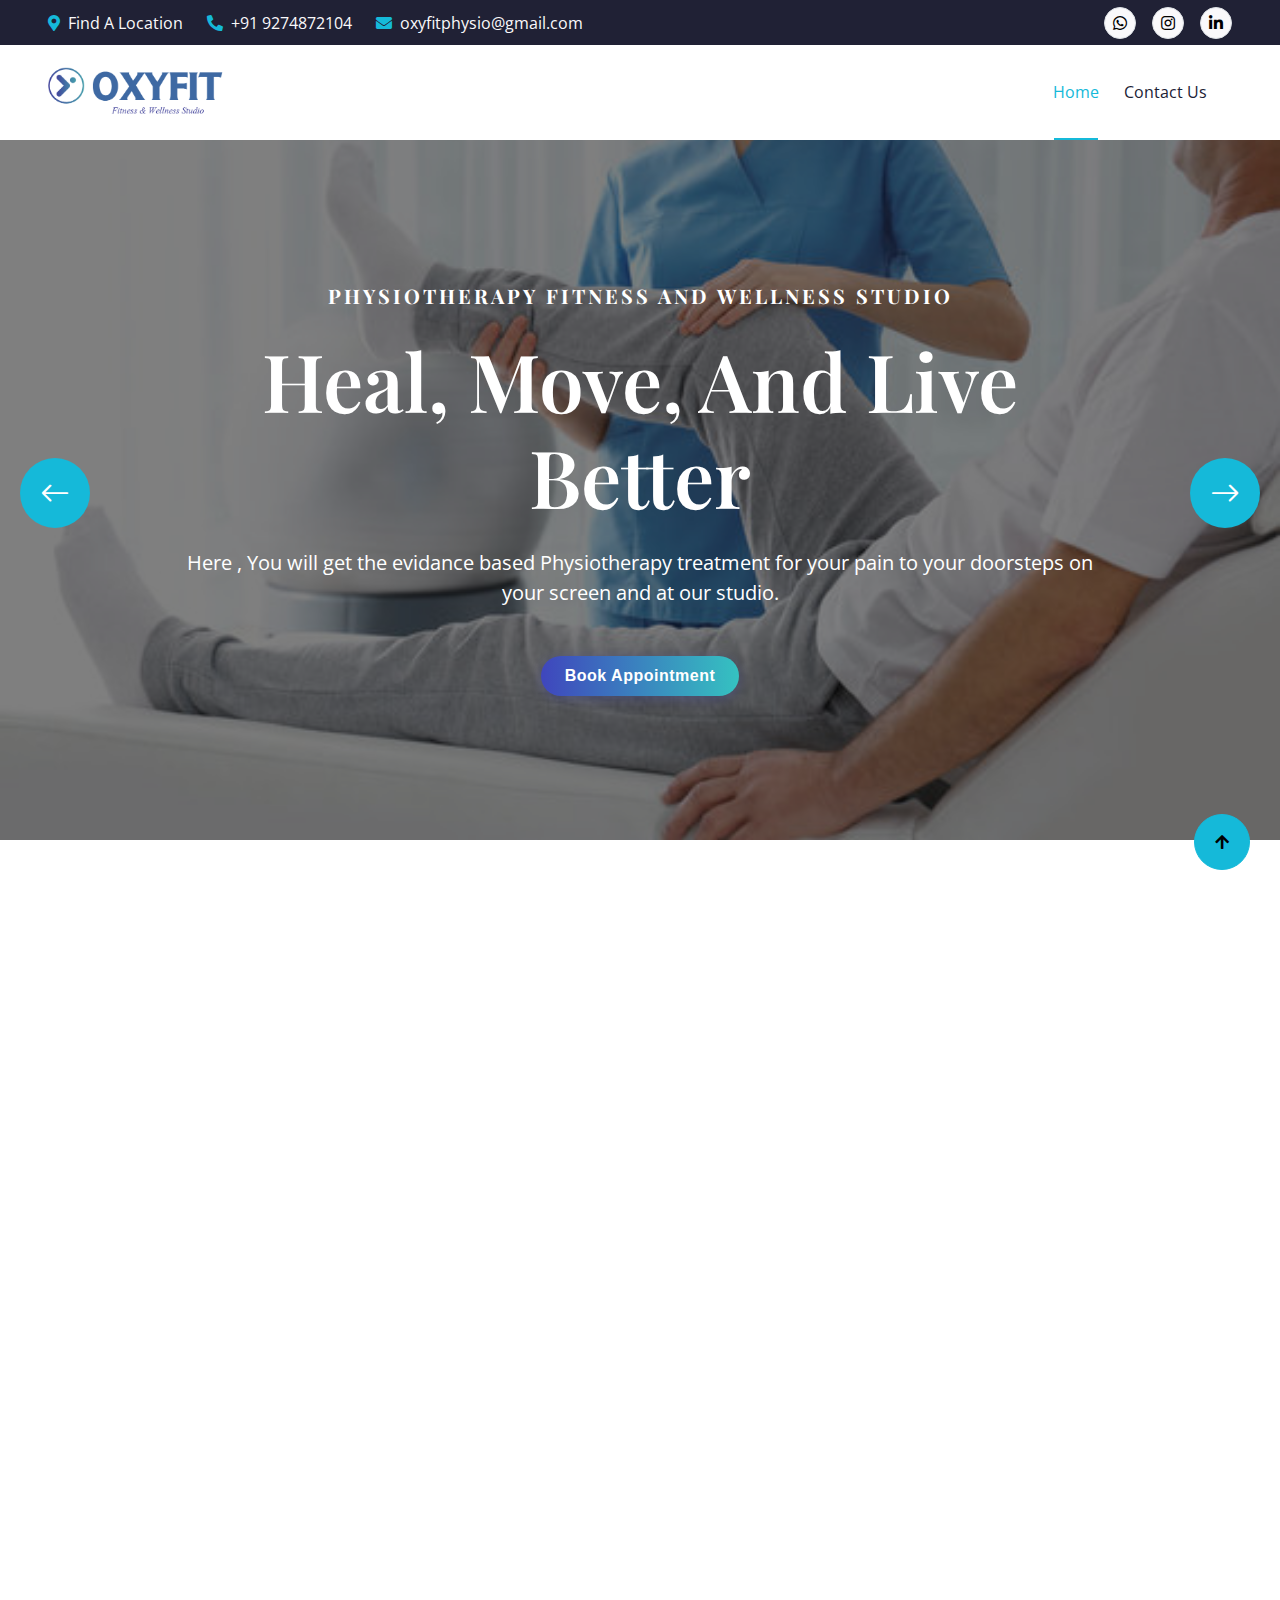
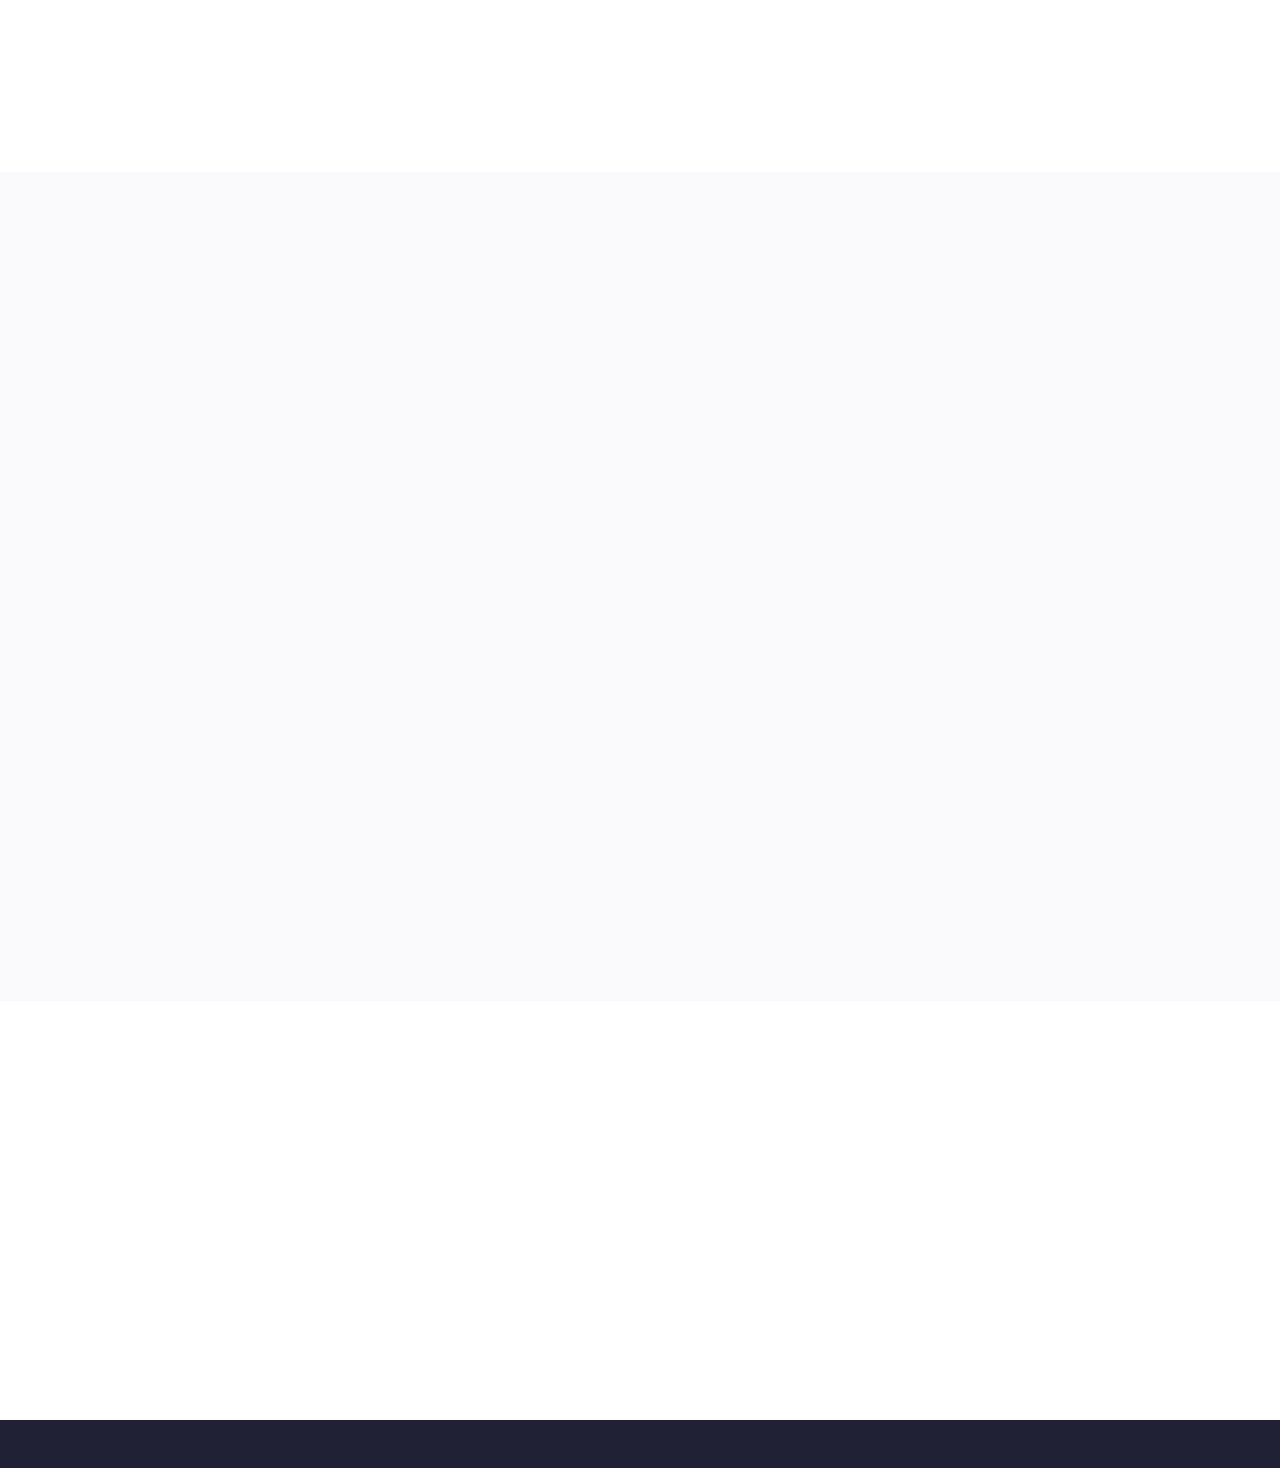
<file: index.html>
<!DOCTYPE html>
<html lang="en">

<head>
    <meta charset="utf-8">
    <title>Oxyfit - Fitness and Welness Studio</title>
    <meta content="width=device-width, initial-scale=1.0" name="viewport">
    <meta content="" name="keywords">
    <meta content="" name="description">

    <!-- Google Web Fonts -->
    <link rel="preconnect" href="https://fonts.googleapis.com">
    <link rel="preconnect" href="https://fonts.gstatic.com" crossorigin>
    <link
        href="https://fonts.googleapis.com/css2?family=Open+Sans:wght@400;500;600&family=Playfair+Display:wght@400;500;600&display=swap"
        rel="stylesheet">

    <!-- Icon Font Stylesheet -->
    <link rel="stylesheet" href="https://use.fontawesome.com/releases/v5.15.4/css/all.css" />
    <link href="https://cdn.jsdelivr.net/npm/bootstrap-icons@1.4.1/font/bootstrap-icons.css" rel="stylesheet">

    <!-- Libraries Stylesheet -->
    <link href="./lib/animate/animate.min.css" rel="stylesheet">
    <link href="./lib/owlcarousel/assets/owl.carousel.min.css" rel="stylesheet">


    <!-- Customized Bootstrap Stylesheet -->
    <link href="./css/bootstrap.min.css" rel="stylesheet">

    <!-- Template Stylesheet -->
    <link href="./css/style.css" rel="stylesheet">
</head>

<body>

    <!-- Spinner Start -->
    <div id="spinner"
        class="show bg-white position-fixed translate-middle w-100 vh-100 top-50 start-50 d-flex align-items-center justify-content-center">
        <div class="spinner-border text-primary" style="width: 3rem; height: 3rem;" role="status">
            <span class="sr-only">Loading...</span>
        </div>
    </div>
    <!-- Spinner End -->


    <!-- Topbar Start -->
    <div class="container-fluid bg-dark px-5 d-none d-lg-block">
        <div class="row gx-0 align-items-center" style="height: 45px;">
            <div class="col-lg-8 text-center text-lg-start mb-lg-0">
                <div class="d-flex flex-wrap">
                    <a href="https://maps.app.goo.gl/3uVY8RfqAvkLqkWx9" target="_blank" class="text-light me-4"><i
                            class="fas fa-map-marker-alt text-primary me-2"></i>Find A
                        Location</a>
                    <a href="tel:9274872104" target="_blank" class="text-light me-4"><i
                            class="fas fa-phone-alt text-primary me-2"></i>+91
                        9274872104</a>
                    <a href="mailto:oxyfitphysio@gmail.com" target="_blank" class="text-light me-0"><i
                            class="fas fa-envelope text-primary me-2"></i>oxyfitphysio@gmail.com</a>
                </div>
            </div>
            <div class="col-lg-4 text-center text-lg-end">
                <div class="d-flex align-items-center justify-content-end">
                    <a href="https://wa.me/9274872104" target="_blank"
                        class="btn btn-light btn-square border rounded-circle nav-fill me-3"><i
                            class="fab fa-whatsapp"></i></a>
                    <a href="https://www.instagram.com/oxyfit_physio" target="_blank"
                        class="btn btn-light btn-square border rounded-circle nav-fill me-3"><i
                            class="fab fa-instagram"></i></a>
                    <a href="https://www.linkedin.com/in/dr-pratiksha-patoliya-866bb12b2?" target="_blank"
                        class="btn btn-light btn-square border rounded-circle nav-fill me-0"><i
                            class="fab fa-linkedin-in"></i></a>
                </div>
            </div>
        </div>
    </div>
    <!-- Topbar End -->


    <!-- Navbar & Hero Start -->
    <div class="container-fluid position-relative p-0">
        <nav class="navbar navbar-expand-lg navbar-light bg-white px-4 px-lg-5 py-3 py-lg-0">
            <a href="./index.html" class="navbar-brand d-flex align-items-center">
                <img src="./img/Line Logo_Blue.png" alt="OXYFIT Logo" class="me-2 oxyfit-logo">
            </a>
            <button class="navbar-toggler" type="button" data-bs-toggle="collapse" data-bs-target="#navbarCollapse">
                <span class="fa fa-bars"></span>
            </button>
            <div class="collapse navbar-collapse" id="navbarCollapse">
                <div class="navbar-nav ms-auto py-0">
                    <a href="./index.html" class="nav-item nav-link active">Home</a>
                    <!-- <a href="about.html" class="nav-item nav-link">About</a> -->
                    <!-- <a href="service.html" class="nav-item nav-link">Services</a> -->
                    <!-- <div class="nav-item dropdown">
                            <a href="#" class="nav-link dropdown-toggle" data-bs-toggle="dropdown">Pages</a>
                            <div class="dropdown-menu m-0">
                                <a href="appointment.html" class="dropdown-item">Appointment</a>
                                <a href="feature.html" class="dropdown-item">Features</a>
                                <a href="blog.html" class="dropdown-item">Our Blog</a>
                                <a href="team.html" class="dropdown-item">Our Team</a>
                                <a href="testimonial.html" class="dropdown-item">Testimonial</a>
                                <a href="404.html" class="dropdown-item">404 Page</a>
                            </div>
                        </div> -->
                    <a href="./contact.html" class="nav-item nav-link">Contact Us</a>
                </div>
                <!-- <a href="#" class="btn oxyfit-btn rounded-pill text-white py-2 px-4 flex-wrap flex-sm-shrink-0">
                        Book Appointment
                      </a> -->
            </div>
        </nav>


        <!-- Carousel Start -->
        <div class="header-carousel owl-carousel">
            <div class="header-carousel-item">
                <img src="./img/img1.jpg" class="img-fluid w-100" alt="Image">
                <div class="carousel-caption">
                    <div class="carousel-caption-content p-3">
                        <h5 class="text-white text-uppercase fw-bold mb-4" style="letter-spacing: 3px;">Physiotherapy
                            Fitness And Wellness Studio</h5>
                        <h1 class="display-1 text-capitalize text-white mb-4">Heal, Move, and Live Better</h1>
                        <p class="mb-5 fs-5">Here , You will get the evidance based Physiotherapy treatment for your
                            pain to your doorsteps on your screen and at our studio.
                        </p>
                        <a class="btn oxyfit-btn rounded-pill text-white py-2 px-4 flex-wrap flex-sm-shrink-0"
                            href="./contact.html">Book Appointment</a>
                    </div>
                </div>
            </div>
            <div class="header-carousel-item">
                <img src="./img/img3.jpg" class="img-fluid w-100" alt="Image">
                <div class="carousel-caption">
                    <div class="carousel-caption-content p-3">
                        <h5 class="text-white text-uppercase fw-bold mb-4" style="letter-spacing: 3px;">Physiotherapy
                            Fitness And Wellness Studio</h5>
                        <h1 class="display-1 text-capitalize text-white mb-4">Heal, Move, and Live Better</h1>
                        <p class="mb-5 fs-5">Here , You will get the evidance based Physiotherapy treatment for your
                            pain to your doorsteps on your screen and at our studio.
                        </p>
                        <a class="btn oxyfit-btn rounded-pill text-white py-2 px-4 flex-wrap flex-sm-shrink-0"
                            href="./contact.html">Book Appointment</a>
                    </div>
                </div>
            </div>
        </div>
        <!-- Carousel End -->
    </div>
    <!-- Navbar & Hero End -->


    <!-- Services Start -->
    <div class="container-fluid service py-5">
        <div class="container py-5">
            <div class="section-title mb-5 wow fadeInUp" data-wow-delay="0.2s">
                <div class="sub-style">
                    <h4 class="sub-title  oxyfit-text px-3 mb-0">What We Do</h4>
                </div>
                <h1 class="display-3 mb-4">Our Services Given By Expert Physiotherapist</h1>
                <p class="mb-0">At Oxyfit, we don’t just treat patients — we empower lives. Whether you’re recovering
                    from an injury or striving for peak fitness, you’re at the right place </p>
            </div>
            <div class="row g-4 justify-content-center">
                <div class="col-md-6 col-lg-4 col-xl-3 wow fadeInUp" data-wow-delay="0.1s">
                    <div class="service-item rounded">
                        <div class="service-img rounded-top">
                            <img src="./img/img5.jpeg" class="img-fluid rounded-top w-100" alt="">
                        </div>
                        <div class="service-content rounded-bottom bg-light p-4">
                            <div class="service-content-inner">
                                <h5 class="mb-4">Electro Therapy</h5>
                                <p class="mb-4">We have advance machines like vectrodyne 650 to help the patient with
                                    their pain it will promote the healing.</p>
                                <!-- <a href="#" class="btn btn-primary rounded-pill text-white py-2 px-4 mb-2">Read More</a> -->
                            </div>
                        </div>
                    </div>
                </div>
                <div class="col-md-6 col-lg-4 col-xl-3 wow fadeInUp" data-wow-delay="0.3s">
                    <div class="service-item rounded">
                        <div class="service-img rounded-top">
                            <img src="./img/img6.jpg" class="img-fluid rounded-top w-100" alt="">
                        </div>
                        <div class="service-content rounded-bottom bg-light p-4">
                            <div class="service-content-inner">
                                <h5 class="mb-4">Physiotherapy</h5>
                                <p class="mb-4">Here at Oxyfit We Provide Evidence Based Exercise Protocol For Each and
                                    Every Individual After Proper Assesment. </p>
                                <!-- <a href="#" class="btn btn-primary rounded-pill text-white py-2 px-4 mb-2">Read More</a> -->
                            </div>
                        </div>
                    </div>
                </div>
                <div class="col-md-6 col-lg-4 col-xl-3 wow fadeInUp" data-wow-delay="0.5s">
                    <div class="service-item rounded">
                        <div class="service-img rounded-top">
                            <img src="./img/img4.jpg" class="img-fluid rounded-top w-100" alt="">
                        </div>
                        <div class="service-content rounded-bottom bg-light p-4">
                            <div class="service-content-inner">
                                <h5 class="mb-4">Heat & Cold Therapy</h5>
                                <p class="mb-4">Heat and cold therapy for vasodilation and vasoconstriction of vessels
                                    to assist the patient recovery.</p>
                                <!-- <a href="#" class="btn btn-primary rounded-pill text-white py-2 px-4 mb-2">Read More</a> -->
                            </div>
                        </div>
                    </div>
                </div>
                <div class="col-md-6 col-lg-4 col-xl-3 wow fadeInUp" data-wow-delay="0.7s">
                    <div class="service-item rounded">
                        <div class="service-img rounded-top">
                            <img src="./img/img3.jpg" class="img-fluid rounded-top w-100" alt="">
                        </div>
                        <div class="service-content rounded-bottom bg-light p-4">
                            <div class="service-content-inner">
                                <h5 class="mb-4">Yoga and Pilates Therapy</h5>
                                <p class="mb-4">To enhance the mobility of person, overall mind body co-ordination.This
                                    will be tailored according to persons's need. </p>
                                <!-- <a href="#" class="btn btn-primary rounded-pill text-white py-2 px-4 mb-2">Read More</a> -->
                            </div>
                        </div>
                    </div>
                </div>



                <!--                    
                    <div class="col-12 text-center wow fadeInUp" data-wow-delay="0.2s">
                        <a class="btn btn-primary rounded-pill text-white py-3 px-5" href="#">Services More</a>
                    </div> -->
            </div>
        </div>
    </div>
    <!-- Services End -->


    <!-- About Start -->
    <div class="container-fluid about bg-light py-5">
        <div class="container py-5">
            <div class="row g-5 align-items-center">
                <div class="col-lg-5 wow fadeInLeft" data-wow-delay="0.2s">
                    <div class="about-img pb-5 ps-5">
                        <img src="./img/IMG_3347.JPG" class="img-fluid rounded w-100" style="object-fit: cover;"
                            alt="Image">
                        <!-- <div class="about-img-inner">
                                    <img src="img/IMG_3345.JPG" class="img-fluid rounded-circle w-100 h-100" alt="Image">
                                </div> -->
                    </div>
                </div>
                <div class="col-lg-7 wow fadeInRight" data-wow-delay="0.4s">
                    <div class="section-title text-start mb-5">
                        <h4 class="sub-title pe-3 mb-0">About Us</h4>
                        <h1 class="display-3 mb-4">We are Ready to Help Improve Your Treatment.</h1>
                        <p class="mb-4">At Oxyfit, specialist physiotherapists provide expert care for a wide range of
                            orthopedic (bone, joint, and muscle) problems. Our clinic supports recovery
                            from injuries, surgeries, and chronic pain so you can regain function and return
                            to an active life!</p>
                        <div class="mb-4">
                            <p class="text-secondary"><i class="fa fa-check text-primary me-2"></i> Evidence based
                                treatments.</p>
                            <p class="text-secondary"><i class="fa fa-check text-primary me-2"></i> Personalised Program
                                plan.</p>
                            <p class="text-secondary"><i class="fa fa-check text-primary me-2"></i> Comprehensive
                                Physiotherapy Services.</p>
                            <p class="text-secondary"><i class="fa fa-check text-primary me-2"></i> Convenient Access.
                            </p>
                            <p class="text-secondary"><i class="fa fa-check text-primary me-2"></i> Integration with
                                Wellness.</p>
                        </div>
                    </div>
                </div>
            </div>
        </div>
    </div>
    <!-- About End -->

    <!-- Feature Start -->
    <!-- <div class="container-fluid feature py-5">
            <div class="container py-5">
                <div class="section-title mb-5 wow fadeInUp" data-wow-delay="0.1s">
                    <div class="sub-style">
                        <h4 class="sub-title px-3 mb-0">Why Choose Us</h4>
                    </div>
                    <h1 class="display-3 mb-4">Why Choose Us? Get Your Life Style Back</h1>
                    <p class="mb-0">Lorem ipsum dolor sit amet consectetur adipisicing elit. Quaerat deleniti amet at atque sequi quibusdam cumque itaque repudiandae temporibus, eius nam mollitia voluptas maxime veniam necessitatibus saepe in ab? Repellat!</p>
                </div>
                <div class="row g-4 justify-content-center">
                    <div class="col-md-6 col-lg-4 col-xl-3 wow fadeInUp" data-wow-delay="0.1s">
                        <div class="row-cols-1 feature-item p-4">
                            <div class="col-12">
                                <div class="feature-icon mb-4">
                                    <div class="p-3 d-inline-flex bg-white rounded">
                                        <i class="fas fa-diagnoses fa-4x text-primary"></i>
                                    </div>
                                </div>
                                <div class="feature-content d-flex flex-column">
                                    <h5 class="mb-4">Licensed Therapist</h5>
                                    <p class="mb-0">Dolor, sit amet consectetur adipisicing elit. Soluta inventore cum accusamus,</p>
                                </div>
                            </div>
                        </div>
                    </div>
                    <div class="col-md-6 col-lg-4 col-xl-3 wow fadeInUp" data-wow-delay="0.3s">
                        <div class="row-cols-1 feature-item p-4">
                            <div class="col-12">
                                <div class="feature-icon mb-4">
                                    <div class="p-3 d-inline-flex bg-white rounded">
                                        <i class="fas fa-briefcase-medical fa-4x text-primary"></i>
                                    </div>
                                </div>
                                <div class="feature-content d-flex flex-column">
                                    <h5 class="mb-4">Personalized Treatment</h5>
                                    <p class="mb-0">Dolor, sit amet consectetur adipisicing elit. Soluta inventore cum accusamus,</p>
                                </div>
                            </div>
                        </div>
                    </div>
                    <div class="col-md-6 col-lg-4 col-xl-3 wow fadeInUp" data-wow-delay="0.5s">
                        <div class="row-cols-1 feature-item p-4">
                            <div class="col-12">
                                <div class="feature-icon mb-4">
                                    <div class="p-3 d-inline-flex bg-white rounded">
                                        <i class="fas fa-hospital-user fa-4x text-primary"></i>
                                    </div>
                                </div>
                                <div class="feature-content d-flex flex-column">
                                    <h5 class="mb-4">Therapy Goals</h5>
                                    <p class="mb-0">Dolor, sit amet consectetur adipisicing elit. Soluta inventore cum accusamus,</p>
                                </div>
                            </div>
                        </div>
                    </div>
                    <div class="col-md-6 col-lg-4 col-xl-3 wow fadeInUp" data-wow-delay="0.7s">
                        <div class="row-cols-1 feature-item p-4">
                            <div class="col-12">
                                <div class="feature-icon mb-4">
                                    <div class="p-3 d-inline-flex bg-white rounded">
                                        <i class="fas fa-users fa-4x text-primary"></i>
                                    </div>
                                </div>
                                <div class="feature-content d-flex flex-column">
                                    <h5 class="mb-4">Practitioners Network</h5>
                                    <p class="mb-0">Dolor, sit amet consectetur adipisicing elit. Soluta inventore cum accusamus,</p>
                                </div>
                            </div>
                        </div>
                    </div>
                    <div class="col-md-6 col-lg-4 col-xl-3 wow fadeInUp" data-wow-delay="0.1s">
                        <div class="row-cols-1 feature-item p-4">
                            <div class="col-12">
                                <div class="feature-icon mb-4">
                                    <div class="p-3 d-inline-flex bg-white rounded">
                                        <i class="fas fa-spa fa-4x text-primary"></i>
                                    </div>
                                </div>
                                <div class="feature-content d-flex flex-column">
                                    <h5 class="mb-4">Comfortable Center</h5>
                                    <p class="mb-0">Dolor, sit amet consectetur adipisicing elit. Soluta inventore cum accusamus,</p>
                                </div>
                            </div>
                        </div>
                    </div>
                    <div class="col-md-6 col-lg-4 col-xl-3 wow fadeInUp" data-wow-delay="0.3s">
                        <div class="row-cols-1 feature-item p-4">
                            <div class="col-12">
                                <div class="feature-icon mb-4">
                                    <div class="p-3 d-inline-flex bg-white rounded">
                                        <i class="fas fa-heart fa-4x text-primary"></i>
                                    </div>
                                </div>
                                <div class="feature-content d-flex flex-column">
                                    <h5 class="mb-4">Experienced Stuff</h5>
                                    <p class="mb-0">Dolor, sit amet consectetur adipisicing elit. Soluta inventore cum accusamus,</p>
                                </div>
                            </div>
                        </div>
                    </div>
                    <div class="col-md-6 col-lg-4 col-xl-3 wow fadeInUp" data-wow-delay="0.5s">
                        <div class="row-cols-1 feature-item p-4">
                            <div class="col-12">
                                <div class="feature-icon mb-4">
                                    <div class="p-3 d-inline-flex bg-white rounded">
                                        <i class="fab fa-pied-piper fa-4x text-primary"></i>
                                    </div>
                                </div>
                                <div class="feature-content d-flex flex-column">
                                    <h5 class="mb-4">Therapy Goals</h5>
                                    <p class="mb-0">Dolor, sit amet consectetur adipisicing elit. Soluta inventore cum accusamus,</p>
                                </div>
                            </div>
                        </div>
                    </div>
                    <div class="col-md-6 col-lg-4 col-xl-3 wow fadeInUp" data-wow-delay="0.7s">
                        <div class="row-cols-1 feature-item p-4">
                            <div class="col-12">
                                <div class="feature-icon mb-4">
                                    <div class="p-3 d-inline-flex bg-white rounded">
                                        <i class="fas fa-user-md fa-4x text-primary"></i>
                                    </div>
                                </div>
                                <div class="feature-content d-flex flex-column">
                                    <h5 class="mb-4">Licensed Therapist</h5>
                                    <p class="mb-0">Dolor, sit amet consectetur adipisicing elit. Soluta inventore cum accusamus,</p>
                                </div>
                            </div>
                        </div>
                    </div>
                    <div class="col-12 text-center wow fadeInUp" data-wow-delay="0.2s">
                        <a href="#" class="btn btn-primary rounded-pill text-white py-3 px-5">More Details</a>
                    </div>
                </div>
            </div>
        </div> -->
    <!-- Feature End -->


    <!-- Book Appointment Start -->
    <!-- <div class="container-fluid appointment py-5">
            <div class="container py-5">
                <div class="row g-5 align-items-center">
                    <div class="col-lg-6 wow fadeInLeft" data-wow-delay="0.2">
                        <div class="section-title text-start">
                            <h4 class="sub-title pe-3 mb-0">Solutions To Your Pain</h4>
                            <h1 class="display-4 mb-4">Best Quality Services With Minimal Pain Rate</h1>
                            <p class="mb-4">Lorem ipsum dolor sit amet consectetur adipisicing elit. Quaerat deleniti amet at atque sequi quibusdam cumque itaque repudiandae temporibus, eius nam mollitia voluptas maxime veniam necessitatibus saepe in ab? Repellat!</p>
                            <div class="row g-4">
                                <div class="col-sm-6">
                                    <div class="d-flex flex-column h-100">
                                        <div class="mb-4">
                                            <h5 class="mb-3"><i class="fa fa-check text-primary me-2"></i> Body Relaxation</h5>
                                            <p class="mb-0">Lorem ipsum dolor sit amet, consectetur adipisicing elit. Et deserunt qui cupiditate veritatis enim ducimus.</p>
                                        </div>
                                        <div class="mb-4">
                                            <h5 class="mb-3"><i class="fa fa-check text-primary me-2"></i> Body Relaxation</h5>
                                            <p class="mb-0">Lorem ipsum dolor sit amet, consectetur adipisicing elit. Et deserunt qui cupiditate veritatis enim ducimus.</p>
                                        </div>
                                        <div class="text-start mb-4">
                                            <a href="#" class="btn btn-primary rounded-pill text-white py-3 px-5">More Details</a>
                                        </div>
                                    </div>
                                </div>
                                <div class="col-sm-6">
                                    <div class="video h-100">
                                        <img src="img/video-img.jpg" class="img-fluid rounded w-100 h-100" style="object-fit: cover;" alt="">
                                        <button type="button" class="btn btn-play" data-bs-toggle="modal" data-src="https://www.youtube.com/embed/DWRcNpR6Kdc" data-bs-target="#videoModal">
                                            <span></span>
                                        </button>
                                    </div>
                                </div>
                            </div>
                        </div>
                    </div>
                    <div class="col-lg-6 wow fadeInRight" data-wow-delay="0.4s">
                        <div class="appointment-form rounded p-5">
                            <p class="fs-4 text-uppercase text-primary">Get In Touch</p>
                            <h1 class="display-5 mb-4">Get Appointment</h1>
                            <form>
                                <div class="row gy-3 gx-4">
                                    <div class="col-xl-6">
                                        <input type="text" class="form-control py-3 border-primary bg-transparent text-white" placeholder="First Name">
                                    </div>
                                    <div class="col-xl-6">
                                        <input type="email" class="form-control py-3 border-primary bg-transparent text-white" placeholder="Email">
                                    </div>
                                    <div class="col-xl-6">
                                        <input type="phone" class="form-control py-3 border-primary bg-transparent" placeholder="Phone">
                                    </div>
                                    <div class="col-xl-6">
                                        <select class="form-select py-3 border-primary bg-transparent" aria-label="Default select example">
                                            <option selected>Your Gender</option>
                                            <option value="1">Male</option>
                                            <option value="2">FeMale</option>
                                            <option value="3">Others</option>
                                        </select>
                                    </div>
                                    <div class="col-xl-6">
                                        <input type="date" class="form-control py-3 border-primary bg-transparent">
                                    </div>
                                    <div class="col-xl-6">
                                        <select class="form-select py-3 border-primary bg-transparent" aria-label="Default select example">
                                            <option selected>Department</option>
                                            <option value="1">Physiotherapy</option>
                                            <option value="2">Physical Helth</option>
                                            <option value="2">Treatments</option>
                                        </select>
                                    </div>
                                    <div class="col-12">
                                        <textarea class="form-control border-primary bg-transparent text-white" name="text" id="area-text" cols="30" rows="5" placeholder="Write Comments"></textarea>
                                    </div>
                                    <div class="col-12">
                                        <button type="button" class="btn btn-primary text-white w-100 py-3 px-5">SUBMIT NOW</button>
                                    </div>
                                </div>
                            </form>
                        </div>
                    </div>
                </div>
            </div>
        </div> -->
    <!-- Modal Video -->
    <!-- <div class="modal fade" id="videoModal" tabindex="-1" aria-labelledby="exampleModalLabel" aria-hidden="true">
            <div class="modal-dialog">
                <div class="modal-content rounded-0">
                    <div class="modal-header">
                        <h5 class="modal-title" id="exampleModalLabel">Youtube Video</h5>
                        <button type="button" class="btn-close" data-bs-dismiss="modal" aria-label="Close"></button>
                    </div>
                    <div class="modal-body">
                        <div class="ratio ratio-16x9">
                            <iframe class="embed-responsive-item" src="" id="video" allowfullscreen allowscriptaccess="always"
                                allow="autoplay"></iframe>
                        </div>
                    </div>
                </div>
            </div>
        </div> -->
    <!-- Book Appointment End -->





    <!-- Blog Start -->
    <!-- <div class="container-fluid blog py-5">
            <div class="container py-5">
                <div class="section-title mb-5 wow fadeInUp" data-wow-delay="0.1s">
                    <div class="sub-style">
                        <h4 class="sub-title px-3 mb-0">Our Blog</h4>
                    </div>
                    <h1 class="display-3 mb-4">Excellent Facility and High Quality Therapy</h1>
                    <p class="mb-0">Lorem ipsum dolor sit amet consectetur adipisicing elit. Quaerat deleniti amet at atque sequi quibusdam cumque itaque repudiandae temporibus, eius nam mollitia voluptas maxime veniam necessitatibus saepe in ab? Repellat!</p>
                </div>
                <div class="row g-4 justify-content-center">
                    <div class="col-md-6 col-lg-6 col-xl-4 wow fadeInUp" data-wow-delay="0.1s">
                        <div class="blog-item rounded">
                            <div class="blog-img">
                                <img src="img/blog-1.jpg" class="img-fluid w-100" alt="Image">
                            </div>
                            <div class="blog-centent p-4">
                                <div class="d-flex justify-content-between mb-4">
                                    <p class="mb-0 text-muted"><i class="fa fa-calendar-alt text-primary"></i> 01 Jan 2045</p>
                                    <a href="#" class="text-muted"><span class="fa fa-comments text-primary"></span> 3 Comments</a>
                                </div>
                                <a href="#" class="h4">Remove back Pain While Working on o physio</a>
                                <p class="my-4">Lorem ipsum dolor sit amet consectetur adipisicing elit. Laudantium hic consequatur beatae architecto,</p>
                                <a href="#" class="btn btn-primary rounded-pill text-white py-2 px-4 mb-1">Read More</a>
                            </div>
                        </div>
                    </div>
                    <div class="col-md-6 col-lg-6 col-xl-4 wow fadeInUp" data-wow-delay="0.3s">
                        <div class="blog-item rounded">
                            <div class="blog-img">
                                <img src="img/blog-2.jpg" class="img-fluid w-100" alt="Image">
                            </div>
                            <div class="blog-centent p-4">
                                <div class="d-flex justify-content-between mb-4">
                                    <p class="mb-0 text-muted"><i class="fa fa-calendar-alt text-primary"></i> 01 Jan 2045</p>
                                    <a href="#" class="text-muted"><span class="fa fa-comments text-primary"></span> 3 Comments</a>
                                </div>
                                <a href="#" class="h4">Benefits of a weekly physiotherapy session</a>
                                <p class="my-4">Lorem ipsum dolor sit amet consectetur adipisicing elit. Laudantium hic consequatur beatae architecto,</p>
                                <a href="#" class="btn btn-primary rounded-pill text-white py-2 px-4 mb-1">Read More</a>
                            </div>
                        </div>
                    </div>
                    <div class="col-md-6 col-lg-6 col-xl-4 wow fadeInUp" data-wow-delay="0.5s">
                        <div class="blog-item rounded">
                            <div class="blog-img">
                                <img src="img/blog-3.jpg" class="img-fluid w-100" alt="Image">
                            </div>
                            <div class="blog-centent p-4">
                                <div class="d-flex justify-content-between mb-4">
                                    <p class="mb-0 text-muted"><i class="fa fa-calendar-alt text-primary"></i> 01 Jan 2045</p>
                                    <a href="#" class="text-muted"><span class="fa fa-comments text-primary"></span> 3 Comments</a>
                                </div>
                                <a href="#" class="h4">Regular excercise can slow ageing process</a>
                                <p class="my-4">Lorem ipsum dolor sit amet consectetur adipisicing elit. Laudantium hic consequatur beatae architecto,</p>
                                <a href="#" class="btn btn-primary rounded-pill text-white py-2 px-4 mb-1">Read More</a>
                            </div>
                        </div>
                    </div>
                </div>
            </div>
        </div> -->
    <!-- Blog End -->


    <!-- Footer Start -->
    <div class="container-fluid footer py-5 wow fadeIn" data-wow-delay="0.2s">
        <div class="container py-5">
            <div class="row g-5">
                <div class="col-md-6 col-lg-6 col-xl-3">
                    <div class="footer-item d-flex flex-column">
                        <h4 class="text-white mb-4"><img src="./img/Logo name.png" alt="OXYFIT Logo"
                                class="me-2 oxyfit-logo">
                        </h4>
                        <p>Your Complete
                            recovery
                            our commitment!
                        </p>
                        <!-- <div class="d-flex align-items-center">
                                <i class="fas fa-share fa-2x text-white me-2"></i>
                                <a class="btn-square btn btn-primary text-white rounded-circle mx-1" href=""><i class="fab fa-facebook-f"></i></a>
                                <a class="btn-square btn btn-primary text-white rounded-circle mx-1" href=""><i class="fab fa-instagram"></i></a>
                                <a class="btn-square btn btn-primary text-white rounded-circle mx-1" href=""><i class="fab fa-linkedin-in"></i></a>
                            </div> -->
                    </div>
                </div>
                <div class="col-md-6 col-lg-6 col-xl-3">
                    <div class="footer-item d-flex flex-column">
                        <h4 class="mb-4 text-white">Quick Links</h4>
                        <a href="./index.html"><i class="fas fa-angle-right me-2"></i> Home</a>
                        <a href="./contact.html"><i class="fas fa-angle-right me-2"></i> Contact Us</a>

                    </div>
                </div>
                <div class="col-md-6 col-lg-6 col-xl-3">
                    <div class="footer-item d-flex flex-column">
                        <h4 class="mb-4 text-white">Services</h4>
                        <a href="javascript:void(0)"><i class="fas fa-angle-right me-2"></i> Electro Therapy</a>
                        <a href="javascript:void(0)"><i class="fas fa-angle-right me-2"></i> Physiotherapy</a>
                        <a href="javascript:void(0)"><i class="fas fa-angle-right me-2"></i> Heat & Cold Therapy</a>
                        <a href="javascript:void(0)"><i class="fas fa-angle-right me-2"></i> Yoga and Pilates
                            Therapy</a>
                    </div>
                </div>
                <div class="col-md-6 col-lg-6 col-xl-3">
                    <div class="footer-item d-flex flex-column">
                        <h4 class="mb-4 text-white">Contact Info</h4>
                        <a href="https://maps.app.goo.gl/3uVY8RfqAvkLqkWx9" target="_blank"><i
                                class="fa fa-map-marker-alt me-2"></i> 307,3rd Floor,Heritage Plaza, opp.Gurukul
                            Temple,Ahmedabad</a>
                        <a href="mailto:oxyfitphysio@gmail.com" target="_blank"><i class="fas fa-envelope me-2"></i>
                            oxyfitphysio@gmail.com</a>
                        <a href="tel:9274872104" target="_blank"><i class="fas fa-phone me-2"></i> +91 9274872104</a>
                    </div>
                </div>
            </div>
        </div>
    </div>
    <!-- Footer End -->

    <!-- Copyright Start -->
    <div class="container-fluid copyright py-4">
        <div class="container">
            <div class="row g-4 align-items-center">
                <div class="col-md-6 text-center text-md-start mb-md-0">
                    <!-- <span class="text-white"><a href="#"><i class="fas fa-copyright text-light me-2"></i>Your Site Name</a>, All right reserved.</span> -->
                </div>
                <div class="col-md-6 text-center text-md-end text-white">
                    <!--/*** This template is free as long as you keep the below author’s credit link/attribution link/backlink. ***/-->
                    <!--/*** If you'd like to use the template without the below author’s credit link/attribution link/backlink, ***/-->
                    <!--/*** you can purchase the Credit Removal License from "https://htmlcodex.com/credit-removal". ***/-->
                </div>
            </div>
        </div>
    </div>
    <!-- Copyright End -->

    <!-- Back to Top -->
    <a href="javascript:void(0)" class="btn btn-primary btn-lg-square back-to-top"><i class="fa fa-arrow-up"></i></a>


    <!-- JavaScript Libraries -->
    <script src="https://ajax.googleapis.com/ajax/libs/jquery/3.6.4/jquery.min.js"></script>
    <script src="https://cdn.jsdelivr.net/npm/bootstrap@5.0.0/dist/js/bootstrap.bundle.min.js"></script>
    <script src="./lib/wow/wow.min.js"></script>
    <script src="./lib/easing/easing.min.js"></script>
    <script src="./lib/waypoints/waypoints.min.js"></script>
    <script src="./lib/owlcarousel/owl.carousel.min.js"></script>


    <!-- Template Javascript -->
    <script src="./js/main.js"></script>

</body>

</html>
</file>
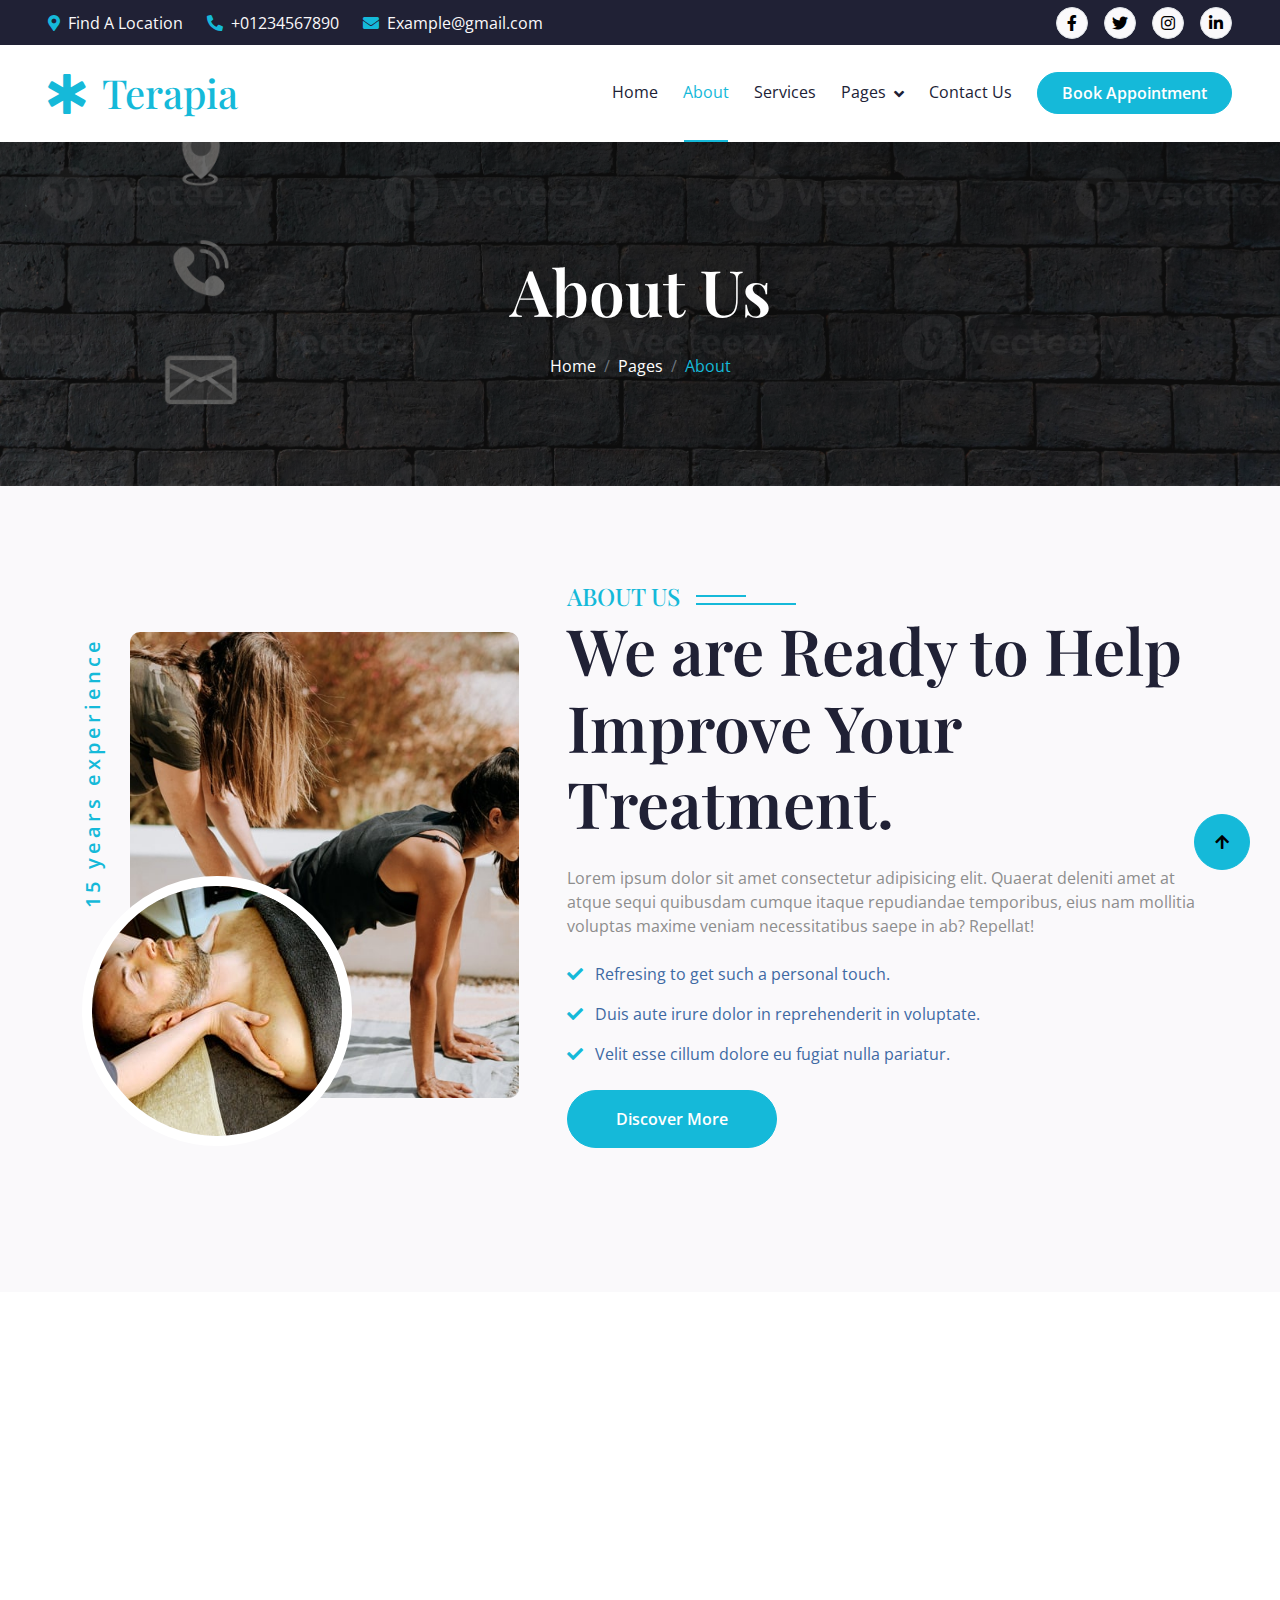
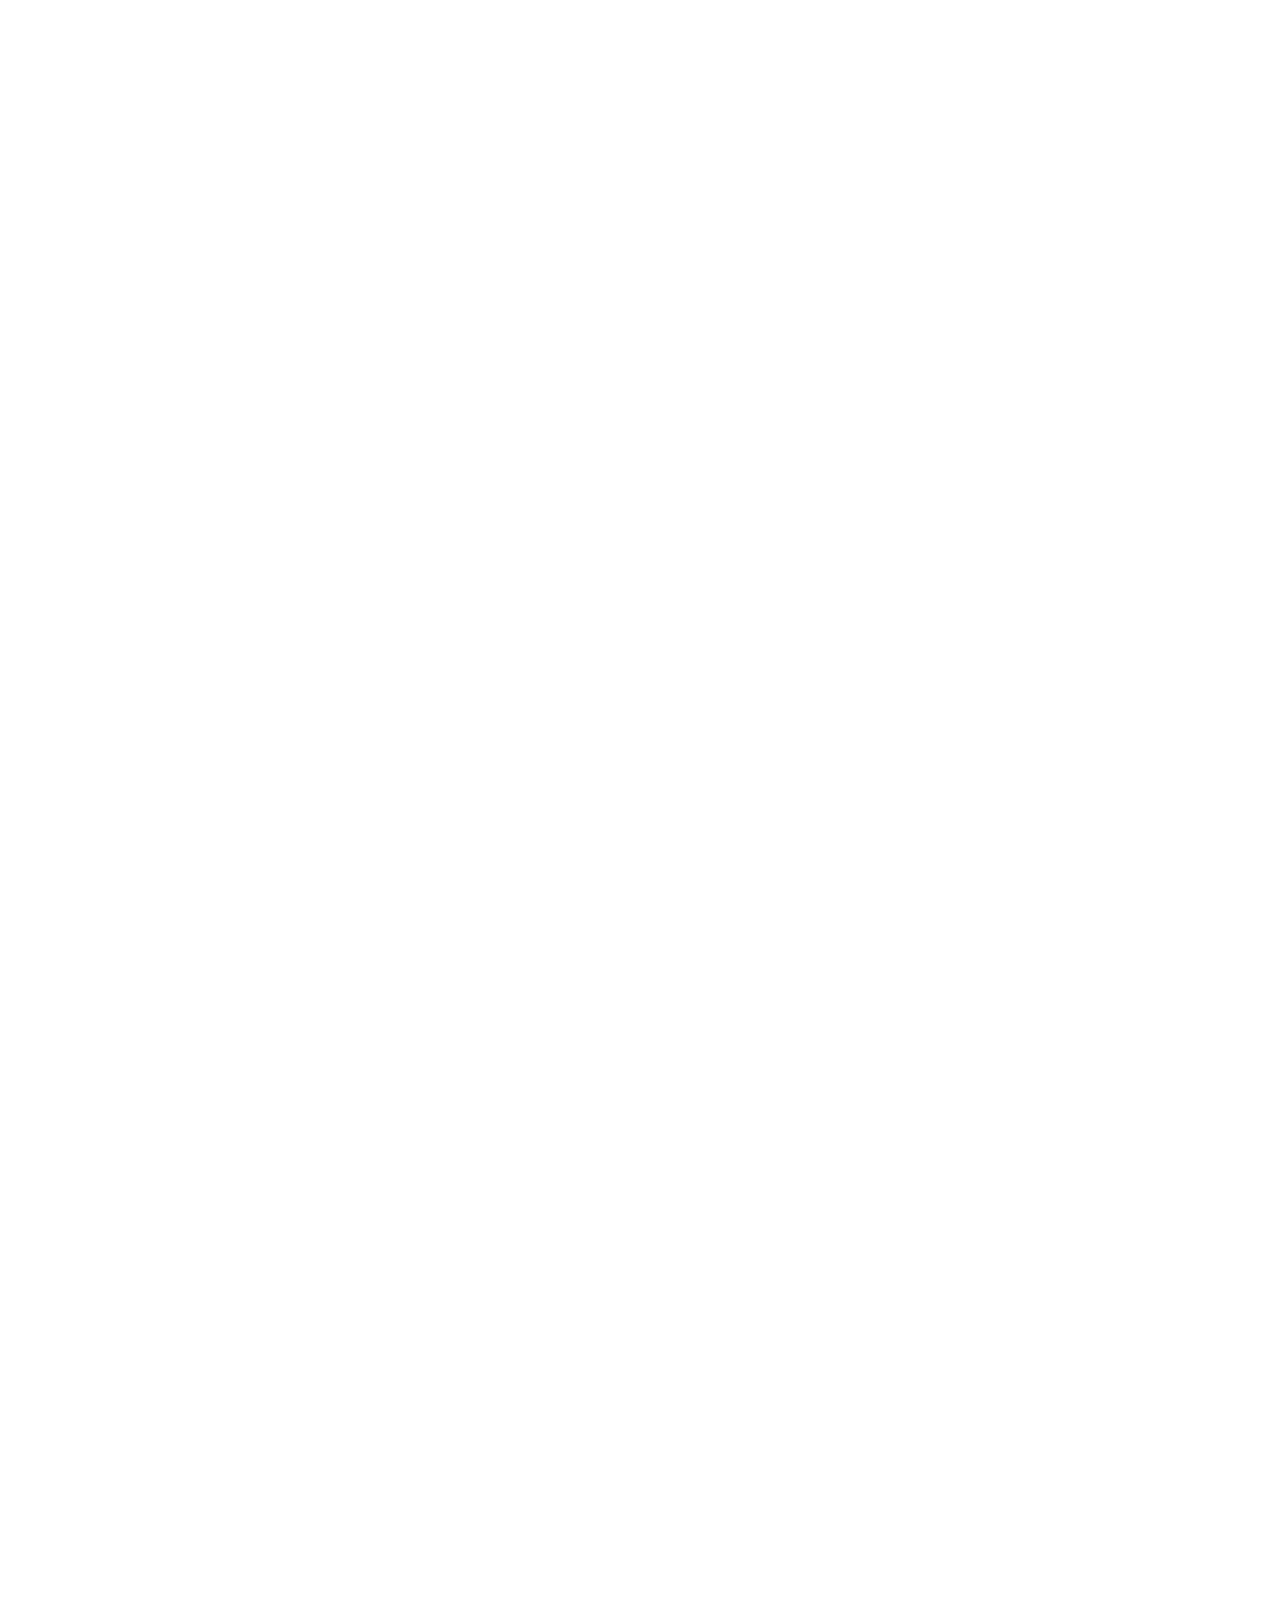
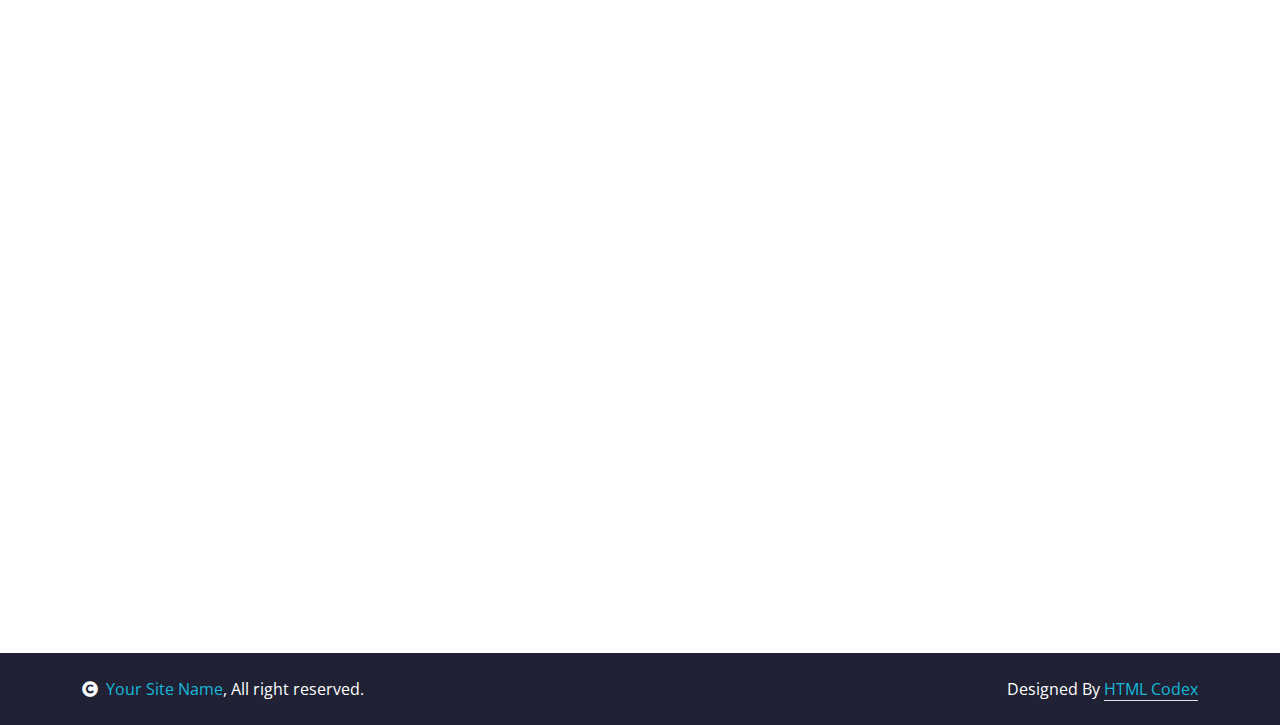
<file: about.html>
<!DOCTYPE html>
<html lang="en">

    <head>
        <meta charset="utf-8">
        <title>Terapia - Physical Therapy Website Template</title>
        <meta content="width=device-width, initial-scale=1.0" name="viewport">
        <meta content="" name="keywords">
        <meta content="" name="description">

        <!-- Google Web Fonts -->
        <link rel="preconnect" href="https://fonts.googleapis.com">
        <link rel="preconnect" href="https://fonts.gstatic.com" crossorigin>
        <link href="https://fonts.googleapis.com/css2?family=Open+Sans:wght@400;500;600&family=Playfair+Display:wght@400;500;600&display=swap" rel="stylesheet"> 

        <!-- Icon Font Stylesheet -->
        <link rel="stylesheet" href="https://use.fontawesome.com/releases/v5.15.4/css/all.css"/>
        <link href="https://cdn.jsdelivr.net/npm/bootstrap-icons@1.4.1/font/bootstrap-icons.css" rel="stylesheet">

        <!-- Libraries Stylesheet -->
        <link href="lib/animate/animate.min.css" rel="stylesheet">
        <link href="lib/owlcarousel/assets/owl.carousel.min.css" rel="stylesheet">


        <!-- Customized Bootstrap Stylesheet -->
        <link href="css/bootstrap.min.css" rel="stylesheet">

        <!-- Template Stylesheet -->
        <link href="css/style.css" rel="stylesheet">
    </head>

    <body>

        <!-- Spinner Start -->
        <div id="spinner" class="show bg-white position-fixed translate-middle w-100 vh-100 top-50 start-50 d-flex align-items-center justify-content-center">
            <div class="spinner-border text-primary" style="width: 3rem; height: 3rem;" role="status">
                <span class="sr-only">Loading...</span>
            </div>
        </div>
        <!-- Spinner End -->


        <!-- Topbar Start -->
        <div class="container-fluid bg-dark px-5 d-none d-lg-block">
            <div class="row gx-0 align-items-center" style="height: 45px;">
                <div class="col-lg-8 text-center text-lg-start mb-lg-0">
                    <div class="d-flex flex-wrap">
                        <a href="#" class="text-light me-4"><i class="fas fa-map-marker-alt text-primary me-2"></i>Find A Location</a>
                        <a href="#" class="text-light me-4"><i class="fas fa-phone-alt text-primary me-2"></i>+01234567890</a>
                        <a href="#" class="text-light me-0"><i class="fas fa-envelope text-primary me-2"></i>Example@gmail.com</a>
                    </div>
                </div>
                <div class="col-lg-4 text-center text-lg-end">
                    <div class="d-flex align-items-center justify-content-end">
                        <a href="#" class="btn btn-light btn-square border rounded-circle nav-fill me-3"><i class="fab fa-facebook-f"></i></a>
                        <a href="#" class="btn btn-light btn-square border rounded-circle nav-fill me-3"><i class="fab fa-twitter"></i></a>
                        <a href="#" class="btn btn-light btn-square border rounded-circle nav-fill me-3"><i class="fab fa-instagram"></i></a>
                        <a href="#" class="btn btn-light btn-square border rounded-circle nav-fill me-0"><i class="fab fa-linkedin-in"></i></a>
                    </div>
                </div>
            </div>
        </div>
        <!-- Topbar End -->


        <!-- Navbar & Hero Start -->
        <div class="container-fluid position-relative p-0">
            <nav class="navbar navbar-expand-lg navbar-light bg-white px-4 px-lg-5 py-3 py-lg-0">
                <a href="index.html" class="navbar-brand p-0">
                    <h1 class="text-primary m-0"><i class="fas fa-star-of-life me-3"></i>Terapia</h1>
                    <!-- <img src="img/logo.png" alt="Logo"> -->
                </a>
                <button class="navbar-toggler" type="button" data-bs-toggle="collapse" data-bs-target="#navbarCollapse">
                    <span class="fa fa-bars"></span>
                </button>
                <div class="collapse navbar-collapse" id="navbarCollapse">
                    <div class="navbar-nav ms-auto py-0">
                        <a href="index.html" class="nav-item nav-link">Home</a>
                        <a href="about.html" class="nav-item nav-link active">About</a>
                        <a href="service.html" class="nav-item nav-link">Services</a>
                        <div class="nav-item dropdown">
                            <a href="#" class="nav-link dropdown-toggle" data-bs-toggle="dropdown">Pages</a>
                            <div class="dropdown-menu m-0">
                                <a href="appointment.html" class="dropdown-item">Appointment</a>
                                <a href="feature.html" class="dropdown-item">Features</a>
                                <a href="blog.html" class="dropdown-item">Our Blog</a>
                                <a href="team.html" class="dropdown-item">Our Team</a>
                                <a href="testimonial.html" class="dropdown-item">Testimonial</a>
                                <a href="404.html" class="dropdown-item">404 Page</a>
                            </div>
                        </div>
                        <a href="contact.html" class="nav-item nav-link">Contact Us</a>
                    </div>
                    <a href="#" class="btn btn-primary rounded-pill text-white py-2 px-4 flex-wrap flex-sm-shrink-0">Book Appointment</a>
                </div>
            </nav>
        </div>
        <!-- Navbar End -->


        <!-- Header Start -->
        <div class="container-fluid bg-breadcrumb">
            <div class="container text-center py-5" style="max-width: 900px;">
                <h3 class="text-white display-3 mb-4 wow fadeInDown" data-wow-delay="0.1s">About Us</h1>
                <ol class="breadcrumb justify-content-center mb-0 wow fadeInDown" data-wow-delay="0.3s">
                    <li class="breadcrumb-item"><a href="index.html">Home</a></li>
                    <li class="breadcrumb-item"><a href="#">Pages</a></li>
                    <li class="breadcrumb-item active text-primary">About</li>
                </ol>    
            </div>
        </div>
        <!-- Header End -->


        <!-- About Start -->
        <div class="container-fluid about bg-light py-5">
            <div class="container py-5">
                <div class="row g-5 align-items-center">
                    <div class="col-lg-5 wow fadeInLeft" data-wow-delay="0.2s">
                        <div class="about-img pb-5 ps-5">
                            <img src="img/about-1.jpg" class="img-fluid rounded w-100" style="object-fit: cover;" alt="Image">
                            <div class="about-img-inner">
                                <img src="img/about-2.jpg" class="img-fluid rounded-circle w-100 h-100" alt="Image">
                            </div>
                            <div class="about-experience">15 years experience</div>
                        </div>
                    </div>
                    <div class="col-lg-7 wow fadeInRight" data-wow-delay="0.4s">
                        <div class="section-title text-start mb-5">
                            <h4 class="sub-title pe-3 mb-0">About Us</h4>
                            <h1 class="display-3 mb-4">We are Ready to Help Improve Your Treatment.</h1>
                            <p class="mb-4">Lorem ipsum dolor sit amet consectetur adipisicing elit. Quaerat deleniti amet at atque sequi quibusdam cumque itaque repudiandae temporibus, eius nam mollitia voluptas maxime veniam necessitatibus saepe in ab? Repellat!</p>
                            <div class="mb-4">
                                <p class="text-secondary"><i class="fa fa-check text-primary me-2"></i> Refresing to get such a personal touch.</p>
                                <p class="text-secondary"><i class="fa fa-check text-primary me-2"></i> Duis aute irure dolor in reprehenderit in voluptate.</p>
                                <p class="text-secondary"><i class="fa fa-check text-primary me-2"></i> Velit esse cillum dolore eu fugiat nulla pariatur.</p>
                            </div>
                            <a href="#" class="btn btn-primary rounded-pill text-white py-3 px-5">Discover More</a>
                        </div>
                    </div>
                </div>
            </div>
        </div>
        <!-- About End -->


        <!-- Team Start -->
        <div class="container-fluid team py-5">
            <div class="container py-5">
                <div class="section-title mb-5 wow fadeInUp" data-wow-delay="0.1s">
                    <div class="sub-style">
                        <h4 class="sub-title px-3 mb-0">Meet our team</h4>
                    </div>
                    <h1 class="display-3 mb-4">Physiotherapy Services from Professional Therapist</h1>
                    <p class="mb-0">Lorem ipsum dolor sit amet consectetur adipisicing elit. Quaerat deleniti amet at atque sequi quibusdam cumque itaque repudiandae temporibus, eius nam mollitia voluptas maxime veniam necessitatibus saepe in ab? Repellat!</p>
                </div>
                <div class="row g-4 justify-content-center">
                    <div class="col-md-6 col-lg-6 col-xl-3 wow fadeInUp" data-wow-delay="0.1s">
                        <div class="team-item rounded">
                            <div class="team-img rounded-top h-100">
                                <img src="img/team-1.jpg" class="img-fluid rounded-top w-100" alt="">
                                <div class="team-icon d-flex justify-content-center">
                                    <a class="btn btn-square btn-primary text-white rounded-circle mx-1" href=""><i class="fab fa-facebook-f"></i></a>
                                    <a class="btn btn-square btn-primary text-white rounded-circle mx-1" href=""><i class="fab fa-twitter"></i></a>
                                    <a class="btn btn-square btn-primary text-white rounded-circle mx-1" href=""><i class="fab fa-instagram"></i></a>
                                    <a class="btn btn-square btn-primary text-white rounded-circle mx-1" href=""><i class="fab fa-linkedin-in"></i></a>
                                </div>
                            </div>
                            <div class="team-content text-center border border-primary border-top-0 rounded-bottom p-4">
                                <h5>Full Name</h5>
                                <p class="mb-0">Message Physio Therapist</p>
                            </div>
                        </div>
                    </div>
                    <div class="col-md-6 col-lg-6 col-xl-3 wow fadeInUp" data-wow-delay="0.3s">
                        <div class="team-item rounded">
                            <div class="team-img rounded-top h-100">
                                <img src="img/team-2.jpg" class="img-fluid rounded-top w-100" alt="">
                                <div class="team-icon d-flex justify-content-center">
                                    <a class="btn btn-square btn-primary text-white rounded-circle mx-1" href=""><i class="fab fa-facebook-f"></i></a>
                                    <a class="btn btn-square btn-primary text-white rounded-circle mx-1" href=""><i class="fab fa-twitter"></i></a>
                                    <a class="btn btn-square btn-primary text-white rounded-circle mx-1" href=""><i class="fab fa-instagram"></i></a>
                                    <a class="btn btn-square btn-primary text-white rounded-circle mx-1" href=""><i class="fab fa-linkedin-in"></i></a>
                                </div>
                            </div>
                            <div class="team-content text-center border border-primary border-top-0 rounded-bottom p-4">
                                <h5>Full Name</h5>
                                <p class="mb-0">Rehabilitation Therapist</p>
                            </div>
                        </div>
                    </div>
                    <div class="col-md-6 col-lg-6 col-xl-3 wow fadeInUp" data-wow-delay="0.5s">
                        <div class="team-item rounded">
                            <div class="team-img rounded-top h-100">
                                <img src="img/team-3.jpg" class="img-fluid rounded-top w-100" alt="">
                                <div class="team-icon d-flex justify-content-center">
                                    <a class="btn btn-square btn-primary text-white rounded-circle mx-1" href=""><i class="fab fa-facebook-f"></i></a>
                                    <a class="btn btn-square btn-primary text-white rounded-circle mx-1" href=""><i class="fab fa-twitter"></i></a>
                                    <a class="btn btn-square btn-primary text-white rounded-circle mx-1" href=""><i class="fab fa-instagram"></i></a>
                                    <a class="btn btn-square btn-primary text-white rounded-circle mx-1" href=""><i class="fab fa-linkedin-in"></i></a>
                                </div>
                            </div>
                            <div class="team-content text-center border border-primary border-top-0 rounded-bottom p-4">
                                <h5>Full Name</h5>
                                <p class="mb-0">Doctor of Physical therapy</p>
                            </div>
                        </div>
                    </div>
                    <div class="col-md-6 col-lg-6 col-xl-3 wow fadeInUp" data-wow-delay="0.7s">
                        <div class="team-item rounded">
                            <div class="team-img rounded-top h-100">
                                <img src="img/team-4.jpg" class="img-fluid rounded-top w-100" alt="">
                                <div class="team-icon d-flex justify-content-center">
                                    <a class="btn btn-square btn-primary text-white rounded-circle mx-1" href=""><i class="fab fa-facebook-f"></i></a>
                                    <a class="btn btn-square btn-primary text-white rounded-circle mx-1" href=""><i class="fab fa-twitter"></i></a>
                                    <a class="btn btn-square btn-primary text-white rounded-circle mx-1" href=""><i class="fab fa-instagram"></i></a>
                                    <a class="btn btn-square btn-primary text-white rounded-circle mx-1" href=""><i class="fab fa-linkedin-in"></i></a>
                                </div>
                            </div>
                            <div class="team-content text-center border border-primary border-top-0 rounded-bottom p-4">
                                <h5>Full Name</h5>
                                <p class="mb-0">Doctor of Physical therapy</p>
                            </div>
                        </div>
                    </div>
                </div>
            </div>
        </div>
        <!-- Team End -->


        <!-- Feature Start -->
        <div class="container-fluid feature py-5">
            <div class="container py-5">
                <div class="section-title mb-5 wow fadeInUp" data-wow-delay="0.1s">
                    <div class="sub-style">
                        <h4 class="sub-title px-3 mb-0">Why Choose Us</h4>
                    </div>
                    <h1 class="display-3 mb-4">Why Choose Us? Get Your Life Style Back</h1>
                    <p class="mb-0">Lorem ipsum dolor sit amet consectetur adipisicing elit. Quaerat deleniti amet at atque sequi quibusdam cumque itaque repudiandae temporibus, eius nam mollitia voluptas maxime veniam necessitatibus saepe in ab? Repellat!</p>
                </div>
                <div class="row g-4 justify-content-center">
                    <div class="col-md-6 col-lg-4 col-xl-3 wow fadeInUp" data-wow-delay="0.1s">
                        <div class="row-cols-1 feature-item p-4">
                            <div class="col-12">
                                <div class="feature-icon mb-4">
                                    <div class="p-3 d-inline-flex bg-white rounded">
                                        <i class="fas fa-diagnoses fa-4x text-primary"></i>
                                    </div>
                                </div>
                                <div class="feature-content d-flex flex-column">
                                    <h5 class="mb-4">Licensed Therapist</h5>
                                    <p class="mb-0">Dolor, sit amet consectetur adipisicing elit. Soluta inventore cum accusamus,</p>
                                </div>
                            </div>
                        </div>
                    </div>
                    <div class="col-md-6 col-lg-4 col-xl-3 wow fadeInUp" data-wow-delay="0.3s">
                        <div class="row-cols-1 feature-item p-4">
                            <div class="col-12">
                                <div class="feature-icon mb-4">
                                    <div class="p-3 d-inline-flex bg-white rounded">
                                        <i class="fas fa-briefcase-medical fa-4x text-primary"></i>
                                    </div>
                                </div>
                                <div class="feature-content d-flex flex-column">
                                    <h5 class="mb-4">Personalized Treatment</h5>
                                    <p class="mb-0">Dolor, sit amet consectetur adipisicing elit. Soluta inventore cum accusamus,</p>
                                </div>
                            </div>
                        </div>
                    </div>
                    <div class="col-md-6 col-lg-4 col-xl-3 wow fadeInUp" data-wow-delay="0.5s">
                        <div class="row-cols-1 feature-item p-4">
                            <div class="col-12">
                                <div class="feature-icon mb-4">
                                    <div class="p-3 d-inline-flex bg-white rounded">
                                        <i class="fas fa-hospital-user fa-4x text-primary"></i>
                                    </div>
                                </div>
                                <div class="feature-content d-flex flex-column">
                                    <h5 class="mb-4">Therapy Goals</h5>
                                    <p class="mb-0">Dolor, sit amet consectetur adipisicing elit. Soluta inventore cum accusamus,</p>
                                </div>
                            </div>
                        </div>
                    </div>
                    <div class="col-md-6 col-lg-4 col-xl-3 wow fadeInUp" data-wow-delay="0.7s">
                        <div class="row-cols-1 feature-item p-4">
                            <div class="col-12">
                                <div class="feature-icon mb-4">
                                    <div class="p-3 d-inline-flex bg-white rounded">
                                        <i class="fas fa-users fa-4x text-primary"></i>
                                    </div>
                                </div>
                                <div class="feature-content d-flex flex-column">
                                    <h5 class="mb-4">Practitioners Network</h5>
                                    <p class="mb-0">Dolor, sit amet consectetur adipisicing elit. Soluta inventore cum accusamus,</p>
                                </div>
                            </div>
                        </div>
                    </div>
                    <div class="col-md-6 col-lg-4 col-xl-3 wow fadeInUp" data-wow-delay="0.1s">
                        <div class="row-cols-1 feature-item p-4">
                            <div class="col-12">
                                <div class="feature-icon mb-4">
                                    <div class="p-3 d-inline-flex bg-white rounded">
                                        <i class="fas fa-spa fa-4x text-primary"></i>
                                    </div>
                                </div>
                                <div class="feature-content d-flex flex-column">
                                    <h5 class="mb-4">Comfortable Center</h5>
                                    <p class="mb-0">Dolor, sit amet consectetur adipisicing elit. Soluta inventore cum accusamus,</p>
                                </div>
                            </div>
                        </div>
                    </div>
                    <div class="col-md-6 col-lg-4 col-xl-3 wow fadeInUp" data-wow-delay="0.3s">
                        <div class="row-cols-1 feature-item p-4">
                            <div class="col-12">
                                <div class="feature-icon mb-4">
                                    <div class="p-3 d-inline-flex bg-white rounded">
                                        <i class="fas fa-heart fa-4x text-primary"></i>
                                    </div>
                                </div>
                                <div class="feature-content d-flex flex-column">
                                    <h5 class="mb-4">Experienced Stuff</h5>
                                    <p class="mb-0">Dolor, sit amet consectetur adipisicing elit. Soluta inventore cum accusamus,</p>
                                </div>
                            </div>
                        </div>
                    </div>
                    <div class="col-md-6 col-lg-4 col-xl-3 wow fadeInUp" data-wow-delay="0.5s">
                        <div class="row-cols-1 feature-item p-4">
                            <div class="col-12">
                                <div class="feature-icon mb-4">
                                    <div class="p-3 d-inline-flex bg-white rounded">
                                        <i class="fab fa-pied-piper fa-4x text-primary"></i>
                                    </div>
                                </div>
                                <div class="feature-content d-flex flex-column">
                                    <h5 class="mb-4">Therapy Goals</h5>
                                    <p class="mb-0">Dolor, sit amet consectetur adipisicing elit. Soluta inventore cum accusamus,</p>
                                </div>
                            </div>
                        </div>
                    </div>
                    <div class="col-md-6 col-lg-4 col-xl-3 wow fadeInUp" data-wow-delay="0.7s">
                        <div class="row-cols-1 feature-item p-4">
                            <div class="col-12">
                                <div class="feature-icon mb-4">
                                    <div class="p-3 d-inline-flex bg-white rounded">
                                        <i class="fas fa-user-md fa-4x text-primary"></i>
                                    </div>
                                </div>
                                <div class="feature-content d-flex flex-column">
                                    <h5 class="mb-4">Licensed Therapist</h5>
                                    <p class="mb-0">Dolor, sit amet consectetur adipisicing elit. Soluta inventore cum accusamus,</p>
                                </div>
                            </div>
                        </div>
                    </div>
                    <div class="col-12 text-center wow fadeInUp" data-wow-delay="0.2s">
                        <a href="#" class="btn btn-primary rounded-pill text-white py-3 px-5">More Details</a>
                    </div>
                </div>
            </div>
        </div>
        <!-- Feature End -->


        <!-- Footer Start -->
        <div class="container-fluid footer py-5 wow fadeIn" data-wow-delay="0.2s">
            <div class="container py-5">
                <div class="row g-5">
                    <div class="col-md-6 col-lg-6 col-xl-3">
                        <div class="footer-item d-flex flex-column">
                            <h4 class="text-white mb-4"><i class="fas fa-star-of-life me-3"></i>Terapia</h4>
                            <p>Lorem ipsum dolor sit amet consectetur adipisicing elit. Delectus dolorem impedit eos autem dolores laudantium quia, qui similique
                            </p>
                            <div class="d-flex align-items-center">
                                <i class="fas fa-share fa-2x text-white me-2"></i>
                                <a class="btn-square btn btn-primary text-white rounded-circle mx-1" href=""><i class="fab fa-facebook-f"></i></a>
                                <a class="btn-square btn btn-primary text-white rounded-circle mx-1" href=""><i class="fab fa-twitter"></i></a>
                                <a class="btn-square btn btn-primary text-white rounded-circle mx-1" href=""><i class="fab fa-instagram"></i></a>
                                <a class="btn-square btn btn-primary text-white rounded-circle mx-1" href=""><i class="fab fa-linkedin-in"></i></a>
                            </div>
                        </div>
                    </div>
                    <div class="col-md-6 col-lg-6 col-xl-3">
                        <div class="footer-item d-flex flex-column">
                            <h4 class="mb-4 text-white">Quick Links</h4>
                            <a href=""><i class="fas fa-angle-right me-2"></i> About Us</a>
                            <a href=""><i class="fas fa-angle-right me-2"></i> Contact Us</a>
                            <a href=""><i class="fas fa-angle-right me-2"></i> Privacy Policy</a>
                            <a href=""><i class="fas fa-angle-right me-2"></i> Terms & Conditions</a>
                            <a href=""><i class="fas fa-angle-right me-2"></i> Our Blog & News</a>
                            <a href=""><i class="fas fa-angle-right me-2"></i> Our Team</a>
                        </div>
                    </div>
                    <div class="col-md-6 col-lg-6 col-xl-3">
                        <div class="footer-item d-flex flex-column">
                            <h4 class="mb-4 text-white">Terapia Services</h4>
                            <a href=""><i class="fas fa-angle-right me-2"></i> All Services</a>
                            <a href=""><i class="fas fa-angle-right me-2"></i> Physiotherapy</a>
                            <a href=""><i class="fas fa-angle-right me-2"></i> Diagnostics</a>
                            <a href=""><i class="fas fa-angle-right me-2"></i> Manual Therapy</a>
                            <a href=""><i class="fas fa-angle-right me-2"></i> Massage Therapy</a>
                            <a href=""><i class="fas fa-angle-right me-2"></i> Rehabilitation</a>
                        </div>
                    </div>
                    <div class="col-md-6 col-lg-6 col-xl-3">
                        <div class="footer-item d-flex flex-column">
                            <h4 class="mb-4 text-white">Contact Info</h4>
                            <a href=""><i class="fa fa-map-marker-alt me-2"></i> 123 Street, New York, USA</a>
                            <a href=""><i class="fas fa-envelope me-2"></i> info@example.com</a>
                            <a href=""><i class="fas fa-envelope me-2"></i> info@example.com</a>
                            <a href=""><i class="fas fa-phone me-2"></i> +012 345 67890</a>
                            <a href="" class="mb-3"><i class="fas fa-print me-2"></i> +012 345 67890</a>
                        </div>
                    </div>
                </div>
            </div>
        </div>
        <!-- Footer End -->
        
        <!-- Copyright Start -->
        <div class="container-fluid copyright py-4">
            <div class="container">
                <div class="row g-4 align-items-center">
                    <div class="col-md-6 text-center text-md-start mb-md-0">
                        <span class="text-white"><a href="#"><i class="fas fa-copyright text-light me-2"></i>Your Site Name</a>, All right reserved.</span>
                    </div>
                    <div class="col-md-6 text-center text-md-end text-white">
                        <!--/*** This template is free as long as you keep the below author’s credit link/attribution link/backlink. ***/-->
                        <!--/*** If you'd like to use the template without the below author’s credit link/attribution link/backlink, ***/-->
                        <!--/*** you can purchase the Credit Removal License from "https://htmlcodex.com/credit-removal". ***/-->
                        Designed By <a class="border-bottom" href="https://htmlcodex.com">HTML Codex</a>
                    </div>
                </div>
            </div>
        </div>
        <!-- Copyright End -->

        <!-- Back to Top -->
        <a href="#" class="btn btn-primary btn-lg-square back-to-top"><i class="fa fa-arrow-up"></i></a>   

        
        <!-- JavaScript Libraries -->
        <script src="https://ajax.googleapis.com/ajax/libs/jquery/3.6.4/jquery.min.js"></script>
        <script src="https://cdn.jsdelivr.net/npm/bootstrap@5.0.0/dist/js/bootstrap.bundle.min.js"></script>
        <script src="lib/wow/wow.min.js"></script>
        <script src="lib/easing/easing.min.js"></script>
        <script src="lib/waypoints/waypoints.min.js"></script>
        <script src="lib/owlcarousel/owl.carousel.min.js"></script>
        

        <!-- Template Javascript -->
        <script src="js/main.js"></script>
        
    </body>

</html>
</file>
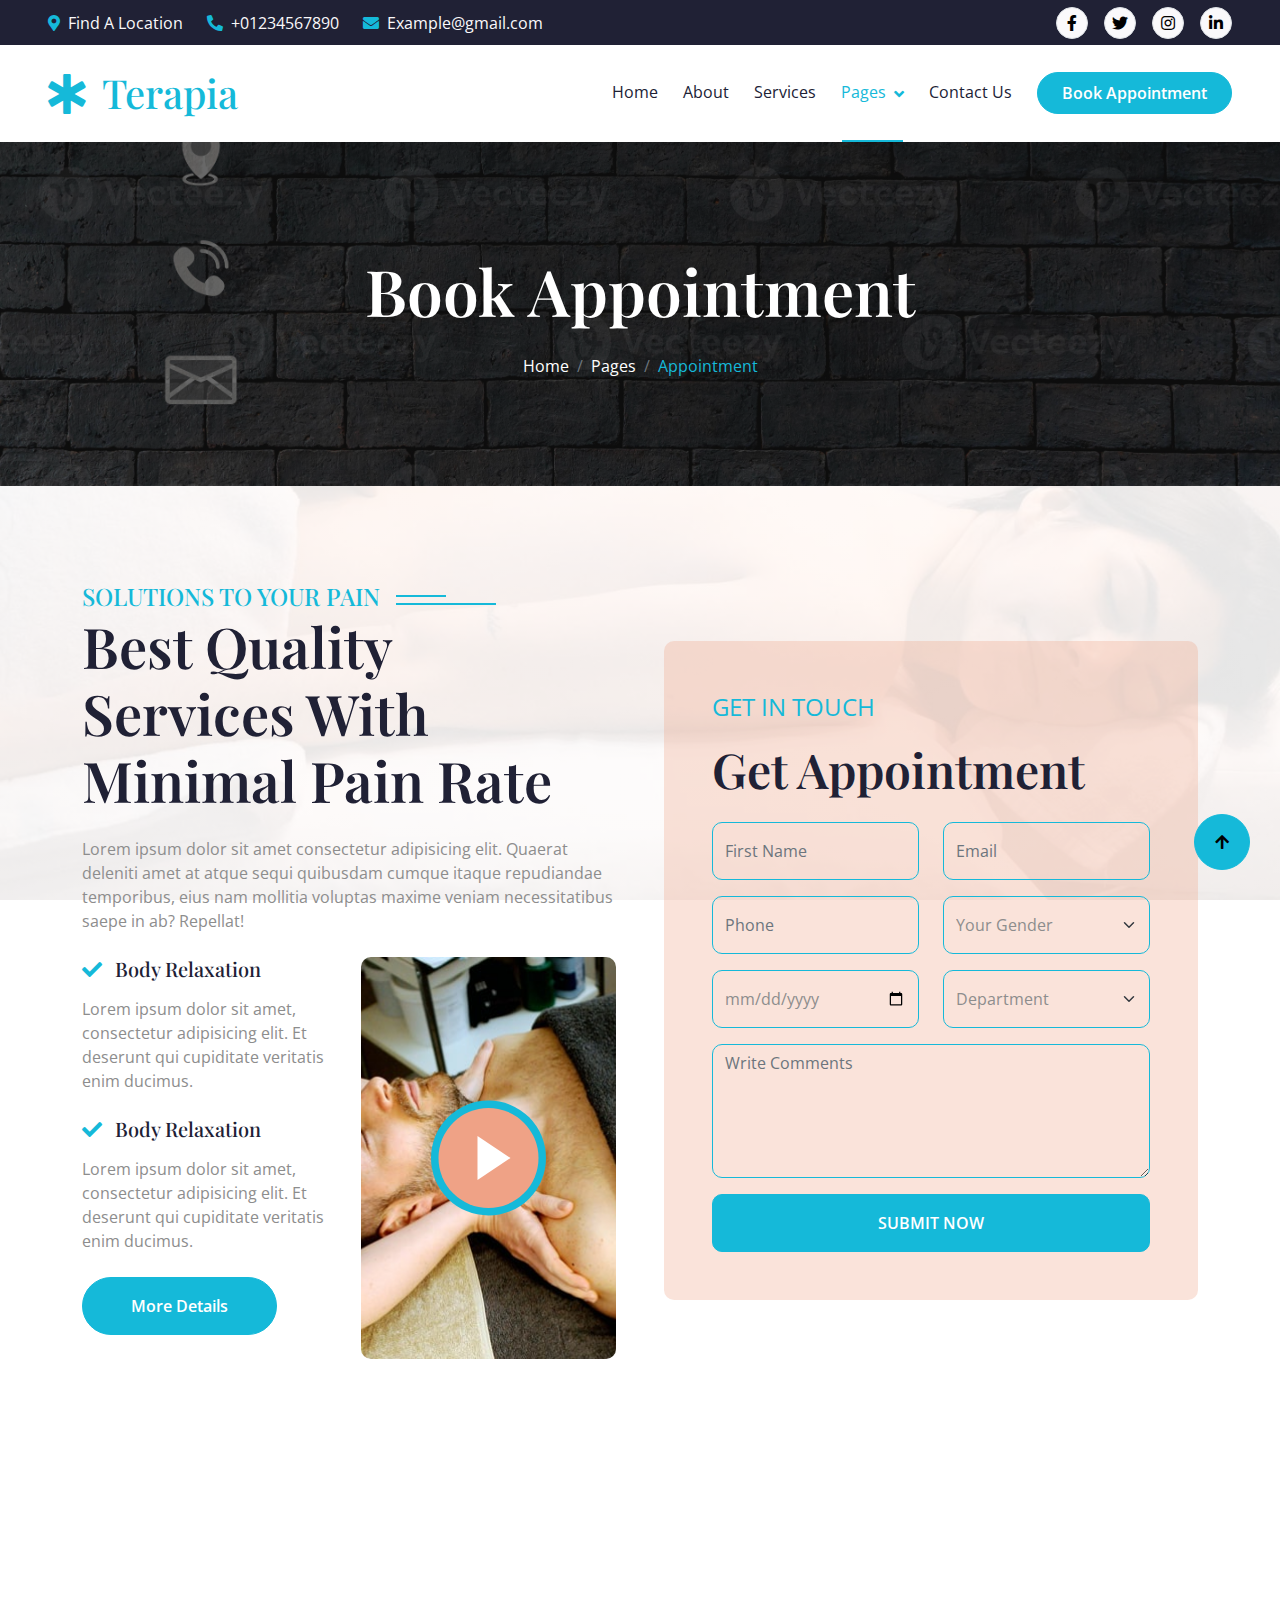
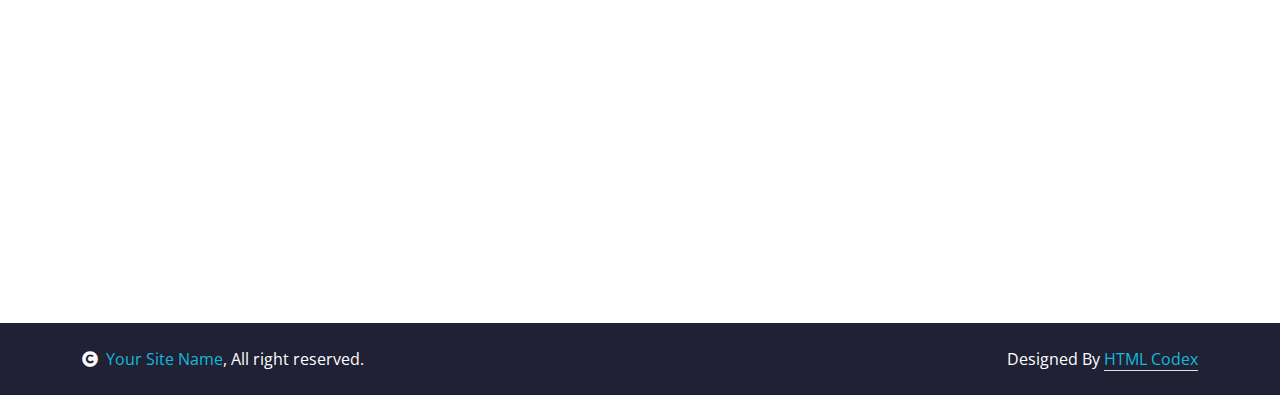
<file: appointment.html>
<!DOCTYPE html>
<html lang="en">

    <head>
        <meta charset="utf-8">
        <title>Terapia - Physical Therapy Website Template</title>
        <meta content="width=device-width, initial-scale=1.0" name="viewport">
        <meta content="" name="keywords">
        <meta content="" name="description">

        <!-- Google Web Fonts -->
        <link rel="preconnect" href="https://fonts.googleapis.com">
        <link rel="preconnect" href="https://fonts.gstatic.com" crossorigin>
        <link href="https://fonts.googleapis.com/css2?family=Open+Sans:wght@400;500;600&family=Playfair+Display:wght@400;500;600&display=swap" rel="stylesheet"> 

        <!-- Icon Font Stylesheet -->
        <link rel="stylesheet" href="https://use.fontawesome.com/releases/v5.15.4/css/all.css"/>
        <link href="https://cdn.jsdelivr.net/npm/bootstrap-icons@1.4.1/font/bootstrap-icons.css" rel="stylesheet">

        <!-- Libraries Stylesheet -->
        <link href="lib/animate/animate.min.css" rel="stylesheet">
        <link href="lib/owlcarousel/assets/owl.carousel.min.css" rel="stylesheet">


        <!-- Customized Bootstrap Stylesheet -->
        <link href="css/bootstrap.min.css" rel="stylesheet">

        <!-- Template Stylesheet -->
        <link href="css/style.css" rel="stylesheet">
    </head>

    <body>

        <!-- Spinner Start -->
        <div id="spinner" class="show bg-white position-fixed translate-middle w-100 vh-100 top-50 start-50 d-flex align-items-center justify-content-center">
            <div class="spinner-border text-primary" style="width: 3rem; height: 3rem;" role="status">
                <span class="sr-only">Loading...</span>
            </div>
        </div>
        <!-- Spinner End -->


        <!-- Topbar Start -->
        <div class="container-fluid bg-dark px-5 d-none d-lg-block">
            <div class="row gx-0 align-items-center" style="height: 45px;">
                <div class="col-lg-8 text-center text-lg-start mb-lg-0">
                    <div class="d-flex flex-wrap">
                        <a href="#" class="text-light me-4"><i class="fas fa-map-marker-alt text-primary me-2"></i>Find A Location</a>
                        <a href="#" class="text-light me-4"><i class="fas fa-phone-alt text-primary me-2"></i>+01234567890</a>
                        <a href="#" class="text-light me-0"><i class="fas fa-envelope text-primary me-2"></i>Example@gmail.com</a>
                    </div>
                </div>
                <div class="col-lg-4 text-center text-lg-end">
                    <div class="d-flex align-items-center justify-content-end">
                        <a href="#" class="btn btn-light btn-square border rounded-circle nav-fill me-3"><i class="fab fa-facebook-f"></i></a>
                        <a href="#" class="btn btn-light btn-square border rounded-circle nav-fill me-3"><i class="fab fa-twitter"></i></a>
                        <a href="#" class="btn btn-light btn-square border rounded-circle nav-fill me-3"><i class="fab fa-instagram"></i></a>
                        <a href="#" class="btn btn-light btn-square border rounded-circle nav-fill me-0"><i class="fab fa-linkedin-in"></i></a>
                    </div>
                </div>
            </div>
        </div>
        <!-- Topbar End -->


        <!-- Navbar & Hero Start -->
        <div class="container-fluid position-relative p-0">
            <nav class="navbar navbar-expand-lg navbar-light bg-white px-4 px-lg-5 py-3 py-lg-0">
                <a href="index.html" class="navbar-brand p-0">
                    <h1 class="text-primary m-0"><i class="fas fa-star-of-life me-3"></i>Terapia</h1>
                    <!-- <img src="img/logo.png" alt="Logo"> -->
                </a>
                <button class="navbar-toggler" type="button" data-bs-toggle="collapse" data-bs-target="#navbarCollapse">
                    <span class="fa fa-bars"></span>
                </button>
                <div class="collapse navbar-collapse" id="navbarCollapse">
                    <div class="navbar-nav ms-auto py-0">
                        <a href="index.html" class="nav-item nav-link">Home</a>
                        <a href="about.html" class="nav-item nav-link">About</a>
                        <a href="service.html" class="nav-item nav-link">Services</a>
                        <div class="nav-item dropdown">
                            <a href="#" class="nav-link dropdown-toggle active" data-bs-toggle="dropdown">Pages</a>
                            <div class="dropdown-menu m-0">
                                <a href="appointment.html" class="dropdown-item active">Appointment</a>
                                <a href="feature.html" class="dropdown-item">Features</a>
                                <a href="blog.html" class="dropdown-item">Our Blog</a>
                                <a href="team.html" class="dropdown-item">Our Team</a>
                                <a href="testimonial.html" class="dropdown-item">Testimonial</a>
                                <a href="404.html" class="dropdown-item">404 Page</a>
                            </div>
                        </div>
                        <a href="contact.html" class="nav-item nav-link">Contact Us</a>
                    </div>
                    <a href="#" class="btn btn-primary rounded-pill text-white py-2 px-4 flex-wrap flex-sm-shrink-0">Book Appointment</a>
                </div>
            </nav>
        </div>
        <!-- Navbar End -->


        <!-- Header Start -->
        <div class="container-fluid bg-breadcrumb">
            <div class="container text-center py-5" style="max-width: 900px;">
                <h3 class="text-white display-3 mb-4 wow fadeInDown" data-wow-delay="0.1s">Book Appointment</h1>
                <ol class="breadcrumb justify-content-center mb-0 wow fadeInDown" data-wow-delay="0.3s">
                    <li class="breadcrumb-item"><a href="index.html">Home</a></li>
                    <li class="breadcrumb-item"><a href="#">Pages</a></li>
                    <li class="breadcrumb-item active text-primary">Appointment</li>
                </ol>    
            </div>
        </div>
        <!-- Header End -->


        <!-- Book Appointment Start -->
        <div class="container-fluid appointment py-5">
            <div class="container py-5">
                <div class="row g-5 align-items-center">
                    <div class="col-lg-6 wow fadeInLeft" data-wow-delay="0.2">
                        <div class="section-title text-start">
                            <h4 class="sub-title pe-3 mb-0">Solutions To Your Pain</h4>
                            <h1 class="display-4 mb-4">Best Quality Services With Minimal Pain Rate</h1>
                            <p class="mb-4">Lorem ipsum dolor sit amet consectetur adipisicing elit. Quaerat deleniti amet at atque sequi quibusdam cumque itaque repudiandae temporibus, eius nam mollitia voluptas maxime veniam necessitatibus saepe in ab? Repellat!</p>
                            <div class="row g-4">
                                <div class="col-sm-6">
                                    <div class="d-flex flex-column h-100">
                                        <div class="mb-4">
                                            <h5 class="mb-3"><i class="fa fa-check text-primary me-2"></i> Body Relaxation</h5>
                                            <p class="mb-0">Lorem ipsum dolor sit amet, consectetur adipisicing elit. Et deserunt qui cupiditate veritatis enim ducimus.</p>
                                        </div>
                                        <div class="mb-4">
                                            <h5 class="mb-3"><i class="fa fa-check text-primary me-2"></i> Body Relaxation</h5>
                                            <p class="mb-0">Lorem ipsum dolor sit amet, consectetur adipisicing elit. Et deserunt qui cupiditate veritatis enim ducimus.</p>
                                        </div>
                                        <div class="text-start mb-4">
                                            <a href="#" class="btn btn-primary rounded-pill text-white py-3 px-5">More Details</a>
                                        </div>
                                    </div>
                                </div>
                                <div class="col-sm-6">
                                    <div class="video h-100">
                                        <img src="img/video-img.jpg" class="img-fluid rounded w-100 h-100" style="object-fit: cover;" alt="">
                                        <button type="button" class="btn btn-play" data-bs-toggle="modal" data-src="https://www.youtube.com/embed/DWRcNpR6Kdc" data-bs-target="#videoModal">
                                            <span></span>
                                        </button>
                                    </div>
                                </div>
                            </div>
                        </div>
                    </div>
                    <div class="col-lg-6 wow fadeInRight" data-wow-delay="0.4s">
                        <div class="appointment-form rounded p-5">
                            <p class="fs-4 text-uppercase text-primary">Get In Touch</p>
                            <h1 class="display-5 mb-4">Get Appointment</h1>
                            <form>
                                <div class="row gy-3 gx-4">
                                    <div class="col-xl-6">
                                        <input type="text" class="form-control py-3 border-primary bg-transparent text-white" placeholder="First Name">
                                    </div>
                                    <div class="col-xl-6">
                                        <input type="email" class="form-control py-3 border-primary bg-transparent text-white" placeholder="Email">
                                    </div>
                                    <div class="col-xl-6">
                                        <input type="phone" class="form-control py-3 border-primary bg-transparent" placeholder="Phone">
                                    </div>
                                    <div class="col-xl-6">
                                        <select class="form-select py-3 border-primary bg-transparent" aria-label="Default select example">
                                            <option selected>Your Gender</option>
                                            <option value="1">Male</option>
                                            <option value="2">FeMale</option>
                                            <option value="3">Others</option>
                                        </select>
                                    </div>
                                    <div class="col-xl-6">
                                        <input type="date" class="form-control py-3 border-primary bg-transparent">
                                    </div>
                                    <div class="col-xl-6">
                                        <select class="form-select py-3 border-primary bg-transparent" aria-label="Default select example">
                                            <option selected>Department</option>
                                            <option value="1">Physiotherapy</option>
                                            <option value="2">Physical Helth</option>
                                            <option value="2">Treatments</option>
                                        </select>
                                    </div>
                                    <div class="col-12">
                                        <textarea class="form-control border-primary bg-transparent text-white" name="text" id="area-text" cols="30" rows="5" placeholder="Write Comments"></textarea>
                                    </div>
                                    <div class="col-12">
                                        <button type="button" class="btn btn-primary text-white w-100 py-3 px-5">SUBMIT NOW</button>
                                    </div>
                                </div>
                            </form>
                        </div>
                    </div>
                </div>
            </div>
        </div>
        <!-- Modal Video -->
        <div class="modal fade" id="videoModal" tabindex="-1" aria-labelledby="exampleModalLabel" aria-hidden="true">
            <div class="modal-dialog">
                <div class="modal-content rounded-0">
                    <div class="modal-header">
                        <h5 class="modal-title" id="exampleModalLabel">Youtube Video</h5>
                        <button type="button" class="btn-close" data-bs-dismiss="modal" aria-label="Close"></button>
                    </div>
                    <div class="modal-body">
                        <!-- 16:9 aspect ratio -->
                        <div class="ratio ratio-16x9">
                            <iframe class="embed-responsive-item" src="" id="video" allowfullscreen allowscriptaccess="always"
                                allow="autoplay"></iframe>
                        </div>
                    </div>
                </div>
            </div>
        </div>
        <!-- Book Appointment End -->


        <!-- Footer Start -->
        <div class="container-fluid footer py-5 wow fadeIn" data-wow-delay="0.2s">
            <div class="container py-5">
                <div class="row g-5">
                    <div class="col-md-6 col-lg-6 col-xl-3">
                        <div class="footer-item d-flex flex-column">
                            <h4 class="text-white mb-4"><i class="fas fa-star-of-life me-3"></i>Terapia</h4>
                            <p>Lorem ipsum dolor sit amet consectetur adipisicing elit. Delectus dolorem impedit eos autem dolores laudantium quia, qui similique
                            </p>
                            <div class="d-flex align-items-center">
                                <i class="fas fa-share fa-2x text-white me-2"></i>
                                <a class="btn-square btn btn-primary text-white rounded-circle mx-1" href=""><i class="fab fa-facebook-f"></i></a>
                                <a class="btn-square btn btn-primary text-white rounded-circle mx-1" href=""><i class="fab fa-twitter"></i></a>
                                <a class="btn-square btn btn-primary text-white rounded-circle mx-1" href=""><i class="fab fa-instagram"></i></a>
                                <a class="btn-square btn btn-primary text-white rounded-circle mx-1" href=""><i class="fab fa-linkedin-in"></i></a>
                            </div>
                        </div>
                    </div>
                    <div class="col-md-6 col-lg-6 col-xl-3">
                        <div class="footer-item d-flex flex-column">
                            <h4 class="mb-4 text-white">Quick Links</h4>
                            <a href=""><i class="fas fa-angle-right me-2"></i> About Us</a>
                            <a href=""><i class="fas fa-angle-right me-2"></i> Contact Us</a>
                            <a href=""><i class="fas fa-angle-right me-2"></i> Privacy Policy</a>
                            <a href=""><i class="fas fa-angle-right me-2"></i> Terms & Conditions</a>
                            <a href=""><i class="fas fa-angle-right me-2"></i> Our Blog & News</a>
                            <a href=""><i class="fas fa-angle-right me-2"></i> Our Team</a>
                        </div>
                    </div>
                    <div class="col-md-6 col-lg-6 col-xl-3">
                        <div class="footer-item d-flex flex-column">
                            <h4 class="mb-4 text-white">Terapia Services</h4>
                            <a href=""><i class="fas fa-angle-right me-2"></i> All Services</a>
                            <a href=""><i class="fas fa-angle-right me-2"></i> Physiotherapy</a>
                            <a href=""><i class="fas fa-angle-right me-2"></i> Diagnostics</a>
                            <a href=""><i class="fas fa-angle-right me-2"></i> Manual Therapy</a>
                            <a href=""><i class="fas fa-angle-right me-2"></i> Massage Therapy</a>
                            <a href=""><i class="fas fa-angle-right me-2"></i> Rehabilitation</a>
                        </div>
                    </div>
                    <div class="col-md-6 col-lg-6 col-xl-3">
                        <div class="footer-item d-flex flex-column">
                            <h4 class="mb-4 text-white">Contact Info</h4>
                            <a href=""><i class="fa fa-map-marker-alt me-2"></i> 123 Street, New York, USA</a>
                            <a href=""><i class="fas fa-envelope me-2"></i> info@example.com</a>
                            <a href=""><i class="fas fa-envelope me-2"></i> info@example.com</a>
                            <a href=""><i class="fas fa-phone me-2"></i> +012 345 67890</a>
                            <a href="" class="mb-3"><i class="fas fa-print me-2"></i> +012 345 67890</a>
                        </div>
                    </div>
                </div>
            </div>
        </div>
        <!-- Footer End -->
        
        <!-- Copyright Start -->
        <div class="container-fluid copyright py-4">
            <div class="container">
                <div class="row g-4 align-items-center">
                    <div class="col-md-6 text-center text-md-start mb-md-0">
                        <span class="text-white"><a href="#"><i class="fas fa-copyright text-light me-2"></i>Your Site Name</a>, All right reserved.</span>
                    </div>
                    <div class="col-md-6 text-center text-md-end text-white">
                        <!--/*** This template is free as long as you keep the below author’s credit link/attribution link/backlink. ***/-->
                        <!--/*** If you'd like to use the template without the below author’s credit link/attribution link/backlink, ***/-->
                        <!--/*** you can purchase the Credit Removal License from "https://htmlcodex.com/credit-removal". ***/-->
                        Designed By <a class="border-bottom" href="https://htmlcodex.com">HTML Codex</a>
                    </div>
                </div>
            </div>
        </div>
        <!-- Copyright End -->

        <!-- Back to Top -->
        <a href="#" class="btn btn-primary btn-lg-square back-to-top"><i class="fa fa-arrow-up"></i></a>   

        
        <!-- JavaScript Libraries -->
        <script src="https://ajax.googleapis.com/ajax/libs/jquery/3.6.4/jquery.min.js"></script>
        <script src="https://cdn.jsdelivr.net/npm/bootstrap@5.0.0/dist/js/bootstrap.bundle.min.js"></script>
        <script src="lib/wow/wow.min.js"></script>
        <script src="lib/easing/easing.min.js"></script>
        <script src="lib/waypoints/waypoints.min.js"></script>
        <script src="lib/owlcarousel/owl.carousel.min.js"></script>
        

        <!-- Template Javascript -->
        <script src="js/main.js"></script>
        
    </body>

</html>
</file>
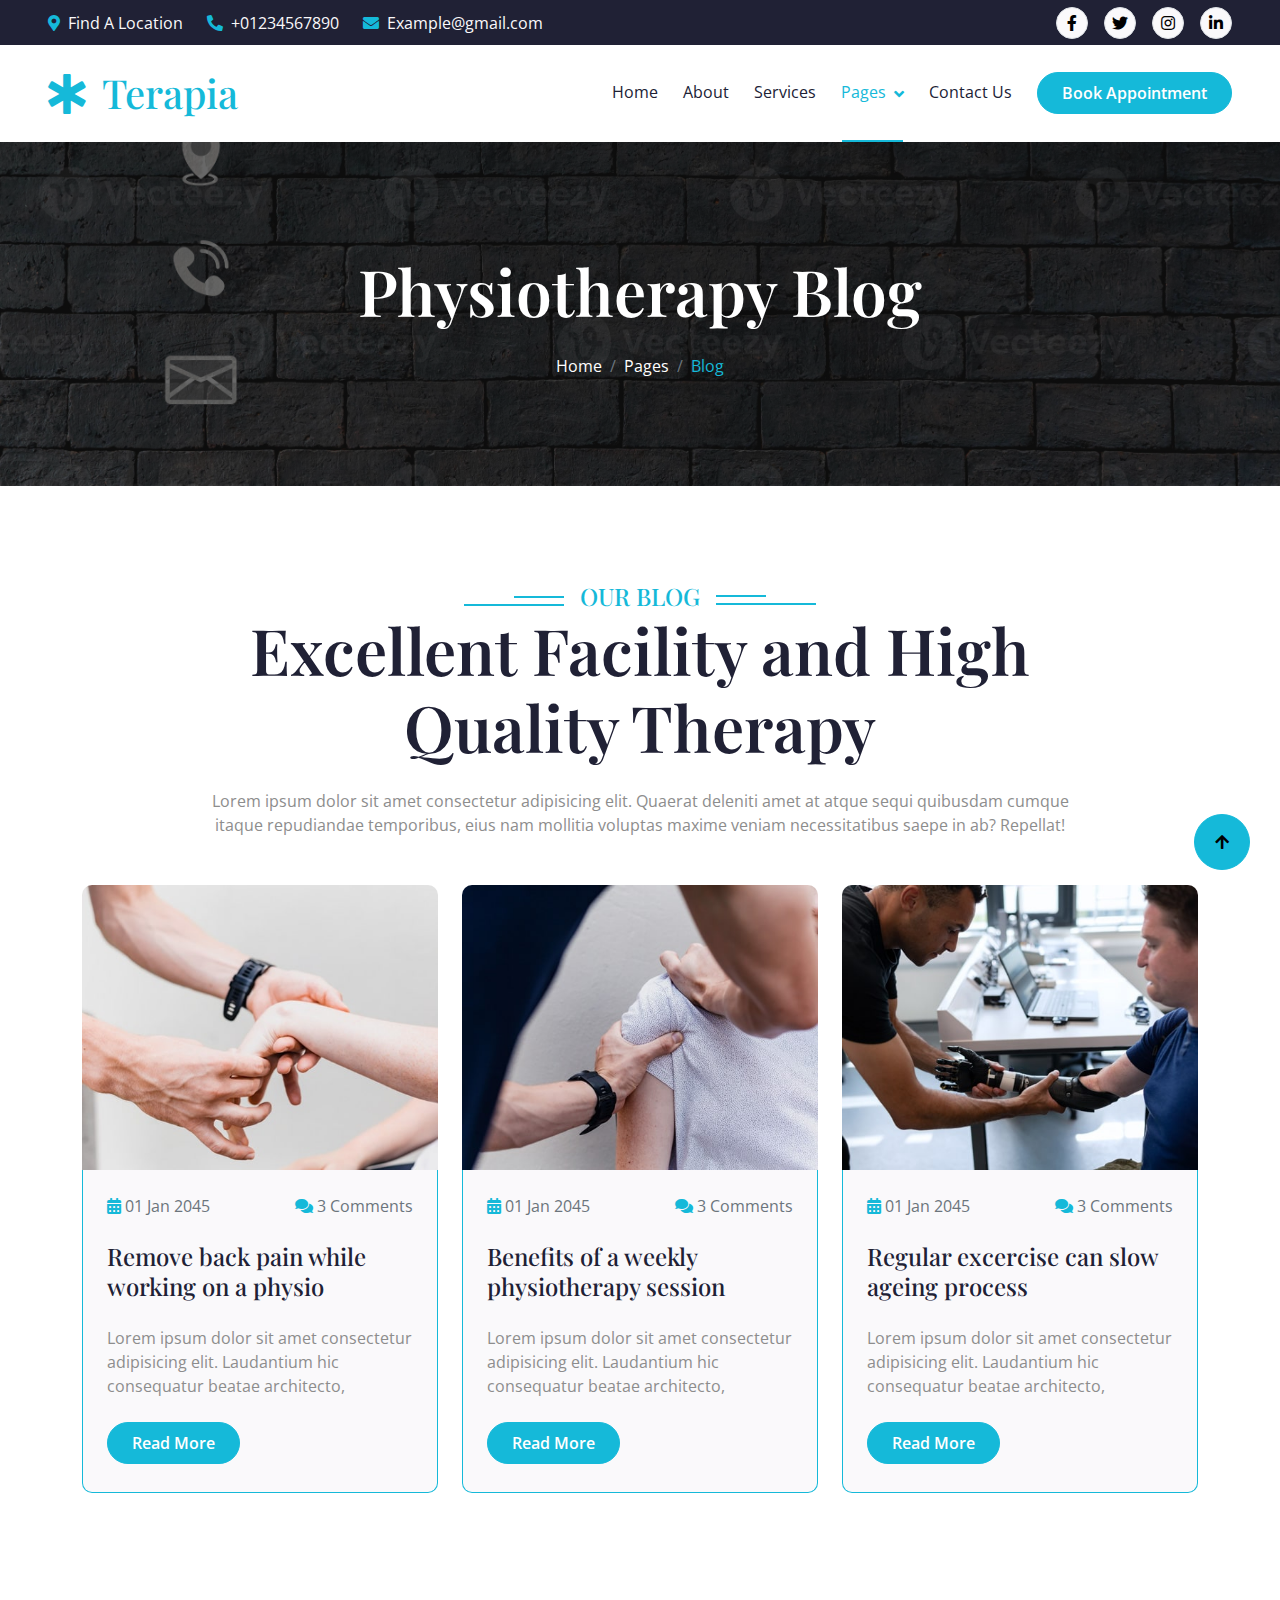
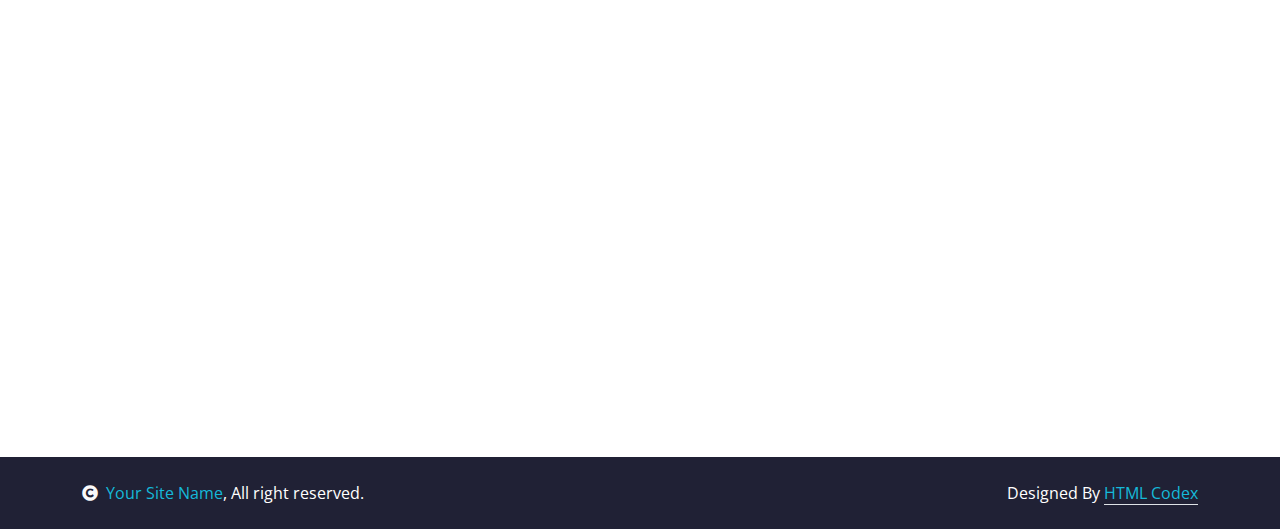
<file: blog.html>
<!DOCTYPE html>
<html lang="en">

    <head>
        <meta charset="utf-8">
        <title>Terapia - Physical Therapy Website Template</title>
        <meta content="width=device-width, initial-scale=1.0" name="viewport">
        <meta content="" name="keywords">
        <meta content="" name="description">

        <!-- Google Web Fonts -->
        <link rel="preconnect" href="https://fonts.googleapis.com">
        <link rel="preconnect" href="https://fonts.gstatic.com" crossorigin>
        <link href="https://fonts.googleapis.com/css2?family=Open+Sans:wght@400;500;600&family=Playfair+Display:wght@400;500;600&display=swap" rel="stylesheet"> 

        <!-- Icon Font Stylesheet -->
        <link rel="stylesheet" href="https://use.fontawesome.com/releases/v5.15.4/css/all.css"/>
        <link href="https://cdn.jsdelivr.net/npm/bootstrap-icons@1.4.1/font/bootstrap-icons.css" rel="stylesheet">

        <!-- Libraries Stylesheet -->
        <link href="lib/animate/animate.min.css" rel="stylesheet">
        <link href="lib/owlcarousel/assets/owl.carousel.min.css" rel="stylesheet">


        <!-- Customized Bootstrap Stylesheet -->
        <link href="css/bootstrap.min.css" rel="stylesheet">

        <!-- Template Stylesheet -->
        <link href="css/style.css" rel="stylesheet">
    </head>

    <body>

        <!-- Spinner Start -->
        <div id="spinner" class="show bg-white position-fixed translate-middle w-100 vh-100 top-50 start-50 d-flex align-items-center justify-content-center">
            <div class="spinner-border text-primary" style="width: 3rem; height: 3rem;" role="status">
                <span class="sr-only">Loading...</span>
            </div>
        </div>
        <!-- Spinner End -->


        <!-- Topbar Start -->
        <div class="container-fluid bg-dark px-5 d-none d-lg-block">
            <div class="row gx-0 align-items-center" style="height: 45px;">
                <div class="col-lg-8 text-center text-lg-start mb-lg-0">
                    <div class="d-flex flex-wrap">
                        <a href="#" class="text-light me-4"><i class="fas fa-map-marker-alt text-primary me-2"></i>Find A Location</a>
                        <a href="#" class="text-light me-4"><i class="fas fa-phone-alt text-primary me-2"></i>+01234567890</a>
                        <a href="#" class="text-light me-0"><i class="fas fa-envelope text-primary me-2"></i>Example@gmail.com</a>
                    </div>
                </div>
                <div class="col-lg-4 text-center text-lg-end">
                    <div class="d-flex align-items-center justify-content-end">
                        <a href="#" class="btn btn-light btn-square border rounded-circle nav-fill me-3"><i class="fab fa-facebook-f"></i></a>
                        <a href="#" class="btn btn-light btn-square border rounded-circle nav-fill me-3"><i class="fab fa-twitter"></i></a>
                        <a href="#" class="btn btn-light btn-square border rounded-circle nav-fill me-3"><i class="fab fa-instagram"></i></a>
                        <a href="#" class="btn btn-light btn-square border rounded-circle nav-fill me-0"><i class="fab fa-linkedin-in"></i></a>
                    </div>
                </div>
            </div>
        </div>
        <!-- Topbar End -->


        <!-- Navbar & Hero Start -->
        <div class="container-fluid position-relative p-0">
            <nav class="navbar navbar-expand-lg navbar-light bg-white px-4 px-lg-5 py-3 py-lg-0">
                <a href="index.html" class="navbar-brand p-0">
                    <h1 class="text-primary m-0"><i class="fas fa-star-of-life me-3"></i>Terapia</h1>
                    <!-- <img src="img/logo.png" alt="Logo"> -->
                </a>
                <button class="navbar-toggler" type="button" data-bs-toggle="collapse" data-bs-target="#navbarCollapse">
                    <span class="fa fa-bars"></span>
                </button>
                <div class="collapse navbar-collapse" id="navbarCollapse">
                    <div class="navbar-nav ms-auto py-0">
                        <a href="index.html" class="nav-item nav-link">Home</a>
                        <a href="about.html" class="nav-item nav-link">About</a>
                        <a href="service.html" class="nav-item nav-link">Services</a>
                        <div class="nav-item dropdown">
                            <a href="#" class="nav-link dropdown-toggle active" data-bs-toggle="dropdown">Pages</a>
                            <div class="dropdown-menu m-0">
                                <a href="appointment.html" class="dropdown-item">Appointment</a>
                                <a href="feature.html" class="dropdown-item">Features</a>
                                <a href="blog.html" class="dropdown-item active">Our Blog</a>
                                <a href="team.html" class="dropdown-item">Our Team</a>
                                <a href="testimonial.html" class="dropdown-item">Testimonial</a>
                                <a href="404.html" class="dropdown-item">404 Page</a>
                            </div>
                        </div>
                        <a href="contact.html" class="nav-item nav-link">Contact Us</a>
                    </div>
                    <a href="#" class="btn btn-primary rounded-pill text-white py-2 px-4 flex-wrap flex-sm-shrink-0">Book Appointment</a>
                </div>
            </nav>
        </div>
        <!-- Navbar End -->


        <!-- Header Start -->
        <div class="container-fluid bg-breadcrumb">
            <div class="container text-center py-5" style="max-width: 900px;">
                <h3 class="text-white display-3 mb-4 wow fadeInDown" data-wow-delay="0.1s">Physiotherapy Blog</h1>
                <ol class="breadcrumb justify-content-center mb-0 wow fadeInDown" data-wow-delay="0.3s">
                    <li class="breadcrumb-item"><a href="index.html">Home</a></li>
                    <li class="breadcrumb-item"><a href="#">Pages</a></li>
                    <li class="breadcrumb-item active text-primary">Blog</li>
                </ol>    
            </div>
        </div>
        <!-- Header End -->


        <!-- Blog Start -->
        <div class="container-fluid blog py-5">
            <div class="container py-5">
                <div class="section-title mb-5 wow fadeInUp" data-wow-delay="0.1s">
                    <div class="sub-style">
                        <h4 class="sub-title px-3 mb-0">Our Blog</h4>
                    </div>
                    <h1 class="display-3 mb-4">Excellent Facility and High Quality Therapy</h1>
                    <p class="mb-0">Lorem ipsum dolor sit amet consectetur adipisicing elit. Quaerat deleniti amet at atque sequi quibusdam cumque itaque repudiandae temporibus, eius nam mollitia voluptas maxime veniam necessitatibus saepe in ab? Repellat!</p>
                </div>
                <div class="row g-4 justify-content-center">
                    <div class="col-md-6 col-lg-6 col-xl-4 wow fadeInUp" data-wow-delay="0.1s">
                        <div class="blog-item rounded">
                            <div class="blog-img">
                                <img src="img/blog-1.jpg" class="img-fluid w-100" alt="Image">
                            </div>
                            <div class="blog-centent p-4">
                                <div class="d-flex justify-content-between mb-4">
                                    <p class="mb-0 text-muted"><i class="fa fa-calendar-alt text-primary"></i> 01 Jan 2045</p>
                                    <a href="#" class="text-muted"><span class="fa fa-comments text-primary"></span> 3 Comments</a>
                                </div>
                                <a href="#" class="h4">Remove back pain while working on a physio</a>
                                <p class="my-4">Lorem ipsum dolor sit amet consectetur adipisicing elit. Laudantium hic consequatur beatae architecto,</p>
                                <a href="#" class="btn btn-primary rounded-pill text-white py-2 px-4 mb-1">Read More</a>
                            </div>
                        </div>
                    </div>
                    <div class="col-md-6 col-lg-6 col-xl-4 wow fadeInUp" data-wow-delay="0.3s">
                        <div class="blog-item rounded">
                            <div class="blog-img">
                                <img src="img/blog-2.jpg" class="img-fluid w-100" alt="Image">
                            </div>
                            <div class="blog-centent p-4">
                                <div class="d-flex justify-content-between mb-4">
                                    <p class="mb-0 text-muted"><i class="fa fa-calendar-alt text-primary"></i> 01 Jan 2045</p>
                                    <a href="#" class="text-muted"><span class="fa fa-comments text-primary"></span> 3 Comments</a>
                                </div>
                                <a href="#" class="h4">Benefits of a weekly physiotherapy session</a>
                                <p class="my-4">Lorem ipsum dolor sit amet consectetur adipisicing elit. Laudantium hic consequatur beatae architecto,</p>
                                <a href="#" class="btn btn-primary rounded-pill text-white py-2 px-4 mb-1">Read More</a>
                            </div>
                        </div>
                    </div>
                    <div class="col-md-6 col-lg-6 col-xl-4 wow fadeInUp" data-wow-delay="0.5s">
                        <div class="blog-item rounded">
                            <div class="blog-img">
                                <img src="img/blog-3.jpg" class="img-fluid w-100" alt="Image">
                            </div>
                            <div class="blog-centent p-4">
                                <div class="d-flex justify-content-between mb-4">
                                    <p class="mb-0 text-muted"><i class="fa fa-calendar-alt text-primary"></i> 01 Jan 2045</p>
                                    <a href="#" class="text-muted"><span class="fa fa-comments text-primary"></span> 3 Comments</a>
                                </div>
                                <a href="#" class="h4">Regular excercise can slow ageing process</a>
                                <p class="my-4">Lorem ipsum dolor sit amet consectetur adipisicing elit. Laudantium hic consequatur beatae architecto,</p>
                                <a href="#" class="btn btn-primary rounded-pill text-white py-2 px-4 mb-1">Read More</a>
                            </div>
                        </div>
                    </div>
                </div>
            </div>
        </div>
        <!-- Blog End -->


        <!-- Footer Start -->
        <div class="container-fluid footer py-5 wow fadeIn" data-wow-delay="0.2s">
            <div class="container py-5">
                <div class="row g-5">
                    <div class="col-md-6 col-lg-6 col-xl-3">
                        <div class="footer-item d-flex flex-column">
                            <h4 class="text-white mb-4"><i class="fas fa-star-of-life me-3"></i>Terapia</h4>
                            <p>Lorem ipsum dolor sit amet consectetur adipisicing elit. Delectus dolorem impedit eos autem dolores laudantium quia, qui similique
                            </p>
                            <div class="d-flex align-items-center">
                                <i class="fas fa-share fa-2x text-white me-2"></i>
                                <a class="btn-square btn btn-primary text-white rounded-circle mx-1" href=""><i class="fab fa-facebook-f"></i></a>
                                <a class="btn-square btn btn-primary text-white rounded-circle mx-1" href=""><i class="fab fa-twitter"></i></a>
                                <a class="btn-square btn btn-primary text-white rounded-circle mx-1" href=""><i class="fab fa-instagram"></i></a>
                                <a class="btn-square btn btn-primary text-white rounded-circle mx-1" href=""><i class="fab fa-linkedin-in"></i></a>
                            </div>
                        </div>
                    </div>
                    <div class="col-md-6 col-lg-6 col-xl-3">
                        <div class="footer-item d-flex flex-column">
                            <h4 class="mb-4 text-white">Quick Links</h4>
                            <a href=""><i class="fas fa-angle-right me-2"></i> About Us</a>
                            <a href=""><i class="fas fa-angle-right me-2"></i> Contact Us</a>
                            <a href=""><i class="fas fa-angle-right me-2"></i> Privacy Policy</a>
                            <a href=""><i class="fas fa-angle-right me-2"></i> Terms & Conditions</a>
                            <a href=""><i class="fas fa-angle-right me-2"></i> Our Blog & News</a>
                            <a href=""><i class="fas fa-angle-right me-2"></i> Our Team</a>
                        </div>
                    </div>
                    <div class="col-md-6 col-lg-6 col-xl-3">
                        <div class="footer-item d-flex flex-column">
                            <h4 class="mb-4 text-white">Terapia Services</h4>
                            <a href=""><i class="fas fa-angle-right me-2"></i> All Services</a>
                            <a href=""><i class="fas fa-angle-right me-2"></i> Physiotherapy</a>
                            <a href=""><i class="fas fa-angle-right me-2"></i> Diagnostics</a>
                            <a href=""><i class="fas fa-angle-right me-2"></i> Manual Therapy</a>
                            <a href=""><i class="fas fa-angle-right me-2"></i> Massage Therapy</a>
                            <a href=""><i class="fas fa-angle-right me-2"></i> Rehabilitation</a>
                        </div>
                    </div>
                    <div class="col-md-6 col-lg-6 col-xl-3">
                        <div class="footer-item d-flex flex-column">
                            <h4 class="mb-4 text-white">Contact Info</h4>
                            <a href=""><i class="fa fa-map-marker-alt me-2"></i> 123 Street, New York, USA</a>
                            <a href=""><i class="fas fa-envelope me-2"></i> info@example.com</a>
                            <a href=""><i class="fas fa-envelope me-2"></i> info@example.com</a>
                            <a href=""><i class="fas fa-phone me-2"></i> +012 345 67890</a>
                            <a href="" class="mb-3"><i class="fas fa-print me-2"></i> +012 345 67890</a>
                        </div>
                    </div>
                </div>
            </div>
        </div>
        <!-- Footer End -->
        
        <!-- Copyright Start -->
        <div class="container-fluid copyright py-4">
            <div class="container">
                <div class="row g-4 align-items-center">
                    <div class="col-md-6 text-center text-md-start mb-md-0">
                        <span class="text-white"><a href="#"><i class="fas fa-copyright text-light me-2"></i>Your Site Name</a>, All right reserved.</span>
                    </div>
                    <div class="col-md-6 text-center text-md-end text-white">
                        <!--/*** This template is free as long as you keep the below author’s credit link/attribution link/backlink. ***/-->
                        <!--/*** If you'd like to use the template without the below author’s credit link/attribution link/backlink, ***/-->
                        <!--/*** you can purchase the Credit Removal License from "https://htmlcodex.com/credit-removal". ***/-->
                        Designed By <a class="border-bottom" href="https://htmlcodex.com">HTML Codex</a>
                    </div>
                </div>
            </div>
        </div>
        <!-- Copyright End -->

        <!-- Back to Top -->
        <a href="#" class="btn btn-primary btn-lg-square back-to-top"><i class="fa fa-arrow-up"></i></a>   

        
        <!-- JavaScript Libraries -->
        <script src="https://ajax.googleapis.com/ajax/libs/jquery/3.6.4/jquery.min.js"></script>
        <script src="https://cdn.jsdelivr.net/npm/bootstrap@5.0.0/dist/js/bootstrap.bundle.min.js"></script>
        <script src="lib/wow/wow.min.js"></script>
        <script src="lib/easing/easing.min.js"></script>
        <script src="lib/waypoints/waypoints.min.js"></script>
        <script src="lib/owlcarousel/owl.carousel.min.js"></script>
        

        <!-- Template Javascript -->
        <script src="js/main.js"></script>
        
    </body>

</html>
</file>
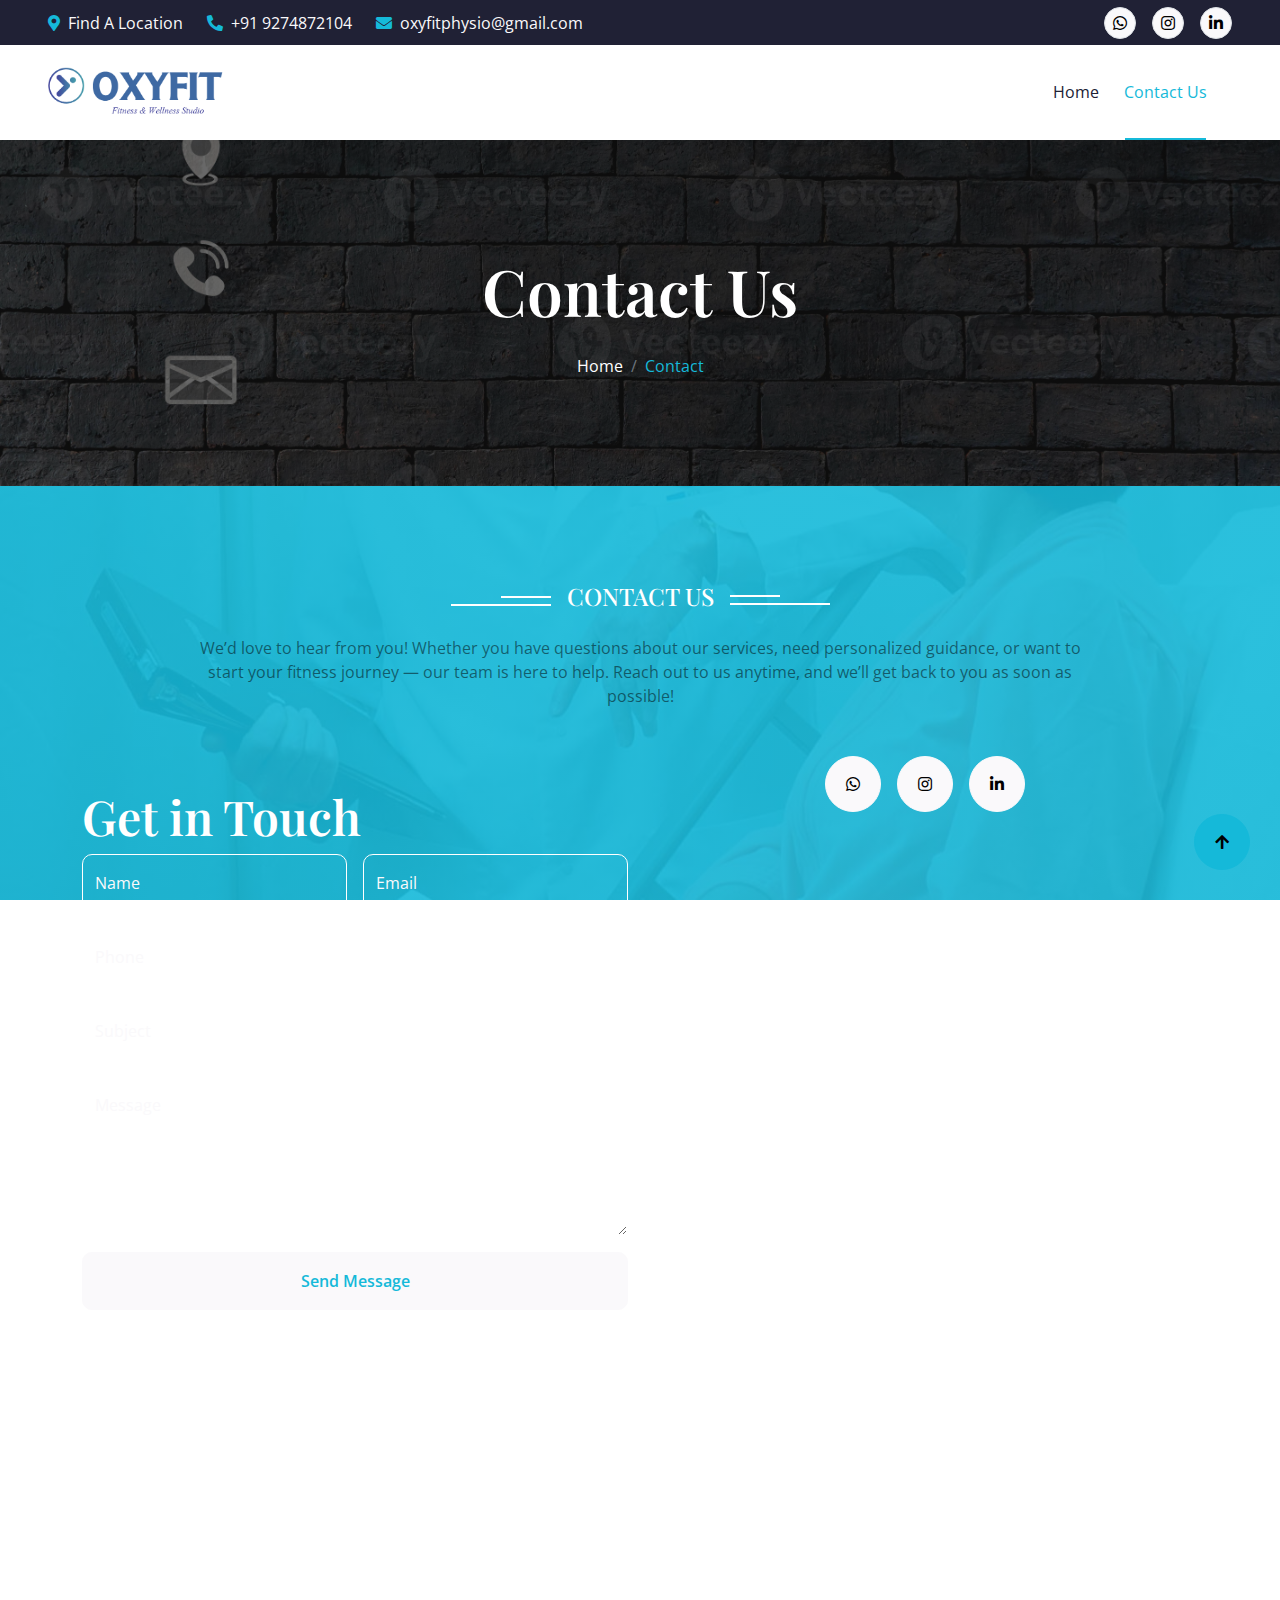
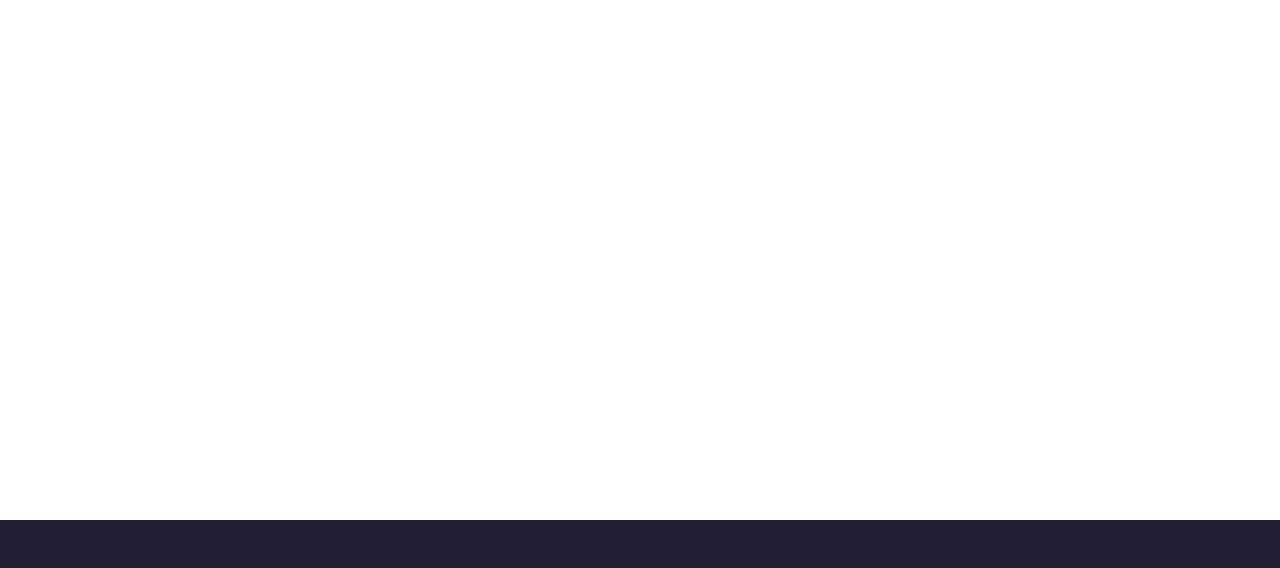
<file: contact.html>
<!DOCTYPE html>
<html lang="en">

<head>
    <meta charset="utf-8">
    <title>Contact - Oxyfit - Fitness and Welness Studio</title>
    <meta content="width=device-width, initial-scale=1.0" name="viewport">
    <meta content="" name="keywords">
    <meta content="" name="description">

    <!-- Google Web Fonts -->
    <link rel="preconnect" href="https://fonts.googleapis.com">
    <link rel="preconnect" href="https://fonts.gstatic.com" crossorigin>
    <link
        href="https://fonts.googleapis.com/css2?family=Open+Sans:wght@400;500;600&family=Playfair+Display:wght@400;500;600&display=swap"
        rel="stylesheet">

    <!-- Icon Font Stylesheet -->
    <link rel="stylesheet" href="https://use.fontawesome.com/releases/v5.15.4/css/all.css" />
    <link href="https://cdn.jsdelivr.net/npm/bootstrap-icons@1.4.1/font/bootstrap-icons.css" rel="stylesheet">

    <!-- Libraries Stylesheet -->
    <link href="lib/animate/animate.min.css" rel="stylesheet">
    <link href="lib/owlcarousel/assets/owl.carousel.min.css" rel="stylesheet">


    <!-- Customized Bootstrap Stylesheet -->
    <link href="css/bootstrap.min.css" rel="stylesheet">

    <!-- Template Stylesheet -->
    <link href="css/style.css" rel="stylesheet">
</head>

<body>

    <!-- Spinner Start -->
    <div id="spinner"
        class="show bg-white position-fixed translate-middle w-100 vh-100 top-50 start-50 d-flex align-items-center justify-content-center">
        <div class="spinner-border text-primary" style="width: 3rem; height: 3rem;" role="status">
            <span class="sr-only">Loading...</span>
        </div>
    </div>
    <!-- Spinner End -->


    <!-- Topbar Start -->
    <div class="container-fluid bg-dark px-5 d-none d-lg-block">
        <div class="row gx-0 align-items-center" style="height: 45px;">
            <div class="col-lg-8 text-center text-lg-start mb-lg-0">
                <div class="d-flex flex-wrap">
                    <a href="https://maps.app.goo.gl/3uVY8RfqAvkLqkWx9" target="_blank" class="text-light me-4"><i
                            class="fas fa-map-marker-alt text-primary me-2"></i>Find A
                        Location</a>
                    <a href="tel:9274872104" target="_blank" class="text-light me-4"><i
                            class="fas fa-phone-alt text-primary me-2"></i>+91
                        9274872104</a>
                    <a href="mailto:oxyfitphysio@gmail.com" target="_blank" class="text-light me-0"><i
                            class="fas fa-envelope text-primary me-2"></i>oxyfitphysio@gmail.com</a>
                </div>
            </div>
            <div class="col-lg-4 text-center text-lg-end">
                <div class="d-flex align-items-center justify-content-end">
                    <a href="https://wa.me/9274872104" target="_blank"
                        class="btn btn-light btn-square border rounded-circle nav-fill me-3"><i
                            class="fab fa-whatsapp"></i></a>
                    <a href="https://www.instagram.com/oxyfit_physio" target="_blank"
                        class="btn btn-light btn-square border rounded-circle nav-fill me-3"><i
                            class="fab fa-instagram"></i></a>
                    <a href="https://www.linkedin.com/in/dr-pratiksha-patoliya-866bb12b2?" target="_blank"
                        class="btn btn-light btn-square border rounded-circle nav-fill me-0"><i
                            class="fab fa-linkedin-in"></i></a>
                </div>
            </div>
        </div>
    </div>
    <!-- Topbar End -->


    <!-- Navbar & Hero Start -->
    <div class="container-fluid position-relative p-0">
        <nav class="navbar navbar-expand-lg navbar-light bg-white px-4 px-lg-5 py-3 py-lg-0">
            <a href="index.html" class="navbar-brand d-flex align-items-center">
                <img src="img/Line Logo_Blue.png" alt="OXYFIT Logo" class="me-2 oxyfit-logo">
            </a>
            <button class="navbar-toggler" type="button" data-bs-toggle="collapse" data-bs-target="#navbarCollapse">
                <span class="fa fa-bars"></span>
            </button>
            <div class="collapse navbar-collapse" id="navbarCollapse">
                <div class="navbar-nav ms-auto py-0">
                    <a href="index.html" class="nav-item nav-link">Home</a>
                    <!-- <a href="about.html" class="nav-item nav-link">About</a> -->
                    <!-- <a href="service.html" class="nav-item nav-link">Services</a> -->
                    <!-- <div class="nav-item dropdown">
                            <a href="#" class="nav-link dropdown-toggle" data-bs-toggle="dropdown">Pages</a>
                            <div class="dropdown-menu m-0">
                                <a href="appointment.html" class="dropdown-item">Appointment</a>
                                <a href="feature.html" class="dropdown-item">Features</a>
                                <a href="blog.html" class="dropdown-item">Our Blog</a>
                                <a href="team.html" class="dropdown-item">Our Team</a>
                                <a href="testimonial.html" class="dropdown-item">Testimonial</a>
                                <a href="404.html" class="dropdown-item">404 Page</a>
                            </div>
                        </div> -->
                    <a href="contact.html" class="nav-item nav-link active">Contact Us</a>
                </div>
                <!-- <a href="#" class="btn btn-primary rounded-pill text-white py-2 px-4 flex-wrap flex-sm-shrink-0">Book Appointment</a> -->
            </div>
        </nav>
    </div>
    <!-- Navbar End -->


    <!-- Header Start -->
    <div class="container-fluid bg-breadcrumb">
        <div class="container text-center py-5" style="max-width: 900px;">
            <h3 class="text-white display-3 mb-4 wow fadeInDown" data-wow-delay="0.1s">Contact Us</h1>
                <ol class="breadcrumb justify-content-center mb-0 wow fadeInDown" data-wow-delay="0.3s">
                    <li class="breadcrumb-item"><a href="index.html">Home</a></li>
                    <!-- <li class="breadcrumb-item"><a href="#">Pages</a></li> -->
                    <li class="breadcrumb-item active text-primary">Contact</li>
                </ol>
        </div>
    </div>
    <!-- Header End -->


    <!-- Contact Start -->
    <div class="container-fluid contact py-5">
        <div class="container py-5">
            <div class="section-title mb-5 wow fadeInUp" data-wow-delay="0.1s">
                <div class="sub-style mb-4">
                    <h4 class="sub-title text-white px-3 mb-0">Contact Us</h4>
                </div>
                <p class="mb-0 text-black-50">We’d love to hear from you! Whether you have questions about our services,
                    need personalized guidance, or want to start your fitness journey — our team is here to help. Reach
                    out to us anytime, and we’ll get back to you as soon as possible!</p>
            </div>
            <div class="row g-4 align-items-center">
                <div class="col-lg-6 col-xl-6 contact-form wow fadeInLeft" data-wow-delay="0.1s">
                    <h2 class="display-5 text-white mb-2">Get in Touch</h2>
                    <!-- <p class="mb-4 text-white">The contact form is currently inactive. Get a functional and working contact form with Ajax & PHP in a few minutes. Just copy and paste the files, add a little code and you're done. <a class="text-dark fw-bold" href="https://htmlcodex.com/contact-form">Download Now</a>.</p> -->
                    <form id="contactForm" onsubmit="sendWhatsApp(event)">
                        <div class="row g-3">
                            <div class="col-lg-12 col-xl-6">
                                <div class="form-floating">
                                    <input type="text" class="form-control bg-transparent border border-white" id="name"
                                        placeholder="Name" required>
                                    <label for="name">Name</label>
                                </div>
                            </div>
                            <div class="col-lg-12 col-xl-6">
                                <div class="form-floating">
                                    <input type="email" class="form-control bg-transparent border border-white"
                                        id="email" placeholder="Email">
                                    <label for="email">Email</label>
                                </div>
                            </div>
                            <div class="col-12">
                                <div class="form-floating">
                                    <input type="text" class="form-control bg-transparent border border-white"
                                        id="phone" placeholder="Phone" required>
                                    <label for="phone">Phone</label>
                                </div>
                            </div>
                            <div class="col-12">
                                <div class="form-floating">
                                    <input type="text" class="form-control bg-transparent border border-white"
                                        id="subject" placeholder="Subject">
                                    <label for="subject">Subject</label>
                                </div>
                            </div>
                            <div class="col-12">
                                <div class="form-floating">
                                    <textarea class="form-control bg-transparent border border-white"
                                        placeholder="Leave a message here" id="message"
                                        style="height: 160px"></textarea>
                                    <label for="message">Message</label>
                                </div>
                            </div>
                            <div class="col-12">
                                <button type="submit" class="btn btn-light text-primary w-100 py-3">Send
                                    Message</button>
                            </div>
                        </div>
                    </form>

                    <script>
                        function sendWhatsApp(event) {
                            event.preventDefault();

                            const name = document.getElementById("name")?.value.trim();
                            const email = document.getElementById("email")?.value.trim();
                            const phone = document.getElementById("phone")?.value.trim();
                            const subject = document.getElementById("subject")?.value.trim();
                            const message = document.getElementById("message")?.value.trim();

                            let details = [];

                            if (name) details.push(`• Name: ${name}`);
                            if (email) details.push(`• Email: ${email}`);
                            if (phone) details.push(`• Phone: ${phone}`);
                            if (subject) details.push(`• Subject: ${subject}`);

                            let fullMessage = `Hello OXYFIT Team 👋,

I’m interested to know more about your fitness and wellness services.`;

                            if (details.length > 0) {
                                fullMessage += `

Here are my details:
${details.join('\n')}`;
                            }

                            if (message) {
                                fullMessage += `

Message:
${message}`;
                            }

                            fullMessage += `

Looking forward to your response.
Thank you! 🙏`;

                            // ✅ WhatsApp number (receiver)
                            const whatsappNumber = "919274872104";

                            const url = `https://wa.me/${whatsappNumber}?text=${encodeURIComponent(fullMessage)}`;
                            window.open(url, "_blank");
                        }

                    </script>
                </div>
                <div class="col-lg-6 col-xl-6 wow fadeInRight" data-wow-delay="0.3s">
                    <div class="d-flex justify-content-center mb-4">
                        <a class="btn btn-lg-square btn-light rounded-circle mx-2" target="_blank"
                            href="https://wa.me/9274872104"><i class="fab fa-whatsapp"></i></a>
                        <a class="btn btn-lg-square btn-light rounded-circle mx-2" target="_blank"
                            href="https://www.instagram.com/oxyfit_physio"><i class="fab fa-instagram"></i></a>
                        <a class="btn btn-lg-square btn-light rounded-circle mx-2" target="_blank"
                            href="https://www.linkedin.com/in/dr-pratiksha-patoliya-866bb12b2?"><i
                                class="fab fa-linkedin-in"></i></a>
                    </div>
                    <div class="rounded h-100">
                        <iframe
                            src="https://www.google.com/maps/embed?pb=!1m18!1m12!1m3!1d3672.3173283924813!2d72.53134967449386!3d23.046118379150756!2m3!1f0!2f0!3f0!3m2!1i1024!2i768!4f13.1!3m3!1m2!1s0x395e85998c1d8f41%3A0xd20e230fb701ec6b!2sOXYFIT%20Fitness%20%26%20Wellness%20Studio!5e0!3m2!1sen!2sin!4v1730998854589!5m2!1sen!2sin"
                            width="100%" height="500" style="border:0;" allowfullscreen="" loading="lazy"
                            referrerpolicy="no-referrer-when-downgrade">
                        </iframe>

                    </div>
                </div>
            </div>
            <div class="row mt-5">
                <div class="col-md-4 col-lg-4 col-xl-4 wow fadeInUp" data-wow-delay="0.5s">
                    <div class="bg-transparent rounded">
                        <a href="https://maps.app.goo.gl/3uVY8RfqAvkLqkWx9" target="_blank">
                            <div class="d-flex flex-column align-items-center text-center mb-4">
                                <div class="bg-white d-flex align-items-center justify-content-center mb-3"
                                    style="width: 90px; height: 90px; border-radius: 50px;"><i
                                        class="fa fa-map-marker-alt fa-2x text-primary"></i></div>
                                <h4 class="text-dark">Addresses</h4>
                                <p class="mb-0 text-white">307,3rd Floor,Heritage Plaza, opp.Gurukul Temple,Ahmedabad
                                </p>
                            </div>
                        </a>
                    </div>
                </div>
                <div class="col-md-4 col-lg-4 col-xl-4 wow fadeInUp" data-wow-delay="0.5s">
                    <div class="bg-transparent rounded">
                        <a href="tel:9274872104" target="_blank">
                            <div class="d-flex flex-column align-items-center text-center mb-4">
                                <div class="bg-white d-flex align-items-center justify-content-center mb-3"
                                    style="width: 90px; height: 90px; border-radius: 50px;"><i
                                        class="fa fa-phone-alt fa-2x text-primary"></i></div>
                                <h4 class="text-dark">Mobile</h4>
                                <p class="mb-0 text-white">+91 9274872104</p>
                            </div>
                        </a>
                    </div>
                </div>
                <div class="col-md-4 col-lg-4 col-xl-4 wow fadeInUp" data-wow-delay="0.5s">
                    <div class="bg-transparent rounded">
                        <a href="mailto:oxyfitphysio@gmail.com" target="_blank">
                            <div class="d-flex flex-column align-items-center text-center">
                                <div class="bg-white d-flex align-items-center justify-content-center mb-3"
                                    style="width: 90px; height: 90px; border-radius: 50px;"><i
                                        class="fa fa-envelope-open fa-2x text-primary"></i></div>
                                <h4 class="text-dark">Email</h4>
                                <p class="mb-0 text-white">oxyfitphysio@gmail.com</p>
                            </div>
                        </a>
                    </div>
                </div>
            </div>
        </div>
    </div>
    <!-- Contact End -->


    <!-- Footer Start -->
    <div class="container-fluid footer py-5 wow fadeIn" data-wow-delay="0.2s">
        <div class="container py-5">
            <div class="row g-5">
                <div class="col-md-6 col-lg-6 col-xl-3">
                    <div class="footer-item d-flex flex-column">
                        <h4 class="text-white mb-4"><img src="./img/Logo name.png" alt="OXYFIT Logo"
                                class="me-2 oxyfit-logo">
                        </h4>
                        <p>Your Complete
                            recovery
                            our commitment!
                        </p>
                        <!-- <div class="d-flex align-items-center">
                                <i class="fas fa-share fa-2x text-white me-2"></i>
                                <a class="btn-square btn btn-primary text-white rounded-circle mx-1" href=""><i class="fab fa-facebook-f"></i></a>
                                <a class="btn-square btn btn-primary text-white rounded-circle mx-1" href=""><i class="fab fa-instagram"></i></a>
                                <a class="btn-square btn btn-primary text-white rounded-circle mx-1" href=""><i class="fab fa-linkedin-in"></i></a>
                            </div> -->
                    </div>
                </div>
                <div class="col-md-6 col-lg-6 col-xl-3">
                    <div class="footer-item d-flex flex-column">
                        <h4 class="mb-4 text-white">Quick Links</h4>
                        <a href="./index.html"><i class="fas fa-angle-right me-2"></i> Home</a>
                        <a href="./contact.html"><i class="fas fa-angle-right me-2"></i> Contact Us</a>

                    </div>
                </div>
                <div class="col-md-6 col-lg-6 col-xl-3">
                    <div class="footer-item d-flex flex-column">
                        <h4 class="mb-4 text-white">Services</h4>
                        <a href="javascript:void(0)"><i class="fas fa-angle-right me-2"></i> Electro Therapy</a>
                        <a href="javascript:void(0)"><i class="fas fa-angle-right me-2"></i> Physiotherapy</a>
                        <a href="javascript:void(0)"><i class="fas fa-angle-right me-2"></i> Heat & Cold Therapy</a>
                        <a href="javascript:void(0)"><i class="fas fa-angle-right me-2"></i> Yoga and Pilates
                            Therapy</a>
                    </div>
                </div>
                <div class="col-md-6 col-lg-6 col-xl-3">
                    <div class="footer-item d-flex flex-column">
                        <h4 class="mb-4 text-white">Contact Info</h4>
                        <a href="https://maps.app.goo.gl/3uVY8RfqAvkLqkWx9" target="_blank"><i
                                class="fa fa-map-marker-alt me-2"></i> 307,3rd Floor,Heritage Plaza, opp.Gurukul
                            Temple,Ahmedabad</a>
                        <a href="mailto:oxyfitphysio@gmail.com" target="_blank"><i class="fas fa-envelope me-2"></i>
                            oxyfitphysio@gmail.com</a>
                        <a href="tel:9274872104" target="_blank"><i class="fas fa-phone me-2"></i> +91 9274872104</a>
                    </div>
                </div>
            </div>
        </div>
    </div>
    <!-- Footer End -->

    <!-- Copyright Start -->
    <div class="container-fluid copyright py-4">
        <div class="container">
            <div class="row g-4 align-items-center">
                <div class="col-md-6 text-center text-md-start mb-md-0">
                    <!-- <span class="text-white"><a href="#"><i class="fas fa-copyright text-light me-2"></i>Your Site Name</a>, All right reserved.</span> -->
                </div>
                <div class="col-md-6 text-center text-md-end text-white">
                    <!--/*** This template is free as long as you keep the below author’s credit link/attribution link/backlink. ***/-->
                    <!--/*** If you'd like to use the template without the below author’s credit link/attribution link/backlink, ***/-->
                    <!--/*** you can purchase the Credit Removal License from "https://htmlcodex.com/credit-removal". ***/-->
                </div>
            </div>
        </div>
    </div>
    <!-- Copyright End -->

    <!-- Back to Top -->
    <a href="#" class="btn btn-primary btn-lg-square back-to-top"><i class="fa fa-arrow-up"></i></a>


    <!-- JavaScript Libraries -->
    <script src="https://ajax.googleapis.com/ajax/libs/jquery/3.6.4/jquery.min.js"></script>
    <script src="https://cdn.jsdelivr.net/npm/bootstrap@5.0.0/dist/js/bootstrap.bundle.min.js"></script>
    <script src="lib/wow/wow.min.js"></script>
    <script src="lib/easing/easing.min.js"></script>
    <script src="lib/waypoints/waypoints.min.js"></script>
    <script src="lib/owlcarousel/owl.carousel.min.js"></script>


    <!-- Template Javascript -->
    <script src="js/main.js"></script>

</body>

</html>
</file>
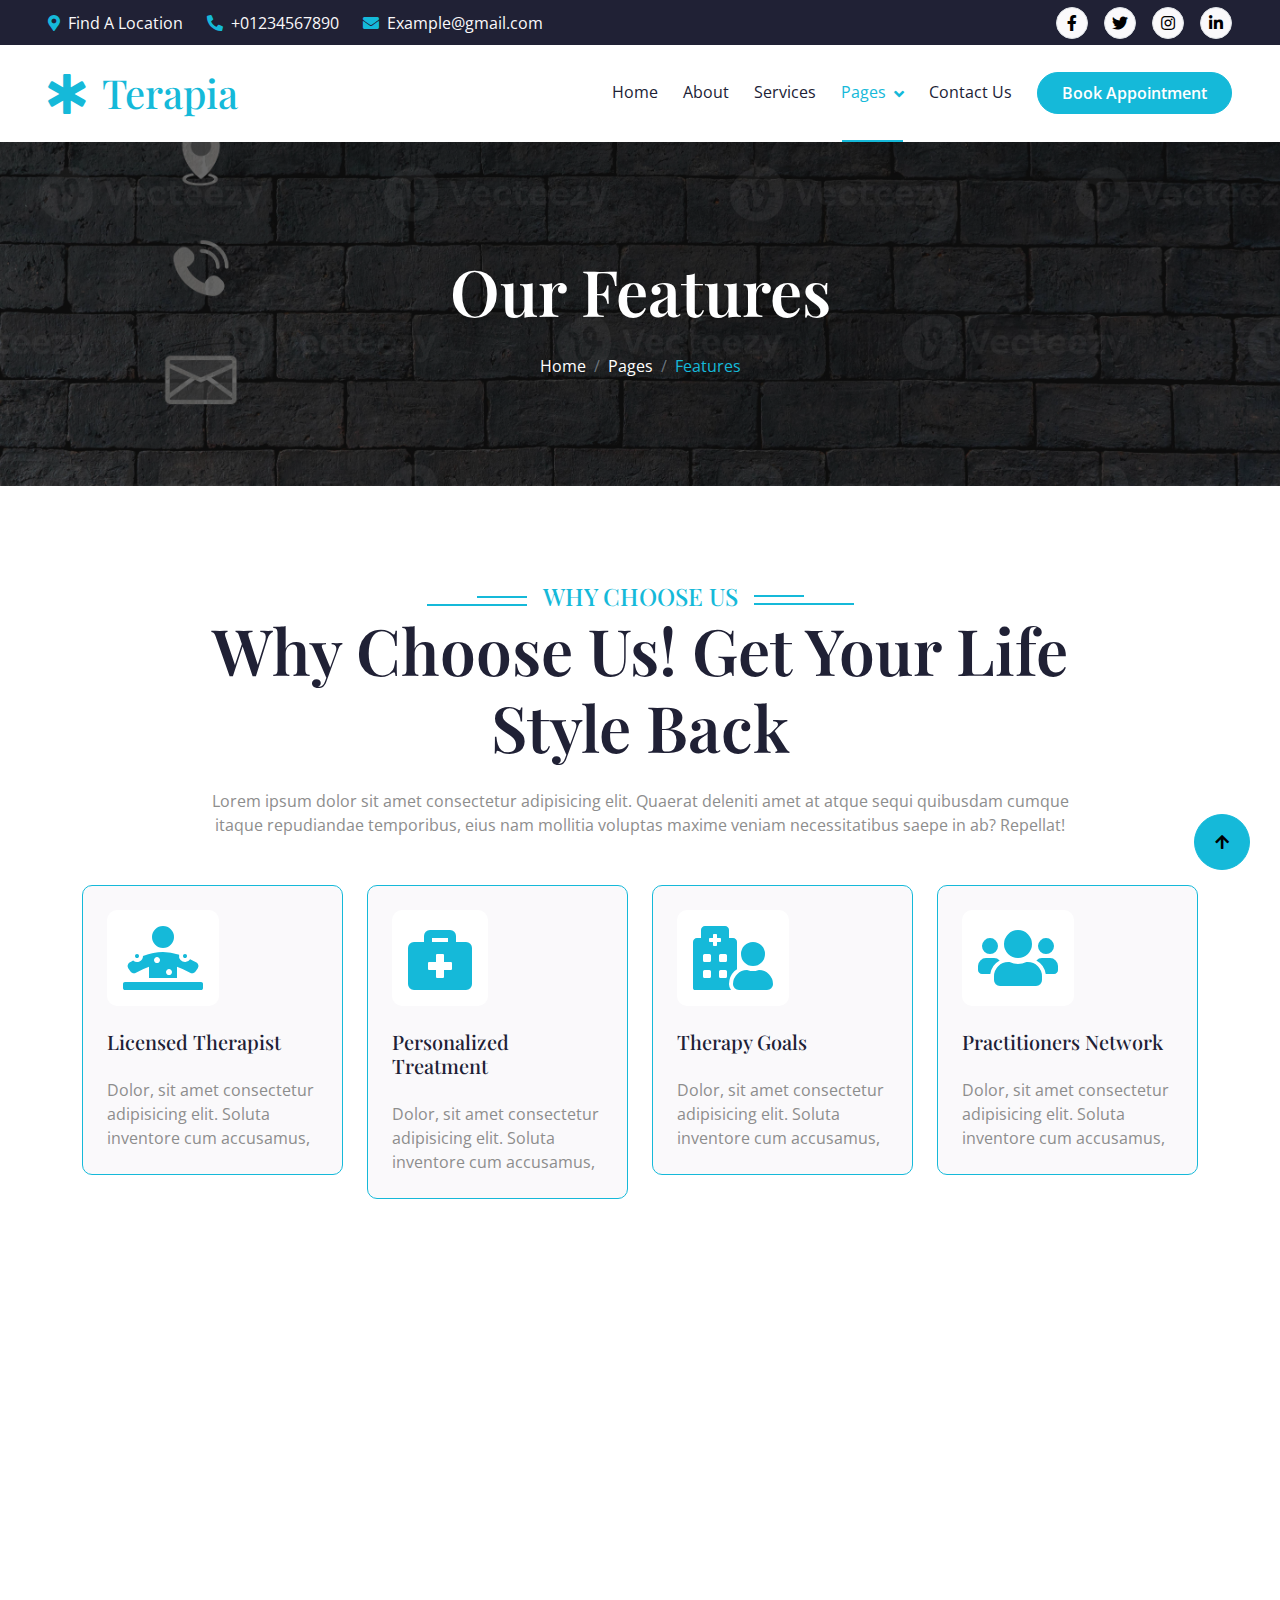
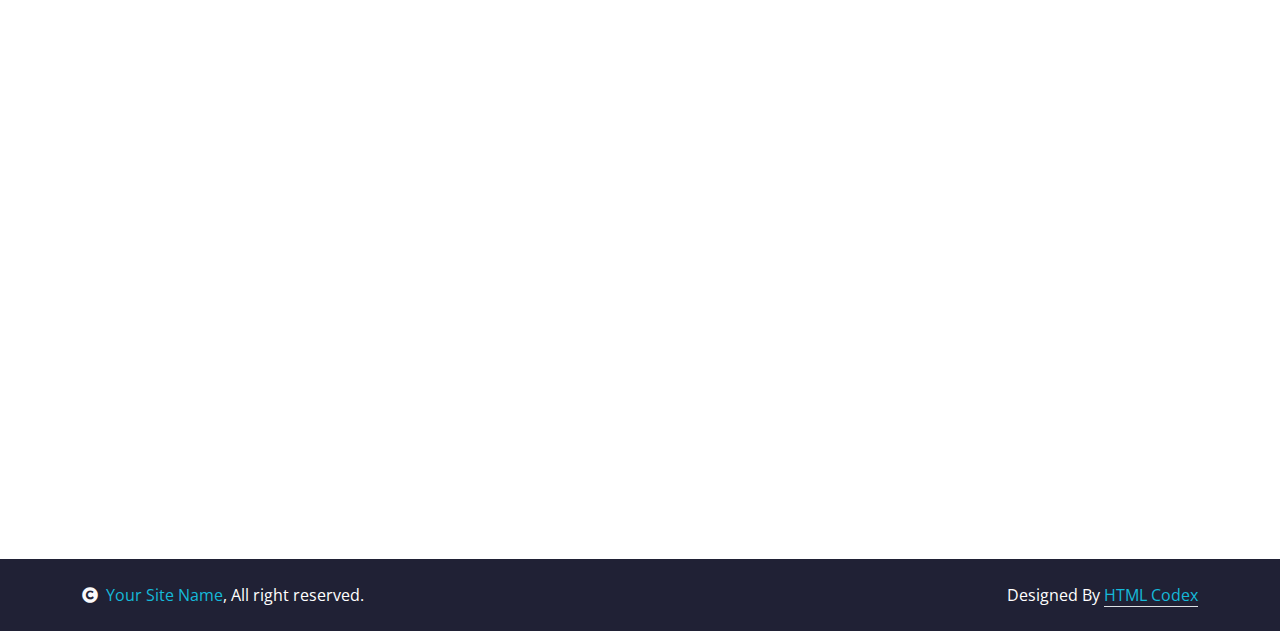
<file: feature.html>
<!DOCTYPE html>
<html lang="en">

    <head>
        <meta charset="utf-8">
        <title>Terapia - Physical Therapy Website Template</title>
        <meta content="width=device-width, initial-scale=1.0" name="viewport">
        <meta content="" name="keywords">
        <meta content="" name="description">

        <!-- Google Web Fonts -->
        <link rel="preconnect" href="https://fonts.googleapis.com">
        <link rel="preconnect" href="https://fonts.gstatic.com" crossorigin>
        <link href="https://fonts.googleapis.com/css2?family=Open+Sans:wght@400;500;600&family=Playfair+Display:wght@400;500;600&display=swap" rel="stylesheet"> 

        <!-- Icon Font Stylesheet -->
        <link rel="stylesheet" href="https://use.fontawesome.com/releases/v5.15.4/css/all.css"/>
        <link href="https://cdn.jsdelivr.net/npm/bootstrap-icons@1.4.1/font/bootstrap-icons.css" rel="stylesheet">

        <!-- Libraries Stylesheet -->
        <link href="lib/animate/animate.min.css" rel="stylesheet">
        <link href="lib/owlcarousel/assets/owl.carousel.min.css" rel="stylesheet">


        <!-- Customized Bootstrap Stylesheet -->
        <link href="css/bootstrap.min.css" rel="stylesheet">

        <!-- Template Stylesheet -->
        <link href="css/style.css" rel="stylesheet">
    </head>

    <body>

        <!-- Spinner Start -->
        <div id="spinner" class="show bg-white position-fixed translate-middle w-100 vh-100 top-50 start-50 d-flex align-items-center justify-content-center">
            <div class="spinner-border text-primary" style="width: 3rem; height: 3rem;" role="status">
                <span class="sr-only">Loading...</span>
            </div>
        </div>
        <!-- Spinner End -->


        <!-- Topbar Start -->
        <div class="container-fluid bg-dark px-5 d-none d-lg-block">
            <div class="row gx-0 align-items-center" style="height: 45px;">
                <div class="col-lg-8 text-center text-lg-start mb-lg-0">
                    <div class="d-flex flex-wrap">
                        <a href="#" class="text-light me-4"><i class="fas fa-map-marker-alt text-primary me-2"></i>Find A Location</a>
                        <a href="#" class="text-light me-4"><i class="fas fa-phone-alt text-primary me-2"></i>+01234567890</a>
                        <a href="#" class="text-light me-0"><i class="fas fa-envelope text-primary me-2"></i>Example@gmail.com</a>
                    </div>
                </div>
                <div class="col-lg-4 text-center text-lg-end">
                    <div class="d-flex align-items-center justify-content-end">
                        <a href="#" class="btn btn-light btn-square border rounded-circle nav-fill me-3"><i class="fab fa-facebook-f"></i></a>
                        <a href="#" class="btn btn-light btn-square border rounded-circle nav-fill me-3"><i class="fab fa-twitter"></i></a>
                        <a href="#" class="btn btn-light btn-square border rounded-circle nav-fill me-3"><i class="fab fa-instagram"></i></a>
                        <a href="#" class="btn btn-light btn-square border rounded-circle nav-fill me-0"><i class="fab fa-linkedin-in"></i></a>
                    </div>
                </div>
            </div>
        </div>
        <!-- Topbar End -->


        <!-- Navbar & Hero Start -->
        <div class="container-fluid position-relative p-0">
            <nav class="navbar navbar-expand-lg navbar-light bg-white px-4 px-lg-5 py-3 py-lg-0">
                <a href="index.html" class="navbar-brand p-0">
                    <h1 class="text-primary m-0"><i class="fas fa-star-of-life me-3"></i>Terapia</h1>
                    <!-- <img src="img/logo.png" alt="Logo"> -->
                </a>
                <button class="navbar-toggler" type="button" data-bs-toggle="collapse" data-bs-target="#navbarCollapse">
                    <span class="fa fa-bars"></span>
                </button>
                <div class="collapse navbar-collapse" id="navbarCollapse">
                    <div class="navbar-nav ms-auto py-0">
                        <a href="index.html" class="nav-item nav-link">Home</a>
                        <a href="about.html" class="nav-item nav-link">About</a>
                        <a href="service.html" class="nav-item nav-link">Services</a>
                        <div class="nav-item dropdown">
                            <a href="#" class="nav-link dropdown-toggle active" data-bs-toggle="dropdown">Pages</a>
                            <div class="dropdown-menu m-0">
                                <a href="appointment.html" class="dropdown-item">Appointment</a>
                                <a href="feature.html" class="dropdown-item active">Features</a>
                                <a href="blog.html" class="dropdown-item">Our Blog</a>
                                <a href="team.html" class="dropdown-item">Our Team</a>
                                <a href="testimonial.html" class="dropdown-item">Testimonial</a>
                                <a href="404.html" class="dropdown-item">404 Page</a>
                            </div>
                        </div>
                        <a href="contact.html" class="nav-item nav-link">Contact Us</a>
                    </div>
                    <a href="#" class="btn btn-primary rounded-pill text-white py-2 px-4 flex-wrap flex-sm-shrink-0">Book Appointment</a>
                </div>
            </nav>
        </div>
        <!-- Navbar End -->


        <!-- Header Start -->
        <div class="container-fluid bg-breadcrumb">
            <div class="container text-center py-5" style="max-width: 900px;">
                <h3 class="text-white display-3 mb-4 wow fadeInDown" data-wow-delay="0.1s">Our Features</h1>
                <ol class="breadcrumb justify-content-center mb-0 wow fadeInDown" data-wow-delay="0.3s">
                    <li class="breadcrumb-item"><a href="index.html">Home</a></li>
                    <li class="breadcrumb-item"><a href="#">Pages</a></li>
                    <li class="breadcrumb-item active text-primary">Features</li>
                </ol>    
            </div>
        </div>
        <!-- Header End -->


        <!-- Feature Start -->
        <div class="container-fluid feature py-5">
            <div class="container py-5">
                <div class="section-title mb-5 wow fadeInUp" data-wow-delay="0.1s">
                    <div class="sub-style">
                        <h4 class="sub-title px-3 mb-0">Why Choose Us</h4>
                    </div>
                    <h1 class="display-3 mb-4">Why Choose Us! Get Your Life Style Back</h1>
                    <p class="mb-0">Lorem ipsum dolor sit amet consectetur adipisicing elit. Quaerat deleniti amet at atque sequi quibusdam cumque itaque repudiandae temporibus, eius nam mollitia voluptas maxime veniam necessitatibus saepe in ab? Repellat!</p>
                </div>
                <div class="row g-4 justify-content-center">
                    <div class="col-md-6 col-lg-4 col-xl-3 wow fadeInUp" data-wow-delay="0.1s">
                        <div class="row-cols-1 feature-item p-4">
                            <div class="col-12">
                                <div class="feature-icon mb-4">
                                    <div class="p-3 d-inline-flex bg-white rounded">
                                        <i class="fas fa-diagnoses fa-4x text-primary"></i>
                                    </div>
                                </div>
                                <div class="feature-content d-flex flex-column">
                                    <h5 class="mb-4">Licensed Therapist</h5>
                                    <p class="mb-0">Dolor, sit amet consectetur adipisicing elit. Soluta inventore cum accusamus,</p>
                                </div>
                            </div>
                        </div>
                    </div>
                    <div class="col-md-6 col-lg-4 col-xl-3 wow fadeInUp" data-wow-delay="0.3s">
                        <div class="row-cols-1 feature-item p-4">
                            <div class="col-12">
                                <div class="feature-icon mb-4">
                                    <div class="p-3 d-inline-flex bg-white rounded">
                                        <i class="fas fa-briefcase-medical fa-4x text-primary"></i>
                                    </div>
                                </div>
                                <div class="feature-content d-flex flex-column">
                                    <h5 class="mb-4">Personalized Treatment</h5>
                                    <p class="mb-0">Dolor, sit amet consectetur adipisicing elit. Soluta inventore cum accusamus,</p>
                                </div>
                            </div>
                        </div>
                    </div>
                    <div class="col-md-6 col-lg-4 col-xl-3 wow fadeInUp" data-wow-delay="0.5s">
                        <div class="row-cols-1 feature-item p-4">
                            <div class="col-12">
                                <div class="feature-icon mb-4">
                                    <div class="p-3 d-inline-flex bg-white rounded">
                                        <i class="fas fa-hospital-user fa-4x text-primary"></i>
                                    </div>
                                </div>
                                <div class="feature-content d-flex flex-column">
                                    <h5 class="mb-4">Therapy Goals</h5>
                                    <p class="mb-0">Dolor, sit amet consectetur adipisicing elit. Soluta inventore cum accusamus,</p>
                                </div>
                            </div>
                        </div>
                    </div>
                    <div class="col-md-6 col-lg-4 col-xl-3 wow fadeInUp" data-wow-delay="0.7s">
                        <div class="row-cols-1 feature-item p-4">
                            <div class="col-12">
                                <div class="feature-icon mb-4">
                                    <div class="p-3 d-inline-flex bg-white rounded">
                                        <i class="fas fa-users fa-4x text-primary"></i>
                                    </div>
                                </div>
                                <div class="feature-content d-flex flex-column">
                                    <h5 class="mb-4">Practitioners Network</h5>
                                    <p class="mb-0">Dolor, sit amet consectetur adipisicing elit. Soluta inventore cum accusamus,</p>
                                </div>
                            </div>
                        </div>
                    </div>
                    <div class="col-md-6 col-lg-4 col-xl-3 wow fadeInUp" data-wow-delay="0.1s">
                        <div class="row-cols-1 feature-item p-4">
                            <div class="col-12">
                                <div class="feature-icon mb-4">
                                    <div class="p-3 d-inline-flex bg-white rounded">
                                        <i class="fas fa-spa fa-4x text-primary"></i>
                                    </div>
                                </div>
                                <div class="feature-content d-flex flex-column">
                                    <h5 class="mb-4">Comfortable Center</h5>
                                    <p class="mb-0">Dolor, sit amet consectetur adipisicing elit. Soluta inventore cum accusamus,</p>
                                </div>
                            </div>
                        </div>
                    </div>
                    <div class="col-md-6 col-lg-4 col-xl-3 wow fadeInUp" data-wow-delay="0.3s">
                        <div class="row-cols-1 feature-item p-4">
                            <div class="col-12">
                                <div class="feature-icon mb-4">
                                    <div class="p-3 d-inline-flex bg-white rounded">
                                        <i class="fas fa-heart fa-4x text-primary"></i>
                                    </div>
                                </div>
                                <div class="feature-content d-flex flex-column">
                                    <h5 class="mb-4">Experienced Stuff</h5>
                                    <p class="mb-0">Dolor, sit amet consectetur adipisicing elit. Soluta inventore cum accusamus,</p>
                                </div>
                            </div>
                        </div>
                    </div>
                    <div class="col-md-6 col-lg-4 col-xl-3 wow fadeInUp" data-wow-delay="0.5s">
                        <div class="row-cols-1 feature-item p-4">
                            <div class="col-12">
                                <div class="feature-icon mb-4">
                                    <div class="p-3 d-inline-flex bg-white rounded">
                                        <i class="fab fa-pied-piper fa-4x text-primary"></i>
                                    </div>
                                </div>
                                <div class="feature-content d-flex flex-column">
                                    <h5 class="mb-4">Therapy Goals</h5>
                                    <p class="mb-0">Dolor, sit amet consectetur adipisicing elit. Soluta inventore cum accusamus,</p>
                                </div>
                            </div>
                        </div>
                    </div>
                    <div class="col-md-6 col-lg-4 col-xl-3 wow fadeInUp" data-wow-delay="0.7s">
                        <div class="row-cols-1 feature-item p-4">
                            <div class="col-12">
                                <div class="feature-icon mb-4">
                                    <div class="p-3 d-inline-flex bg-white rounded">
                                        <i class="fas fa-user-md fa-4x text-primary"></i>
                                    </div>
                                </div>
                                <div class="feature-content d-flex flex-column">
                                    <h5 class="mb-4">Licensed Therapist</h5>
                                    <p class="mb-0">Dolor, sit amet consectetur adipisicing elit. Soluta inventore cum accusamus,</p>
                                </div>
                            </div>
                        </div>
                    </div>
                    <div class="col-12 text-center wow fadeInUp" data-wow-delay="0.2s">
                        <a href="#" class="btn btn-primary rounded-pill text-white py-3 px-5">More Details</a>
                    </div>
                </div>
            </div>
        </div>
        <!-- Feature End -->


        <!-- Footer Start -->
        <div class="container-fluid footer py-5 wow fadeIn" data-wow-delay="0.2s">
            <div class="container py-5">
                <div class="row g-5">
                    <div class="col-md-6 col-lg-6 col-xl-3">
                        <div class="footer-item d-flex flex-column">
                            <h4 class="text-white mb-4"><i class="fas fa-star-of-life me-3"></i>Terapia</h4>
                            <p>Lorem ipsum dolor sit amet consectetur adipisicing elit. Delectus dolorem impedit eos autem dolores laudantium quia, qui similique
                            </p>
                            <div class="d-flex align-items-center">
                                <i class="fas fa-share fa-2x text-white me-2"></i>
                                <a class="btn-square btn btn-primary text-white rounded-circle mx-1" href=""><i class="fab fa-facebook-f"></i></a>
                                <a class="btn-square btn btn-primary text-white rounded-circle mx-1" href=""><i class="fab fa-twitter"></i></a>
                                <a class="btn-square btn btn-primary text-white rounded-circle mx-1" href=""><i class="fab fa-instagram"></i></a>
                                <a class="btn-square btn btn-primary text-white rounded-circle mx-1" href=""><i class="fab fa-linkedin-in"></i></a>
                            </div>
                        </div>
                    </div>
                    <div class="col-md-6 col-lg-6 col-xl-3">
                        <div class="footer-item d-flex flex-column">
                            <h4 class="mb-4 text-white">Quick Links</h4>
                            <a href=""><i class="fas fa-angle-right me-2"></i> About Us</a>
                            <a href=""><i class="fas fa-angle-right me-2"></i> Contact Us</a>
                            <a href=""><i class="fas fa-angle-right me-2"></i> Privacy Policy</a>
                            <a href=""><i class="fas fa-angle-right me-2"></i> Terms & Conditions</a>
                            <a href=""><i class="fas fa-angle-right me-2"></i> Our Blog & News</a>
                            <a href=""><i class="fas fa-angle-right me-2"></i> Our Team</a>
                        </div>
                    </div>
                    <div class="col-md-6 col-lg-6 col-xl-3">
                        <div class="footer-item d-flex flex-column">
                            <h4 class="mb-4 text-white">Terapia Services</h4>
                            <a href=""><i class="fas fa-angle-right me-2"></i> All Services</a>
                            <a href=""><i class="fas fa-angle-right me-2"></i> Physiotherapy</a>
                            <a href=""><i class="fas fa-angle-right me-2"></i> Diagnostics</a>
                            <a href=""><i class="fas fa-angle-right me-2"></i> Manual Therapy</a>
                            <a href=""><i class="fas fa-angle-right me-2"></i> Massage Therapy</a>
                            <a href=""><i class="fas fa-angle-right me-2"></i> Rehabilitation</a>
                        </div>
                    </div>
                    <div class="col-md-6 col-lg-6 col-xl-3">
                        <div class="footer-item d-flex flex-column">
                            <h4 class="mb-4 text-white">Contact Info</h4>
                            <a href=""><i class="fa fa-map-marker-alt me-2"></i> 123 Street, New York, USA</a>
                            <a href=""><i class="fas fa-envelope me-2"></i> info@example.com</a>
                            <a href=""><i class="fas fa-envelope me-2"></i> info@example.com</a>
                            <a href=""><i class="fas fa-phone me-2"></i> +012 345 67890</a>
                            <a href="" class="mb-3"><i class="fas fa-print me-2"></i> +012 345 67890</a>
                        </div>
                    </div>
                </div>
            </div>
        </div>
        <!-- Footer End -->
        
        <!-- Copyright Start -->
        <div class="container-fluid copyright py-4">
            <div class="container">
                <div class="row g-4 align-items-center">
                    <div class="col-md-6 text-center text-md-start mb-md-0">
                        <span class="text-white"><a href="#"><i class="fas fa-copyright text-light me-2"></i>Your Site Name</a>, All right reserved.</span>
                    </div>
                    <div class="col-md-6 text-center text-md-end text-white">
                        <!--/*** This template is free as long as you keep the below author’s credit link/attribution link/backlink. ***/-->
                        <!--/*** If you'd like to use the template without the below author’s credit link/attribution link/backlink, ***/-->
                        <!--/*** you can purchase the Credit Removal License from "https://htmlcodex.com/credit-removal". ***/-->
                        Designed By <a class="border-bottom" href="https://htmlcodex.com">HTML Codex</a>
                    </div>
                </div>
            </div>
        </div>
        <!-- Copyright End -->

        <!-- Back to Top -->
        <a href="#" class="btn btn-primary btn-lg-square back-to-top"><i class="fa fa-arrow-up"></i></a>   

        
        <!-- JavaScript Libraries -->
        <script src="https://ajax.googleapis.com/ajax/libs/jquery/3.6.4/jquery.min.js"></script>
        <script src="https://cdn.jsdelivr.net/npm/bootstrap@5.0.0/dist/js/bootstrap.bundle.min.js"></script>
        <script src="lib/wow/wow.min.js"></script>
        <script src="lib/easing/easing.min.js"></script>
        <script src="lib/waypoints/waypoints.min.js"></script>
        <script src="lib/owlcarousel/owl.carousel.min.js"></script>
        

        <!-- Template Javascript -->
        <script src="js/main.js"></script>
        
    </body>

</html>
</file>
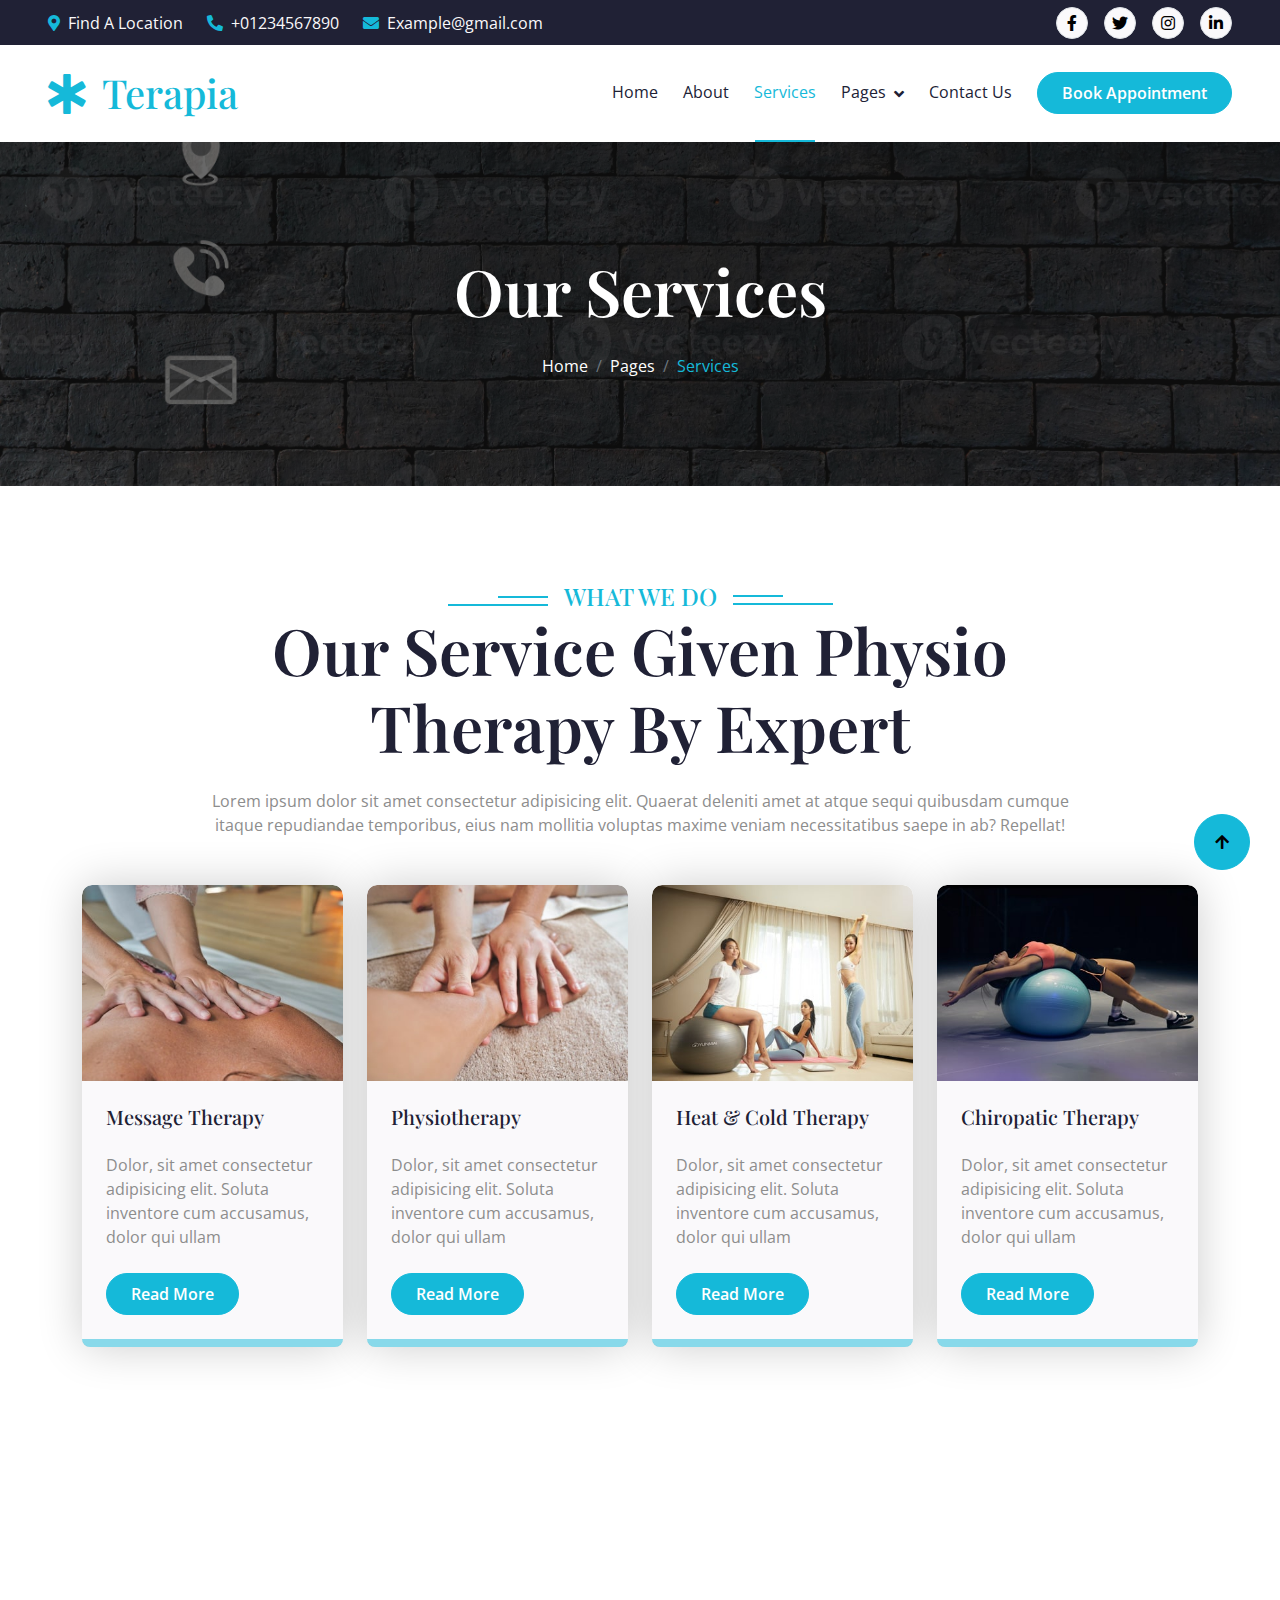
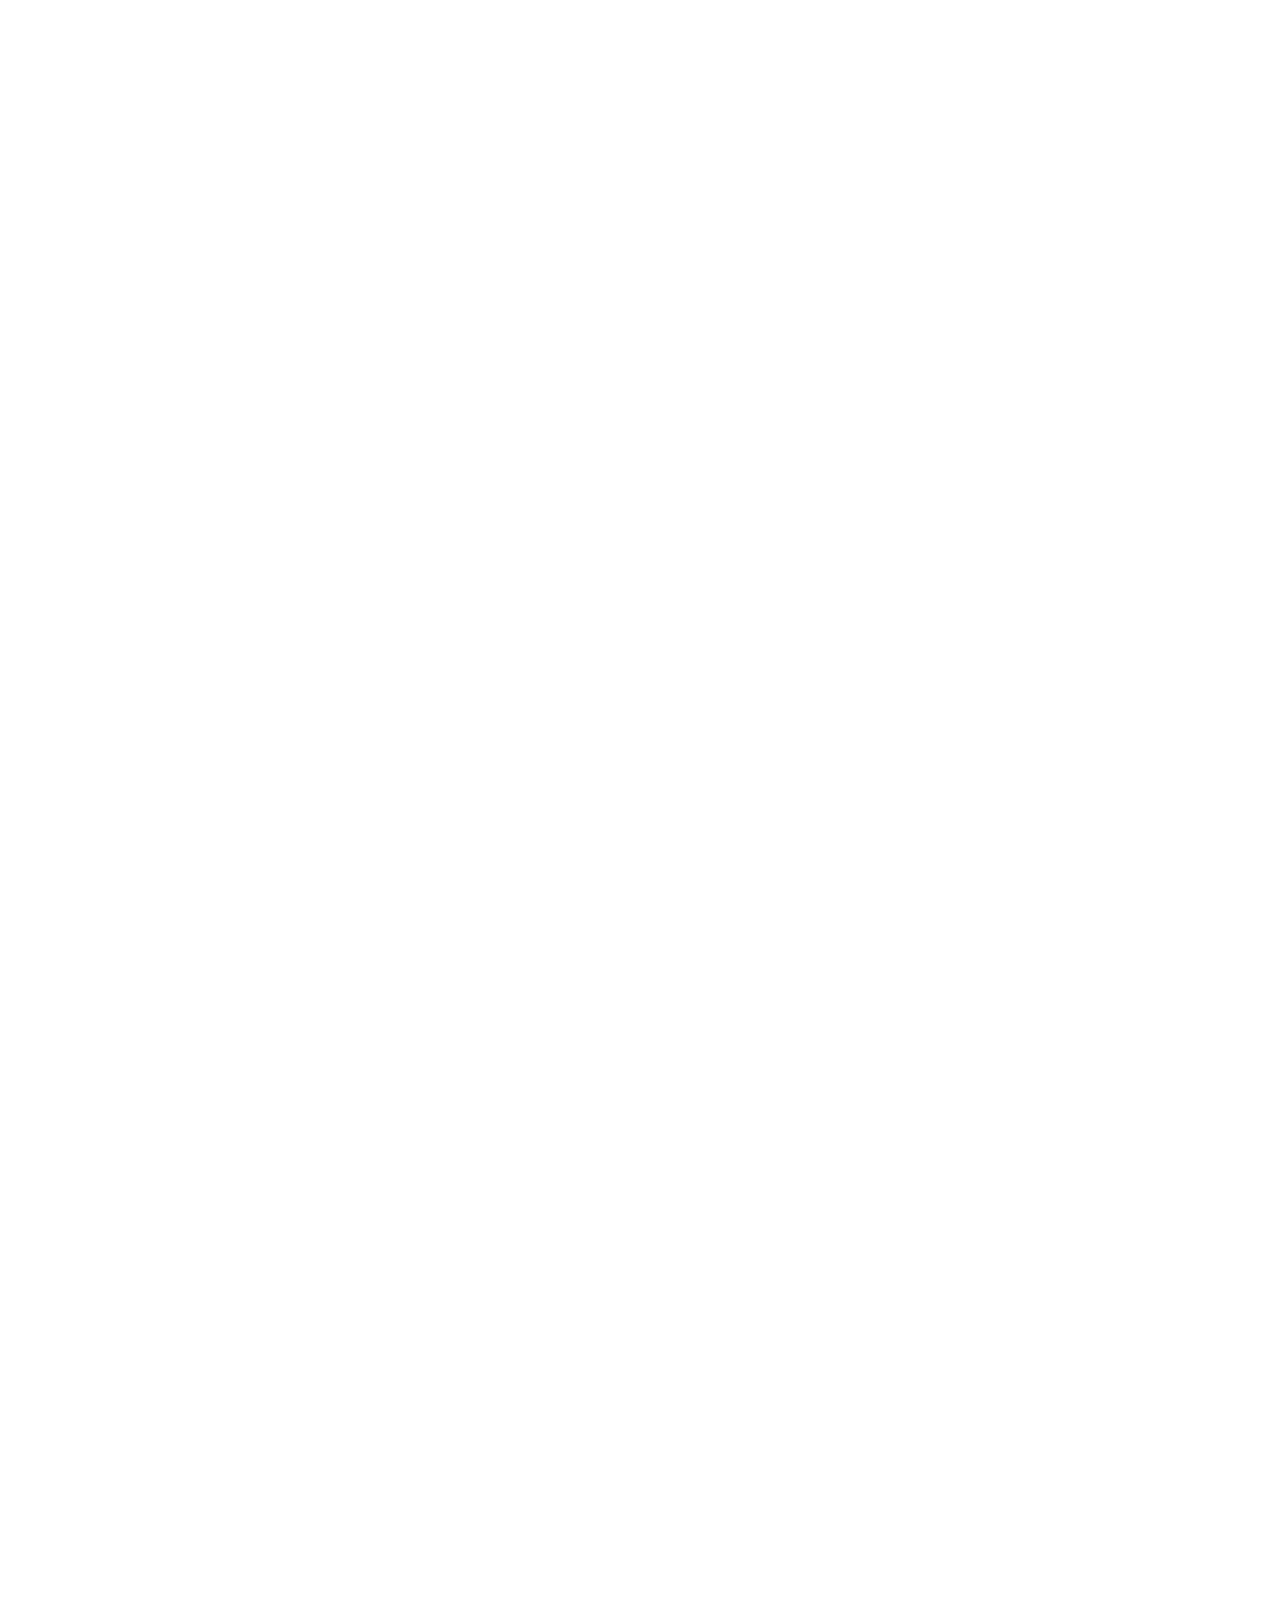
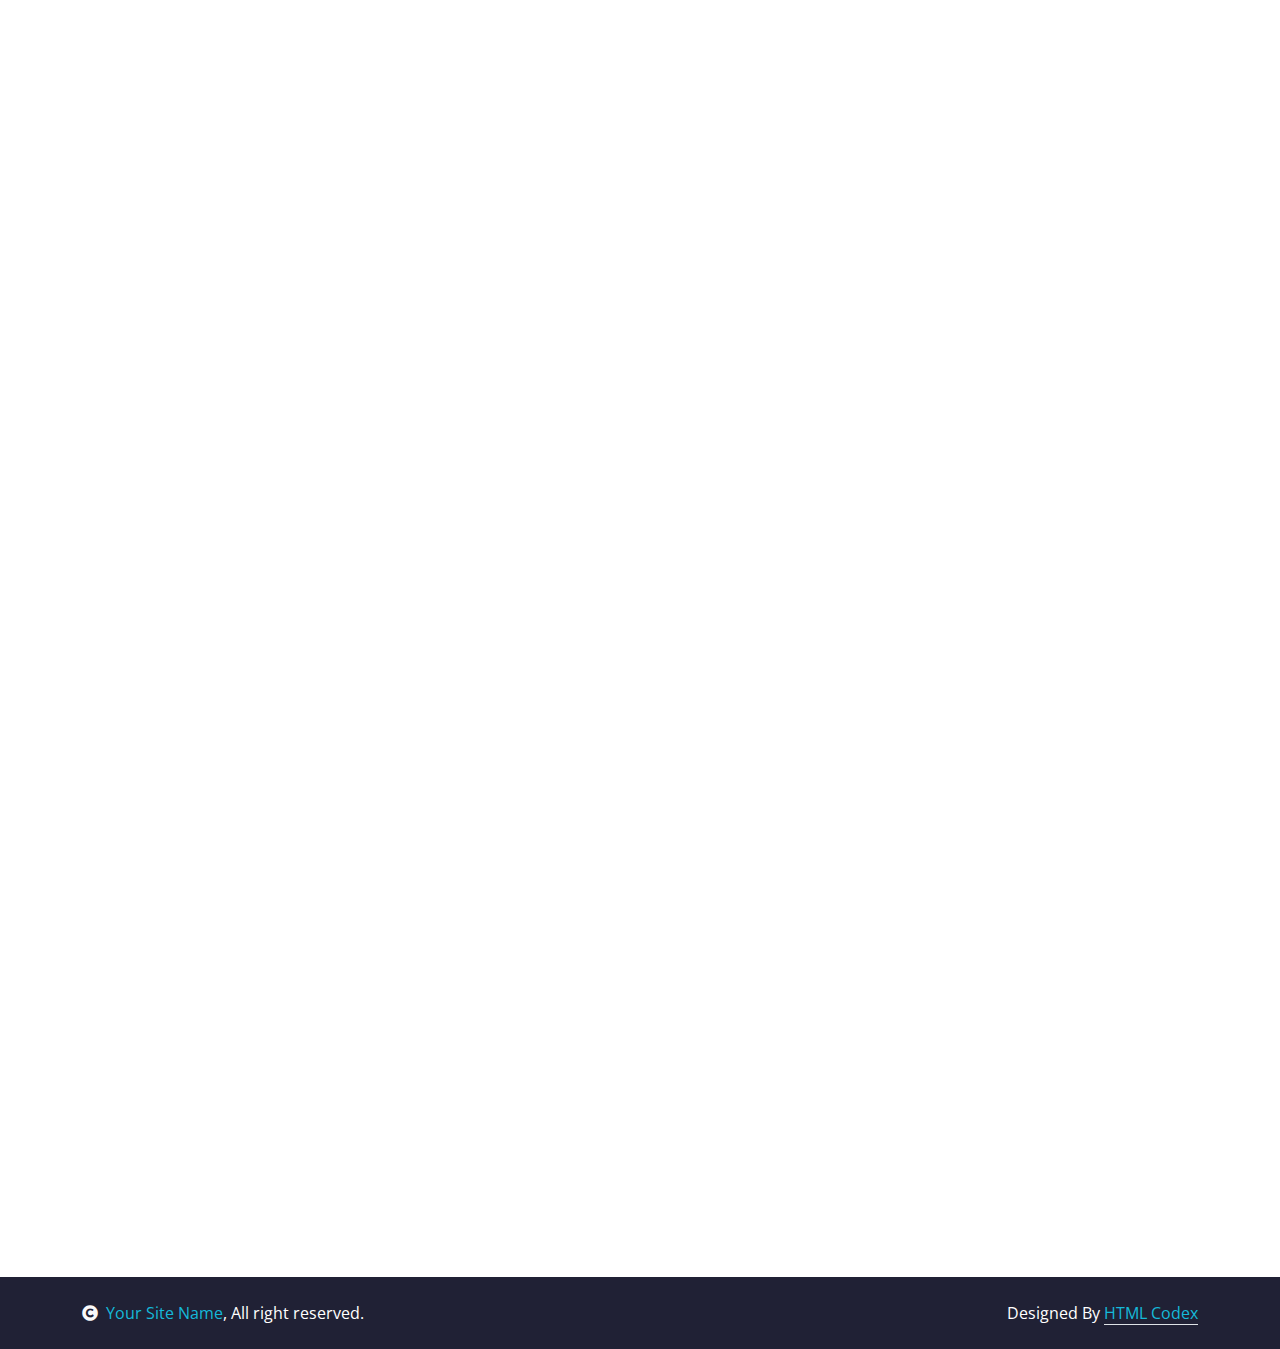
<file: service.html>
<!DOCTYPE html>
<html lang="en">

    <head>
        <meta charset="utf-8">
        <title>Terapia - Physical Therapy Website Template</title>
        <meta content="width=device-width, initial-scale=1.0" name="viewport">
        <meta content="" name="keywords">
        <meta content="" name="description">

        <!-- Google Web Fonts -->
        <link rel="preconnect" href="https://fonts.googleapis.com">
        <link rel="preconnect" href="https://fonts.gstatic.com" crossorigin>
        <link href="https://fonts.googleapis.com/css2?family=Open+Sans:wght@400;500;600&family=Playfair+Display:wght@400;500;600&display=swap" rel="stylesheet"> 

        <!-- Icon Font Stylesheet -->
        <link rel="stylesheet" href="https://use.fontawesome.com/releases/v5.15.4/css/all.css"/>
        <link href="https://cdn.jsdelivr.net/npm/bootstrap-icons@1.4.1/font/bootstrap-icons.css" rel="stylesheet">

        <!-- Libraries Stylesheet -->
        <link href="lib/animate/animate.min.css" rel="stylesheet">
        <link href="lib/owlcarousel/assets/owl.carousel.min.css" rel="stylesheet">


        <!-- Customized Bootstrap Stylesheet -->
        <link href="css/bootstrap.min.css" rel="stylesheet">

        <!-- Template Stylesheet -->
        <link href="css/style.css" rel="stylesheet">
    </head>

    <body>

        <!-- Spinner Start -->
        <div id="spinner" class="show bg-white position-fixed translate-middle w-100 vh-100 top-50 start-50 d-flex align-items-center justify-content-center">
            <div class="spinner-border text-primary" style="width: 3rem; height: 3rem;" role="status">
                <span class="sr-only">Loading...</span>
            </div>
        </div>
        <!-- Spinner End -->


        <!-- Topbar Start -->
        <div class="container-fluid bg-dark px-5 d-none d-lg-block">
            <div class="row gx-0 align-items-center" style="height: 45px;">
                <div class="col-lg-8 text-center text-lg-start mb-lg-0">
                    <div class="d-flex flex-wrap">
                        <a href="#" class="text-light me-4"><i class="fas fa-map-marker-alt text-primary me-2"></i>Find A Location</a>
                        <a href="#" class="text-light me-4"><i class="fas fa-phone-alt text-primary me-2"></i>+01234567890</a>
                        <a href="#" class="text-light me-0"><i class="fas fa-envelope text-primary me-2"></i>Example@gmail.com</a>
                    </div>
                </div>
                <div class="col-lg-4 text-center text-lg-end">
                    <div class="d-flex align-items-center justify-content-end">
                        <a href="#" class="btn btn-light btn-square border rounded-circle nav-fill me-3"><i class="fab fa-facebook-f"></i></a>
                        <a href="#" class="btn btn-light btn-square border rounded-circle nav-fill me-3"><i class="fab fa-twitter"></i></a>
                        <a href="#" class="btn btn-light btn-square border rounded-circle nav-fill me-3"><i class="fab fa-instagram"></i></a>
                        <a href="#" class="btn btn-light btn-square border rounded-circle nav-fill me-0"><i class="fab fa-linkedin-in"></i></a>
                    </div>
                </div>
            </div>
        </div>
        <!-- Topbar End -->


        <!-- Navbar & Hero Start -->
        <div class="container-fluid position-relative p-0">
            <nav class="navbar navbar-expand-lg navbar-light bg-white px-4 px-lg-5 py-3 py-lg-0">
                <a href="index.html" class="navbar-brand p-0">
                    <h1 class="text-primary m-0"><i class="fas fa-star-of-life me-3"></i>Terapia</h1>
                    <!-- <img src="img/logo.png" alt="Logo"> -->
                </a>
                <button class="navbar-toggler" type="button" data-bs-toggle="collapse" data-bs-target="#navbarCollapse">
                    <span class="fa fa-bars"></span>
                </button>
                <div class="collapse navbar-collapse" id="navbarCollapse">
                    <div class="navbar-nav ms-auto py-0">
                        <a href="index.html" class="nav-item nav-link">Home</a>
                        <a href="about.html" class="nav-item nav-link">About</a>
                        <a href="service.html" class="nav-item nav-link active">Services</a>
                        <div class="nav-item dropdown">
                            <a href="#" class="nav-link dropdown-toggle" data-bs-toggle="dropdown">Pages</a>
                            <div class="dropdown-menu m-0">
                                <a href="appointment.html" class="dropdown-item">Appointment</a>
                                <a href="feature.html" class="dropdown-item">Features</a>
                                <a href="blog.html" class="dropdown-item">Our Blog</a>
                                <a href="team.html" class="dropdown-item">Our Team</a>
                                <a href="testimonial.html" class="dropdown-item">Testimonial</a>
                                <a href="404.html" class="dropdown-item">404 Page</a>
                            </div>
                        </div>
                        <a href="contact.html" class="nav-item nav-link">Contact Us</a>
                    </div>
                    <a href="#" class="btn btn-primary rounded-pill text-white py-2 px-4 flex-wrap flex-sm-shrink-0">Book Appointment</a>
                </div>
            </nav>
        </div>
        <!-- Navbar End -->

        <!-- Header Start -->
        <div class="container-fluid bg-breadcrumb">
            <div class="container text-center py-5" style="max-width: 900px;">
                <h3 class="text-white display-3 mb-4 wow fadeInDown" data-wow-delay="0.1s">Our Services</h1>
                <ol class="breadcrumb justify-content-center mb-0 wow fadeInDown" data-wow-delay="0.3s">
                    <li class="breadcrumb-item"><a href="index.html">Home</a></li>
                    <li class="breadcrumb-item"><a href="#">Pages</a></li>
                    <li class="breadcrumb-item active text-primary">Services</li>
                </ol>    
            </div>
        </div>
        <!-- Header End -->


        <!-- Services Start -->
        <div class="container-fluid service py-5">
            <div class="container py-5">
                <div class="section-title mb-5 wow fadeInUp" data-wow-delay="0.2s">
                    <div class="sub-style">
                        <h4 class="sub-title px-3 mb-0">What We Do</h4>
                    </div>
                    <h1 class="display-3 mb-4">Our Service Given Physio Therapy By Expert</h1>
                    <p class="mb-0">Lorem ipsum dolor sit amet consectetur adipisicing elit. Quaerat deleniti amet at atque sequi quibusdam cumque itaque repudiandae temporibus, eius nam mollitia voluptas maxime veniam necessitatibus saepe in ab? Repellat!</p>
                </div>
                <div class="row g-4 justify-content-center">
                    <div class="col-md-6 col-lg-4 col-xl-3 wow fadeInUp" data-wow-delay="0.1s">
                        <div class="service-item rounded">
                           <div class="service-img rounded-top">
                                <img src="img/service-1.jpg" class="img-fluid rounded-top w-100" alt="">
                           </div>
                            <div class="service-content rounded-bottom bg-light p-4">
                                <div class="service-content-inner">
                                    <h5 class="mb-4">Message Therapy</h5>
                                    <p class="mb-4">Dolor, sit amet consectetur adipisicing elit. Soluta inventore cum accusamus, dolor qui ullam</p>
                                    <a href="#" class="btn btn-primary rounded-pill text-white py-2 px-4 mb-2">Read More</a>
                                </div>
                            </div>
                        </div>
                    </div>
                    <div class="col-md-6 col-lg-4 col-xl-3 wow fadeInUp" data-wow-delay="0.3s">
                        <div class="service-item rounded">
                           <div class="service-img rounded-top">
                                <img src="img/service-2.jpg" class="img-fluid rounded-top w-100" alt="">
                           </div>
                            <div class="service-content rounded-bottom bg-light p-4">
                                <div class="service-content-inner">
                                    <h5 class="mb-4">Physiotherapy</h5>
                                    <p class="mb-4">Dolor, sit amet consectetur adipisicing elit. Soluta inventore cum accusamus, dolor qui ullam</p>
                                    <a href="#" class="btn btn-primary rounded-pill text-white py-2 px-4 mb-2">Read More</a>
                                </div>
                            </div>
                        </div>
                    </div>
                    <div class="col-md-6 col-lg-4 col-xl-3 wow fadeInUp" data-wow-delay="0.5s">
                        <div class="service-item rounded">
                           <div class="service-img rounded-top">
                                <img src="img/service-3.jpg" class="img-fluid rounded-top w-100" alt="">
                           </div>
                            <div class="service-content rounded-bottom bg-light p-4">
                                <div class="service-content-inner">
                                    <h5 class="mb-4">Heat & Cold Therapy</h5>
                                    <p class="mb-4">Dolor, sit amet consectetur adipisicing elit. Soluta inventore cum accusamus, dolor qui ullam</p>
                                    <a href="#" class="btn btn-primary rounded-pill text-white py-2 px-4 mb-2">Read More</a>
                                </div>
                            </div>
                        </div>
                    </div>
                    <div class="col-md-6 col-lg-4 col-xl-3 wow fadeInUp" data-wow-delay="0.7s">
                        <div class="service-item rounded">
                           <div class="service-img rounded-top">
                                <img src="img/service-4.jpg" class="img-fluid rounded-top w-100" alt="">
                           </div>
                            <div class="service-content rounded-bottom bg-light p-4">
                                <div class="service-content-inner">
                                    <h5 class="mb-4">Chiropatic Therapy</h5>
                                    <p class="mb-4">Dolor, sit amet consectetur adipisicing elit. Soluta inventore cum accusamus, dolor qui ullam</p>
                                    <a href="#" class="btn btn-primary rounded-pill text-white py-2 px-4 mb-2">Read More</a>
                                </div>
                            </div>
                        </div>
                    </div>
                    <div class="col-md-6 col-lg-4 col-xl-3 wow fadeInUp" data-wow-delay="0.1s">
                        <div class="service-item rounded">
                           <div class="service-img rounded-top">
                                <img src="img/service-5.jpg" class="img-fluid rounded-top w-100" alt="">
                           </div>
                            <div class="service-content rounded-bottom bg-light p-4">
                                <div class="service-content-inner">
                                    <h5 class="mb-4">Work Injuries</h5>
                                    <p class="mb-4">Dolor, sit amet consectetur adipisicing elit. Soluta inventore cum accusamus, dolor qui ullam</p>
                                    <a href="#" class="btn btn-primary rounded-pill text-white py-2 px-4 mb-2">Read More</a>
                                </div>
                            </div>
                        </div>
                    </div>
                    <div class="col-md-6 col-lg-4 col-xl-3 wow fadeInUp" data-wow-delay="0.3s">
                        <div class="service-item rounded">
                           <div class="service-img rounded-top">
                                <img src="img/service-6.jpg" class="img-fluid rounded-top w-100" alt="">
                           </div>
                            <div class="service-content rounded-bottom bg-light p-4">
                                <div class="service-content-inner">
                                    <h5 class="mb-4">Spot Injuries</h5>
                                    <p class="mb-4">Dolor, sit amet consectetur adipisicing elit. Soluta inventore cum accusamus, dolor qui ullam</p>
                                    <a href="#" class="btn btn-primary rounded-pill text-white py-2 px-4 mb-2">Read More</a>
                                </div>
                            </div>
                        </div>
                    </div>
                    <div class="col-md-6 col-lg-4 col-xl-3 wow fadeInUp" data-wow-delay="0.5s">
                        <div class="service-item rounded">
                           <div class="service-img rounded-top">
                                <img src="img/service-7.jpg" class="img-fluid rounded-top w-100" alt="">
                           </div>
                            <div class="service-content rounded-bottom bg-light p-4">
                                <div class="service-content-inner">
                                    <h5 class="mb-4">Regular Therapy</h5>
                                    <p class="mb-4">Dolor, sit amet consectetur adipisicing elit. Soluta inventore cum accusamus, dolor qui ullam</p>
                                    <a href="#" class="btn btn-primary rounded-pill text-white py-2 px-4 mb-2">Read More</a>
                                </div>
                            </div>
                        </div>
                    </div>
                    <div class="col-md-6 col-lg-4 col-xl-3 wow fadeInUp" data-wow-delay="0.7s">
                        <div class="service-item rounded">
                           <div class="service-img rounded-top">
                                <img src="img/service-8.jpg" class="img-fluid rounded-top w-100" alt="">
                           </div>
                            <div class="service-content rounded-bottom bg-light p-4">
                                <div class="service-content-inner">
                                    <h5 class="mb-4">Back Pain</h5>
                                    <p class="mb-4">Dolor, sit amet consectetur adipisicing elit. Soluta inventore cum accusamus, dolor qui ullam</p>
                                    <a href="#" class="btn btn-primary rounded-pill text-white py-2 px-4 mb-2">Read More</a>
                                </div>
                            </div>
                        </div>
                    </div>
                    <div class="col-12 text-center wow fadeInUp" data-wow-delay="0.2s">
                        <a class="btn btn-primary rounded-pill text-white py-3 px-5" href="#">Services More</a>
                    </div>
                </div>
            </div>
        </div>
        <!-- Services End -->


        <!-- Feature Start -->
        <div class="container-fluid feature py-5">
            <div class="container py-5">
                <div class="section-title mb-5 wow fadeInUp" data-wow-delay="0.1s">
                    <div class="sub-style">
                        <h4 class="sub-title px-3 mb-0">Why Choose Us</h4>
                    </div>
                    <h1 class="display-3 mb-4">Why Choose Us? Get Your Life Style Back</h1>
                    <p class="mb-0">Lorem ipsum dolor sit amet consectetur adipisicing elit. Quaerat deleniti amet at atque sequi quibusdam cumque itaque repudiandae temporibus, eius nam mollitia voluptas maxime veniam necessitatibus saepe in ab? Repellat!</p>
                </div>
                <div class="row g-4 justify-content-center">
                    <div class="col-md-6 col-lg-4 col-xl-3 wow fadeInUp" data-wow-delay="0.1s">
                        <div class="row-cols-1 feature-item p-4">
                            <div class="col-12">
                                <div class="feature-icon mb-4">
                                    <div class="p-3 d-inline-flex bg-white rounded">
                                        <i class="fas fa-diagnoses fa-4x text-primary"></i>
                                    </div>
                                </div>
                                <div class="feature-content d-flex flex-column">
                                    <h5 class="mb-4">Licensed Therapist</h5>
                                    <p class="mb-0">Dolor, sit amet consectetur adipisicing elit. Soluta inventore cum accusamus,</p>
                                </div>
                            </div>
                        </div>
                    </div>
                    <div class="col-md-6 col-lg-4 col-xl-3 wow fadeInUp" data-wow-delay="0.3s">
                        <div class="row-cols-1 feature-item p-4">
                            <div class="col-12">
                                <div class="feature-icon mb-4">
                                    <div class="p-3 d-inline-flex bg-white rounded">
                                        <i class="fas fa-briefcase-medical fa-4x text-primary"></i>
                                    </div>
                                </div>
                                <div class="feature-content d-flex flex-column">
                                    <h5 class="mb-4">Personalized Treatment</h5>
                                    <p class="mb-0">Dolor, sit amet consectetur adipisicing elit. Soluta inventore cum accusamus,</p>
                                </div>
                            </div>
                        </div>
                    </div>
                    <div class="col-md-6 col-lg-4 col-xl-3 wow fadeInUp" data-wow-delay="0.5s">
                        <div class="row-cols-1 feature-item p-4">
                            <div class="col-12">
                                <div class="feature-icon mb-4">
                                    <div class="p-3 d-inline-flex bg-white rounded">
                                        <i class="fas fa-hospital-user fa-4x text-primary"></i>
                                    </div>
                                </div>
                                <div class="feature-content d-flex flex-column">
                                    <h5 class="mb-4">Therapy Goals</h5>
                                    <p class="mb-0">Dolor, sit amet consectetur adipisicing elit. Soluta inventore cum accusamus,</p>
                                </div>
                            </div>
                        </div>
                    </div>
                    <div class="col-md-6 col-lg-4 col-xl-3 wow fadeInUp" data-wow-delay="0.7s">
                        <div class="row-cols-1 feature-item p-4">
                            <div class="col-12">
                                <div class="feature-icon mb-4">
                                    <div class="p-3 d-inline-flex bg-white rounded">
                                        <i class="fas fa-users fa-4x text-primary"></i>
                                    </div>
                                </div>
                                <div class="feature-content d-flex flex-column">
                                    <h5 class="mb-4">Practitioners Network</h5>
                                    <p class="mb-0">Dolor, sit amet consectetur adipisicing elit. Soluta inventore cum accusamus,</p>
                                </div>
                            </div>
                        </div>
                    </div>
                    <div class="col-md-6 col-lg-4 col-xl-3 wow fadeInUp" data-wow-delay="0.1s">
                        <div class="row-cols-1 feature-item p-4">
                            <div class="col-12">
                                <div class="feature-icon mb-4">
                                    <div class="p-3 d-inline-flex bg-white rounded">
                                        <i class="fas fa-spa fa-4x text-primary"></i>
                                    </div>
                                </div>
                                <div class="feature-content d-flex flex-column">
                                    <h5 class="mb-4">Comfortable Center</h5>
                                    <p class="mb-0">Dolor, sit amet consectetur adipisicing elit. Soluta inventore cum accusamus,</p>
                                </div>
                            </div>
                        </div>
                    </div>
                    <div class="col-md-6 col-lg-4 col-xl-3 wow fadeInUp" data-wow-delay="0.3s">
                        <div class="row-cols-1 feature-item p-4">
                            <div class="col-12">
                                <div class="feature-icon mb-4">
                                    <div class="p-3 d-inline-flex bg-white rounded">
                                        <i class="fas fa-heart fa-4x text-primary"></i>
                                    </div>
                                </div>
                                <div class="feature-content d-flex flex-column">
                                    <h5 class="mb-4">Experienced Stuff</h5>
                                    <p class="mb-0">Dolor, sit amet consectetur adipisicing elit. Soluta inventore cum accusamus,</p>
                                </div>
                            </div>
                        </div>
                    </div>
                    <div class="col-md-6 col-lg-4 col-xl-3 wow fadeInUp" data-wow-delay="0.5s">
                        <div class="row-cols-1 feature-item p-4">
                            <div class="col-12">
                                <div class="feature-icon mb-4">
                                    <div class="p-3 d-inline-flex bg-white rounded">
                                        <i class="fab fa-pied-piper fa-4x text-primary"></i>
                                    </div>
                                </div>
                                <div class="feature-content d-flex flex-column">
                                    <h5 class="mb-4">Therapy Goals</h5>
                                    <p class="mb-0">Dolor, sit amet consectetur adipisicing elit. Soluta inventore cum accusamus,</p>
                                </div>
                            </div>
                        </div>
                    </div>
                    <div class="col-md-6 col-lg-4 col-xl-3 wow fadeInUp" data-wow-delay="0.7s">
                        <div class="row-cols-1 feature-item p-4">
                            <div class="col-12">
                                <div class="feature-icon mb-4">
                                    <div class="p-3 d-inline-flex bg-white rounded">
                                        <i class="fas fa-user-md fa-4x text-primary"></i>
                                    </div>
                                </div>
                                <div class="feature-content d-flex flex-column">
                                    <h5 class="mb-4">Licensed Therapist</h5>
                                    <p class="mb-0">Dolor, sit amet consectetur adipisicing elit. Soluta inventore cum accusamus,</p>
                                </div>
                            </div>
                        </div>
                    </div>
                    <div class="col-12 text-center wow fadeInUp" data-wow-delay="0.2s">
                        <a href="#" class="btn btn-primary rounded-pill text-white py-3 px-5">More Details</a>
                    </div>
                </div>
            </div>
        </div>
        <!-- Feature End -->


        <!-- Testimonial Start -->
        <div class="container-fluid testimonial py-5 wow zoomInDown" data-wow-delay="0.1s">
            <div class="container py-5">
                <div class="section-title mb-5">
                    <div class="sub-style">
                        <h4 class="sub-title text-white px-3 mb-0">Testimonial</h4>
                    </div>
                    <h1 class="display-3 mb-4">What Clients are Say</h1>
                </div>
                <div class="testimonial-carousel owl-carousel">
                    <div class="testimonial-item">
                        <div class="testimonial-inner p-5">
                            <div class="testimonial-inner-img mb-4">
                                <img src="img/testimonial-img.jpg" class="img-fluid rounded-circle" alt="">
                            </div>
                            <p class="text-white fs-7">Lorem ipsum dolor, sit amet consectetur adipisicing elit. Asperiores nemo facilis tempora esse explicabo sed! Dignissimos quia ullam pariatur blanditiis sed voluptatum. Totam aut quidem laudantium tempora. Minima, saepe earum!
                            </p>
                            <div class="text-center">
                                <h5 class="mb-2">John Abraham</h5>
                                <p class="mb-2 text-white-50">New York, USA</p>
                                <div class="d-flex justify-content-center">
                                    <i class="fas fa-star text-secondary"></i>
                                    <i class="fas fa-star text-secondary"></i>
                                    <i class="fas fa-star text-secondary"></i>
                                    <i class="fas fa-star text-secondary"></i>
                                    <i class="fas fa-star text-secondary"></i>
                                </div>
                            </div>
                        </div>
                    </div>
                    <div class="testimonial-item">
                        <div class="testimonial-inner p-5">
                            <div class="testimonial-inner-img mb-4">
                                <img src="img/testimonial-img.jpg" class="img-fluid rounded-circle" alt="">
                            </div>
                            <p class="text-white fs-7">Lorem ipsum dolor, sit amet consectetur adipisicing elit. Asperiores nemo facilis tempora esse explicabo sed! Dignissimos quia ullam pariatur blanditiis sed voluptatum. Totam aut quidem laudantium tempora. Minima, saepe earum!
                            </p>
                            <div class="text-center">
                                <h5 class="mb-2">John Abraham</h5>
                                <p class="mb-2 text-white-50">New York, USA</p>
                                <div class="d-flex justify-content-center">
                                    <i class="fas fa-star text-secondary"></i>
                                    <i class="fas fa-star text-secondary"></i>
                                    <i class="fas fa-star text-secondary"></i>
                                    <i class="fas fa-star text-secondary"></i>
                                    <i class="fas fa-star text-secondary"></i>
                                </div>
                            </div>
                        </div>
                    </div>
                    <div class="testimonial-item">
                        <div class="testimonial-inner p-5">
                            <div class="testimonial-inner-img mb-4">
                                <img src="img/testimonial-img.jpg" class="img-fluid rounded-circle" alt="">
                            </div>
                            <p class="text-white fs-7">Lorem ipsum dolor, sit amet consectetur adipisicing elit. Asperiores nemo facilis tempora esse explicabo sed! Dignissimos quia ullam pariatur blanditiis sed voluptatum. Totam aut quidem laudantium tempora. Minima, saepe earum!
                            </p>
                            <div class="text-center">
                                <h5 class="mb-2">John Abraham</h5>
                                <p class="mb-2 text-white-50">New York, USA</p>
                                <div class="d-flex justify-content-center">
                                    <i class="fas fa-star text-secondary"></i>
                                    <i class="fas fa-star text-secondary"></i>
                                    <i class="fas fa-star text-secondary"></i>
                                    <i class="fas fa-star text-secondary"></i>
                                    <i class="fas fa-star text-secondary"></i>
                                </div>
                            </div>
                        </div>
                    </div>
                </div>
            </div>
        </div>
        <!-- Testimonial End -->


        <!-- Footer Start -->
        <div class="container-fluid footer py-5 wow fadeIn" data-wow-delay="0.2s">
            <div class="container py-5">
                <div class="row g-5">
                    <div class="col-md-6 col-lg-6 col-xl-3">
                        <div class="footer-item d-flex flex-column">
                            <h4 class="text-white mb-4"><i class="fas fa-star-of-life me-3"></i>Terapia</h4>
                            <p>Lorem ipsum dolor sit amet consectetur adipisicing elit. Delectus dolorem impedit eos autem dolores laudantium quia, qui similique
                            </p>
                            <div class="d-flex align-items-center">
                                <i class="fas fa-share fa-2x text-white me-2"></i>
                                <a class="btn-square btn btn-primary text-white rounded-circle mx-1" href=""><i class="fab fa-facebook-f"></i></a>
                                <a class="btn-square btn btn-primary text-white rounded-circle mx-1" href=""><i class="fab fa-twitter"></i></a>
                                <a class="btn-square btn btn-primary text-white rounded-circle mx-1" href=""><i class="fab fa-instagram"></i></a>
                                <a class="btn-square btn btn-primary text-white rounded-circle mx-1" href=""><i class="fab fa-linkedin-in"></i></a>
                            </div>
                        </div>
                    </div>
                    <div class="col-md-6 col-lg-6 col-xl-3">
                        <div class="footer-item d-flex flex-column">
                            <h4 class="mb-4 text-white">Quick Links</h4>
                            <a href=""><i class="fas fa-angle-right me-2"></i> About Us</a>
                            <a href=""><i class="fas fa-angle-right me-2"></i> Contact Us</a>
                            <a href=""><i class="fas fa-angle-right me-2"></i> Privacy Policy</a>
                            <a href=""><i class="fas fa-angle-right me-2"></i> Terms & Conditions</a>
                            <a href=""><i class="fas fa-angle-right me-2"></i> Our Blog & News</a>
                            <a href=""><i class="fas fa-angle-right me-2"></i> Our Team</a>
                        </div>
                    </div>
                    <div class="col-md-6 col-lg-6 col-xl-3">
                        <div class="footer-item d-flex flex-column">
                            <h4 class="mb-4 text-white">Terapia Services</h4>
                            <a href=""><i class="fas fa-angle-right me-2"></i> All Services</a>
                            <a href=""><i class="fas fa-angle-right me-2"></i> Physiotherapy</a>
                            <a href=""><i class="fas fa-angle-right me-2"></i> Diagnostics</a>
                            <a href=""><i class="fas fa-angle-right me-2"></i> Manual Therapy</a>
                            <a href=""><i class="fas fa-angle-right me-2"></i> Massage Therapy</a>
                            <a href=""><i class="fas fa-angle-right me-2"></i> Rehabilitation</a>
                        </div>
                    </div>
                    <div class="col-md-6 col-lg-6 col-xl-3">
                        <div class="footer-item d-flex flex-column">
                            <h4 class="mb-4 text-white">Contact Info</h4>
                            <a href=""><i class="fa fa-map-marker-alt me-2"></i> 123 Street, New York, USA</a>
                            <a href=""><i class="fas fa-envelope me-2"></i> info@example.com</a>
                            <a href=""><i class="fas fa-envelope me-2"></i> info@example.com</a>
                            <a href=""><i class="fas fa-phone me-2"></i> +012 345 67890</a>
                            <a href="" class="mb-3"><i class="fas fa-print me-2"></i> +012 345 67890</a>
                        </div>
                    </div>
                </div>
            </div>
        </div>
        <!-- Footer End -->
        
        <!-- Copyright Start -->
        <div class="container-fluid copyright py-4">
            <div class="container">
                <div class="row g-4 align-items-center">
                    <div class="col-md-6 text-center text-md-start mb-md-0">
                        <span class="text-white"><a href="#"><i class="fas fa-copyright text-light me-2"></i>Your Site Name</a>, All right reserved.</span>
                    </div>
                    <div class="col-md-6 text-center text-md-end text-white">
                        <!--/*** This template is free as long as you keep the below author’s credit link/attribution link/backlink. ***/-->
                        <!--/*** If you'd like to use the template without the below author’s credit link/attribution link/backlink, ***/-->
                        <!--/*** you can purchase the Credit Removal License from "https://htmlcodex.com/credit-removal". ***/-->
                        Designed By <a class="border-bottom" href="https://htmlcodex.com">HTML Codex</a>
                    </div>
                </div>
            </div>
        </div>
        <!-- Copyright End -->

        <!-- Back to Top -->
        <a href="#" class="btn btn-primary btn-lg-square back-to-top"><i class="fa fa-arrow-up"></i></a>   

        
        <!-- JavaScript Libraries -->
        <script src="https://ajax.googleapis.com/ajax/libs/jquery/3.6.4/jquery.min.js"></script>
        <script src="https://cdn.jsdelivr.net/npm/bootstrap@5.0.0/dist/js/bootstrap.bundle.min.js"></script>
        <script src="lib/wow/wow.min.js"></script>
        <script src="lib/easing/easing.min.js"></script>
        <script src="lib/waypoints/waypoints.min.js"></script>
        <script src="lib/owlcarousel/owl.carousel.min.js"></script>
        

        <!-- Template Javascript -->
        <script src="js/main.js"></script>
        
    </body>

</html>
</file>
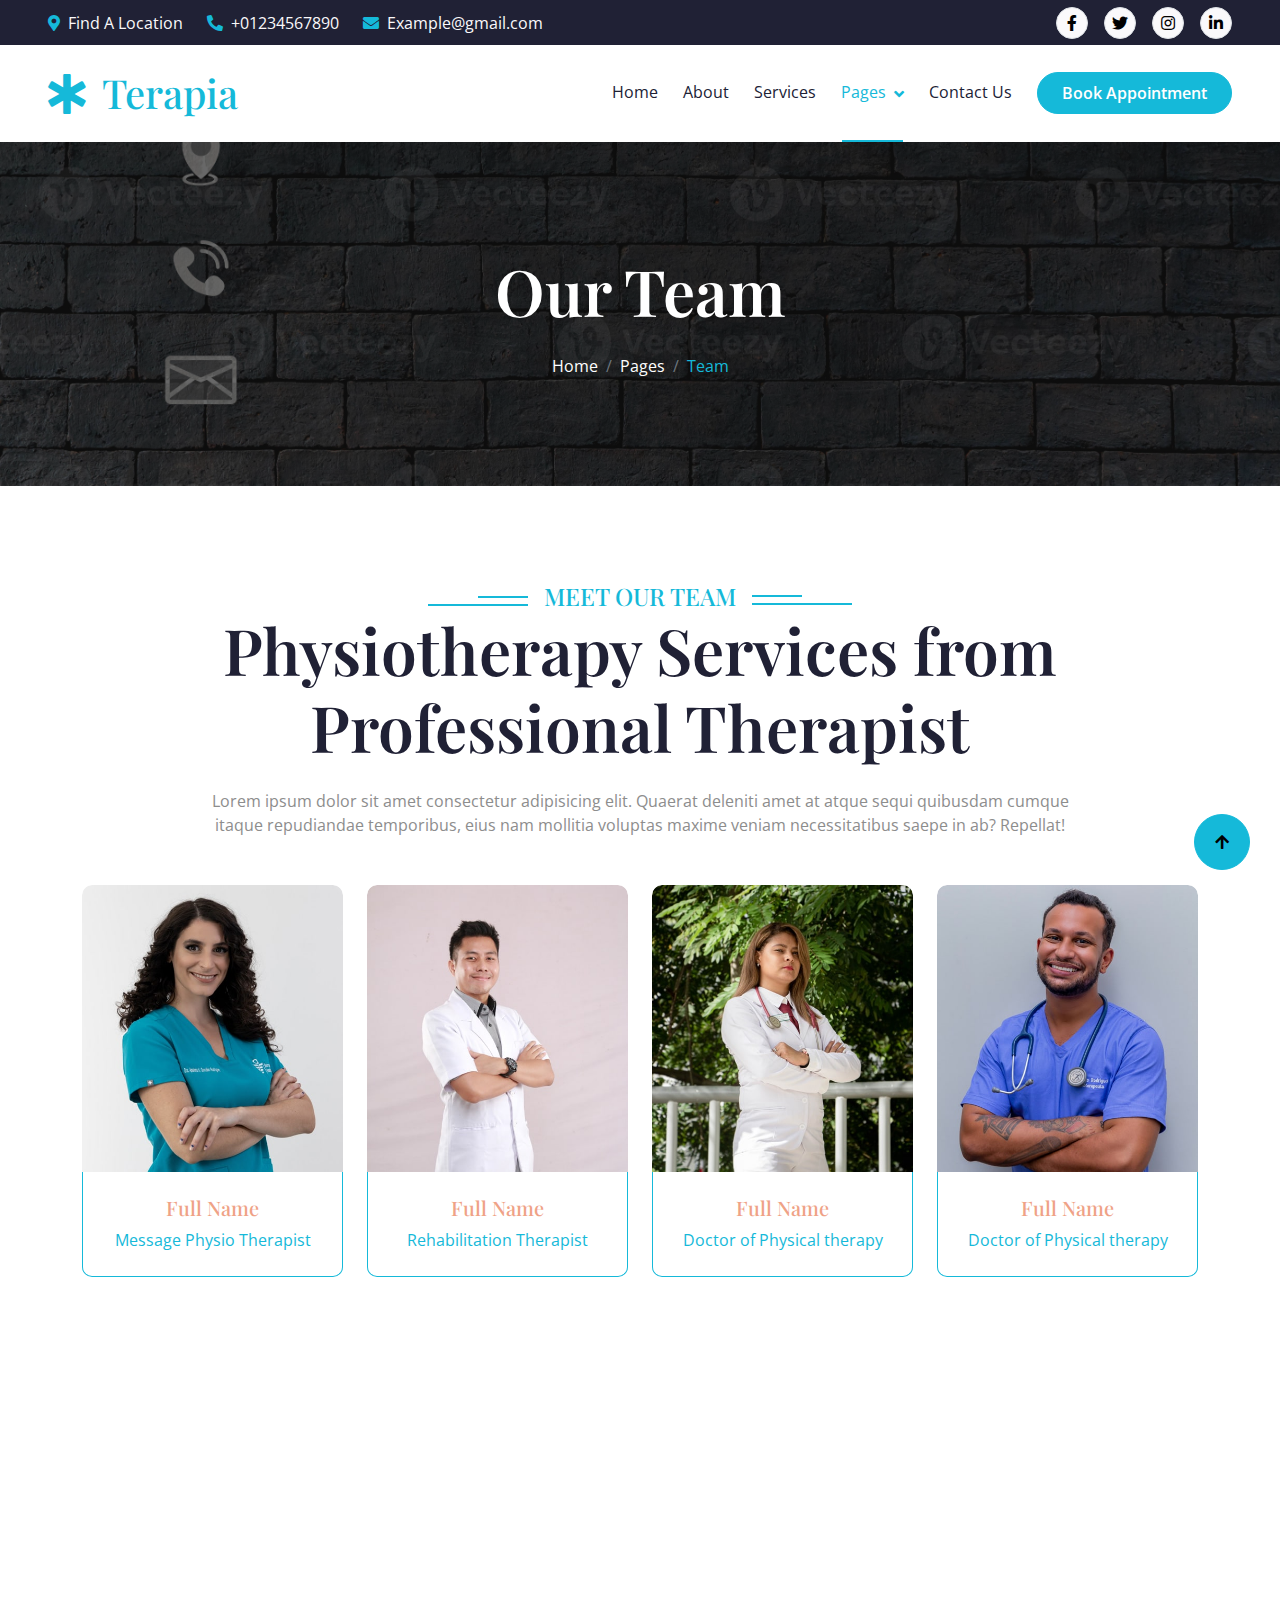
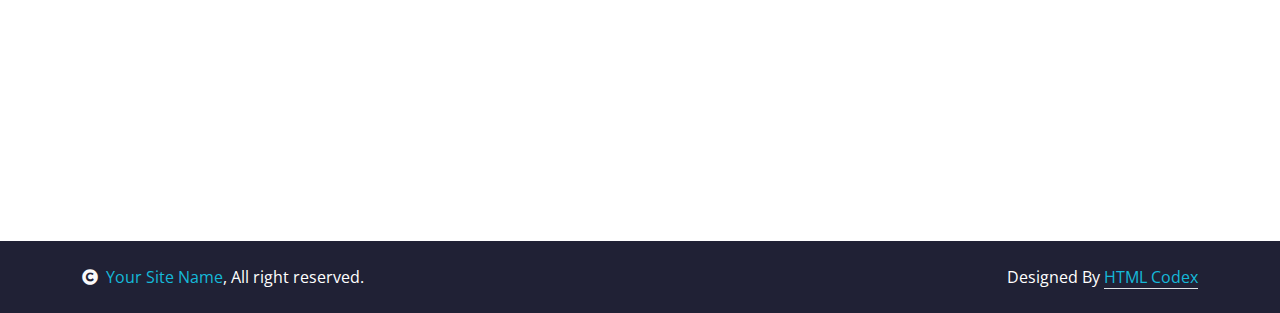
<file: team.html>
<!DOCTYPE html>
<html lang="en">

    <head>
        <meta charset="utf-8">
        <title>Terapia - Physical Therapy Website Template</title>
        <meta content="width=device-width, initial-scale=1.0" name="viewport">
        <meta content="" name="keywords">
        <meta content="" name="description">

        <!-- Google Web Fonts -->
        <link rel="preconnect" href="https://fonts.googleapis.com">
        <link rel="preconnect" href="https://fonts.gstatic.com" crossorigin>
        <link href="https://fonts.googleapis.com/css2?family=Open+Sans:wght@400;500;600&family=Playfair+Display:wght@400;500;600&display=swap" rel="stylesheet"> 

        <!-- Icon Font Stylesheet -->
        <link rel="stylesheet" href="https://use.fontawesome.com/releases/v5.15.4/css/all.css"/>
        <link href="https://cdn.jsdelivr.net/npm/bootstrap-icons@1.4.1/font/bootstrap-icons.css" rel="stylesheet">

        <!-- Libraries Stylesheet -->
        <link href="lib/animate/animate.min.css" rel="stylesheet">
        <link href="lib/owlcarousel/assets/owl.carousel.min.css" rel="stylesheet">


        <!-- Customized Bootstrap Stylesheet -->
        <link href="css/bootstrap.min.css" rel="stylesheet">

        <!-- Template Stylesheet -->
        <link href="css/style.css" rel="stylesheet">
    </head>

    <body>

        <!-- Spinner Start -->
        <div id="spinner" class="show bg-white position-fixed translate-middle w-100 vh-100 top-50 start-50 d-flex align-items-center justify-content-center">
            <div class="spinner-border text-primary" style="width: 3rem; height: 3rem;" role="status">
                <span class="sr-only">Loading...</span>
            </div>
        </div>
        <!-- Spinner End -->


        <!-- Topbar Start -->
        <div class="container-fluid bg-dark px-5 d-none d-lg-block">
            <div class="row gx-0 align-items-center" style="height: 45px;">
                <div class="col-lg-8 text-center text-lg-start mb-lg-0">
                    <div class="d-flex flex-wrap">
                        <a href="#" class="text-light me-4"><i class="fas fa-map-marker-alt text-primary me-2"></i>Find A Location</a>
                        <a href="#" class="text-light me-4"><i class="fas fa-phone-alt text-primary me-2"></i>+01234567890</a>
                        <a href="#" class="text-light me-0"><i class="fas fa-envelope text-primary me-2"></i>Example@gmail.com</a>
                    </div>
                </div>
                <div class="col-lg-4 text-center text-lg-end">
                    <div class="d-flex align-items-center justify-content-end">
                        <a href="#" class="btn btn-light btn-square border rounded-circle nav-fill me-3"><i class="fab fa-facebook-f"></i></a>
                        <a href="#" class="btn btn-light btn-square border rounded-circle nav-fill me-3"><i class="fab fa-twitter"></i></a>
                        <a href="#" class="btn btn-light btn-square border rounded-circle nav-fill me-3"><i class="fab fa-instagram"></i></a>
                        <a href="#" class="btn btn-light btn-square border rounded-circle nav-fill me-0"><i class="fab fa-linkedin-in"></i></a>
                    </div>
                </div>
            </div>
        </div>  
        <!-- Topbar End -->


        <!-- Navbar & Hero Start -->
        <div class="container-fluid position-relative p-0">
            <nav class="navbar navbar-expand-lg navbar-light bg-white px-4 px-lg-5 py-3 py-lg-0">
                <a href="index.html" class="navbar-brand p-0">
                    <h1 class="text-primary m-0"><i class="fas fa-star-of-life me-3"></i>Terapia</h1>
                    <!-- <img src="img/logo.png" alt="Logo"> -->
                </a>
                <button class="navbar-toggler" type="button" data-bs-toggle="collapse" data-bs-target="#navbarCollapse">
                    <span class="fa fa-bars"></span>
                </button>
                <div class="collapse navbar-collapse" id="navbarCollapse">
                    <div class="navbar-nav ms-auto py-0">
                        <a href="index.html" class="nav-item nav-link">Home</a>
                        <a href="about.html" class="nav-item nav-link">About</a>
                        <a href="service.html" class="nav-item nav-link">Services</a>
                        <div class="nav-item dropdown">
                            <a href="#" class="nav-link dropdown-toggle active" data-bs-toggle="dropdown">Pages</a>
                            <div class="dropdown-menu m-0">
                                <a href="appointment.html" class="dropdown-item">Appointment</a>
                                <a href="feature.html" class="dropdown-item">Features</a>
                                <a href="blog.html" class="dropdown-item">Our Blog</a>
                                <a href="team.html" class="dropdown-item active">Our Team</a>
                                <a href="testimonial.html" class="dropdown-item">Testimonial</a>
                                <a href="404.html" class="dropdown-item">404 Page</a>
                            </div>
                        </div>
                        <a href="contact.html" class="nav-item nav-link">Contact Us</a>
                    </div>
                    <a href="#" class="btn btn-primary rounded-pill text-white py-2 px-4 flex-wrap flex-sm-shrink-0">Book Appointment</a>
                </div>
            </nav>
        </div>
        <!-- Navbar End -->


        <!-- Header Start -->
        <div class="container-fluid bg-breadcrumb">
            <div class="container text-center py-5" style="max-width: 900px;">
                <h3 class="text-white display-3 mb-4 wow fadeInDown" data-wow-delay="0.1s">Our Team</h1>
                <ol class="breadcrumb justify-content-center mb-0 wow fadeInDown" data-wow-delay="0.3s">
                    <li class="breadcrumb-item"><a href="index.html">Home</a></li>
                    <li class="breadcrumb-item"><a href="#">Pages</a></li>
                    <li class="breadcrumb-item active text-primary">Team</li>
                </ol>    
            </div>
        </div>
        <!-- Header End -->


        <!-- Team Start -->
        <div class="container-fluid team py-5">
            <div class="container py-5">
                <div class="section-title mb-5 wow fadeInUp" data-wow-delay="0.1s">
                    <div class="sub-style">
                        <h4 class="sub-title px-3 mb-0">Meet our team</h4>
                    </div>
                    <h1 class="display-3 mb-4">Physiotherapy Services from Professional Therapist</h1>
                    <p class="mb-0">Lorem ipsum dolor sit amet consectetur adipisicing elit. Quaerat deleniti amet at atque sequi quibusdam cumque itaque repudiandae temporibus, eius nam mollitia voluptas maxime veniam necessitatibus saepe in ab? Repellat!</p>
                </div>
                <div class="row g-4 justify-content-center">
                    <div class="col-md-6 col-lg-6 col-xl-3 wow fadeInUp" data-wow-delay="0.1s">
                        <div class="team-item rounded">
                            <div class="team-img rounded-top h-100">
                                <img src="img/team-1.jpg" class="img-fluid rounded-top w-100" alt="">
                                <div class="team-icon d-flex justify-content-center">
                                    <a class="btn btn-square btn-primary text-white rounded-circle mx-1" href=""><i class="fab fa-facebook-f"></i></a>
                                    <a class="btn btn-square btn-primary text-white rounded-circle mx-1" href=""><i class="fab fa-twitter"></i></a>
                                    <a class="btn btn-square btn-primary text-white rounded-circle mx-1" href=""><i class="fab fa-instagram"></i></a>
                                    <a class="btn btn-square btn-primary text-white rounded-circle mx-1" href=""><i class="fab fa-linkedin-in"></i></a>
                                </div>
                            </div>
                            <div class="team-content text-center border border-primary border-top-0 rounded-bottom p-4">
                                <h5>Full Name</h5>
                                <p class="mb-0">Message Physio Therapist</p>
                            </div>
                        </div>
                    </div>
                    <div class="col-md-6 col-lg-6 col-xl-3 wow fadeInUp" data-wow-delay="0.3s">
                        <div class="team-item rounded">
                            <div class="team-img rounded-top h-100">
                                <img src="img/team-2.jpg" class="img-fluid rounded-top w-100" alt="">
                                <div class="team-icon d-flex justify-content-center">
                                    <a class="btn btn-square btn-primary text-white rounded-circle mx-1" href=""><i class="fab fa-facebook-f"></i></a>
                                    <a class="btn btn-square btn-primary text-white rounded-circle mx-1" href=""><i class="fab fa-twitter"></i></a>
                                    <a class="btn btn-square btn-primary text-white rounded-circle mx-1" href=""><i class="fab fa-instagram"></i></a>
                                    <a class="btn btn-square btn-primary text-white rounded-circle mx-1" href=""><i class="fab fa-linkedin-in"></i></a>
                                </div>
                            </div>
                            <div class="team-content text-center border border-primary border-top-0 rounded-bottom p-4">
                                <h5>Full Name</h5>
                                <p class="mb-0">Rehabilitation Therapist</p>
                            </div>
                        </div>
                    </div>
                    <div class="col-md-6 col-lg-6 col-xl-3 wow fadeInUp" data-wow-delay="0.5s">
                        <div class="team-item rounded">
                            <div class="team-img rounded-top h-100">
                                <img src="img/team-3.jpg" class="img-fluid rounded-top w-100" alt="">
                                <div class="team-icon d-flex justify-content-center">
                                    <a class="btn btn-square btn-primary text-white rounded-circle mx-1" href=""><i class="fab fa-facebook-f"></i></a>
                                    <a class="btn btn-square btn-primary text-white rounded-circle mx-1" href=""><i class="fab fa-twitter"></i></a>
                                    <a class="btn btn-square btn-primary text-white rounded-circle mx-1" href=""><i class="fab fa-instagram"></i></a>
                                    <a class="btn btn-square btn-primary text-white rounded-circle mx-1" href=""><i class="fab fa-linkedin-in"></i></a>
                                </div>
                            </div>
                            <div class="team-content text-center border border-primary border-top-0 rounded-bottom p-4">
                                <h5>Full Name</h5>
                                <p class="mb-0">Doctor of Physical therapy</p>
                            </div>
                        </div>
                    </div>
                    <div class="col-md-6 col-lg-6 col-xl-3 wow fadeInUp" data-wow-delay="0.7s">
                        <div class="team-item rounded">
                            <div class="team-img rounded-top h-100">
                                <img src="img/team-4.jpg" class="img-fluid rounded-top w-100" alt="">
                                <div class="team-icon d-flex justify-content-center">
                                    <a class="btn btn-square btn-primary text-white rounded-circle mx-1" href=""><i class="fab fa-facebook-f"></i></a>
                                    <a class="btn btn-square btn-primary text-white rounded-circle mx-1" href=""><i class="fab fa-twitter"></i></a>
                                    <a class="btn btn-square btn-primary text-white rounded-circle mx-1" href=""><i class="fab fa-instagram"></i></a>
                                    <a class="btn btn-square btn-primary text-white rounded-circle mx-1" href=""><i class="fab fa-linkedin-in"></i></a>
                                </div>
                            </div>
                            <div class="team-content text-center border border-primary border-top-0 rounded-bottom p-4">
                                <h5>Full Name</h5>
                                <p class="mb-0">Doctor of Physical therapy</p>
                            </div>
                        </div>
                    </div>
                </div>
            </div>
        </div>
        <!-- Team End -->


        <!-- Footer Start -->
        <div class="container-fluid footer py-5 wow fadeIn" data-wow-delay="0.2s">
            <div class="container py-5">
                <div class="row g-5">
                    <div class="col-md-6 col-lg-6 col-xl-3">
                        <div class="footer-item d-flex flex-column">
                            <h4 class="text-white mb-4"><i class="fas fa-star-of-life me-3"></i>Terapia</h4>
                            <p>Lorem ipsum dolor sit amet consectetur adipisicing elit. Delectus dolorem impedit eos autem dolores laudantium quia, qui similique
                            </p>
                            <div class="d-flex align-items-center">
                                <i class="fas fa-share fa-2x text-white me-2"></i>
                                <a class="btn-square btn btn-primary text-white rounded-circle mx-1" href=""><i class="fab fa-facebook-f"></i></a>
                                <a class="btn-square btn btn-primary text-white rounded-circle mx-1" href=""><i class="fab fa-twitter"></i></a>
                                <a class="btn-square btn btn-primary text-white rounded-circle mx-1" href=""><i class="fab fa-instagram"></i></a>
                                <a class="btn-square btn btn-primary text-white rounded-circle mx-1" href=""><i class="fab fa-linkedin-in"></i></a>
                            </div>
                        </div>
                    </div>
                    <div class="col-md-6 col-lg-6 col-xl-3">
                        <div class="footer-item d-flex flex-column">
                            <h4 class="mb-4 text-white">Quick Links</h4>
                            <a href=""><i class="fas fa-angle-right me-2"></i> About Us</a>
                            <a href=""><i class="fas fa-angle-right me-2"></i> Contact Us</a>
                            <a href=""><i class="fas fa-angle-right me-2"></i> Privacy Policy</a>
                            <a href=""><i class="fas fa-angle-right me-2"></i> Terms & Conditions</a>
                            <a href=""><i class="fas fa-angle-right me-2"></i> Our Blog & News</a>
                            <a href=""><i class="fas fa-angle-right me-2"></i> Our Team</a>
                        </div>
                    </div>
                    <div class="col-md-6 col-lg-6 col-xl-3">
                        <div class="footer-item d-flex flex-column">
                            <h4 class="mb-4 text-white">Terapia Services</h4>
                            <a href=""><i class="fas fa-angle-right me-2"></i> All Services</a>
                            <a href=""><i class="fas fa-angle-right me-2"></i> Physiotherapy</a>
                            <a href=""><i class="fas fa-angle-right me-2"></i> Diagnostics</a>
                            <a href=""><i class="fas fa-angle-right me-2"></i> Manual Therapy</a>
                            <a href=""><i class="fas fa-angle-right me-2"></i> Massage Therapy</a>
                            <a href=""><i class="fas fa-angle-right me-2"></i> Rehabilitation</a>
                        </div>
                    </div>
                    <div class="col-md-6 col-lg-6 col-xl-3">
                        <div class="footer-item d-flex flex-column">
                            <h4 class="mb-4 text-white">Contact Info</h4>
                            <a href=""><i class="fa fa-map-marker-alt me-2"></i> 123 Street, New York, USA</a>
                            <a href=""><i class="fas fa-envelope me-2"></i> info@example.com</a>
                            <a href=""><i class="fas fa-envelope me-2"></i> info@example.com</a>
                            <a href=""><i class="fas fa-phone me-2"></i> +012 345 67890</a>
                            <a href="" class="mb-3"><i class="fas fa-print me-2"></i> +012 345 67890</a>
                        </div>
                    </div>
                </div>
            </div>
        </div>
        <!-- Footer End -->
        
        <!-- Copyright Start -->
        <div class="container-fluid copyright py-4">
            <div class="container">
                <div class="row g-4 align-items-center">
                    <div class="col-md-6 text-center text-md-start mb-md-0">
                        <span class="text-white"><a href="#"><i class="fas fa-copyright text-light me-2"></i>Your Site Name</a>, All right reserved.</span>
                    </div>
                    <div class="col-md-6 text-center text-md-end text-white">
                        <!--/*** This template is free as long as you keep the below author’s credit link/attribution link/backlink. ***/-->
                        <!--/*** If you'd like to use the template without the below author’s credit link/attribution link/backlink, ***/-->
                        <!--/*** you can purchase the Credit Removal License from "https://htmlcodex.com/credit-removal". ***/-->
                        Designed By <a class="border-bottom" href="https://htmlcodex.com">HTML Codex</a>
                    </div>
                </div>
            </div>
        </div>
        <!-- Copyright End -->

        <!-- Back to Top -->
        <a href="#" class="btn btn-primary btn-lg-square back-to-top"><i class="fa fa-arrow-up"></i></a>   

        
        <!-- JavaScript Libraries -->
        <script src="https://ajax.googleapis.com/ajax/libs/jquery/3.6.4/jquery.min.js"></script>
        <script src="https://cdn.jsdelivr.net/npm/bootstrap@5.0.0/dist/js/bootstrap.bundle.min.js"></script>
        <script src="lib/wow/wow.min.js"></script>
        <script src="lib/easing/easing.min.js"></script>
        <script src="lib/waypoints/waypoints.min.js"></script>
        <script src="lib/owlcarousel/owl.carousel.min.js"></script>
        

        <!-- Template Javascript -->
        <script src="js/main.js"></script>
        
    </body>

</html>
</file>
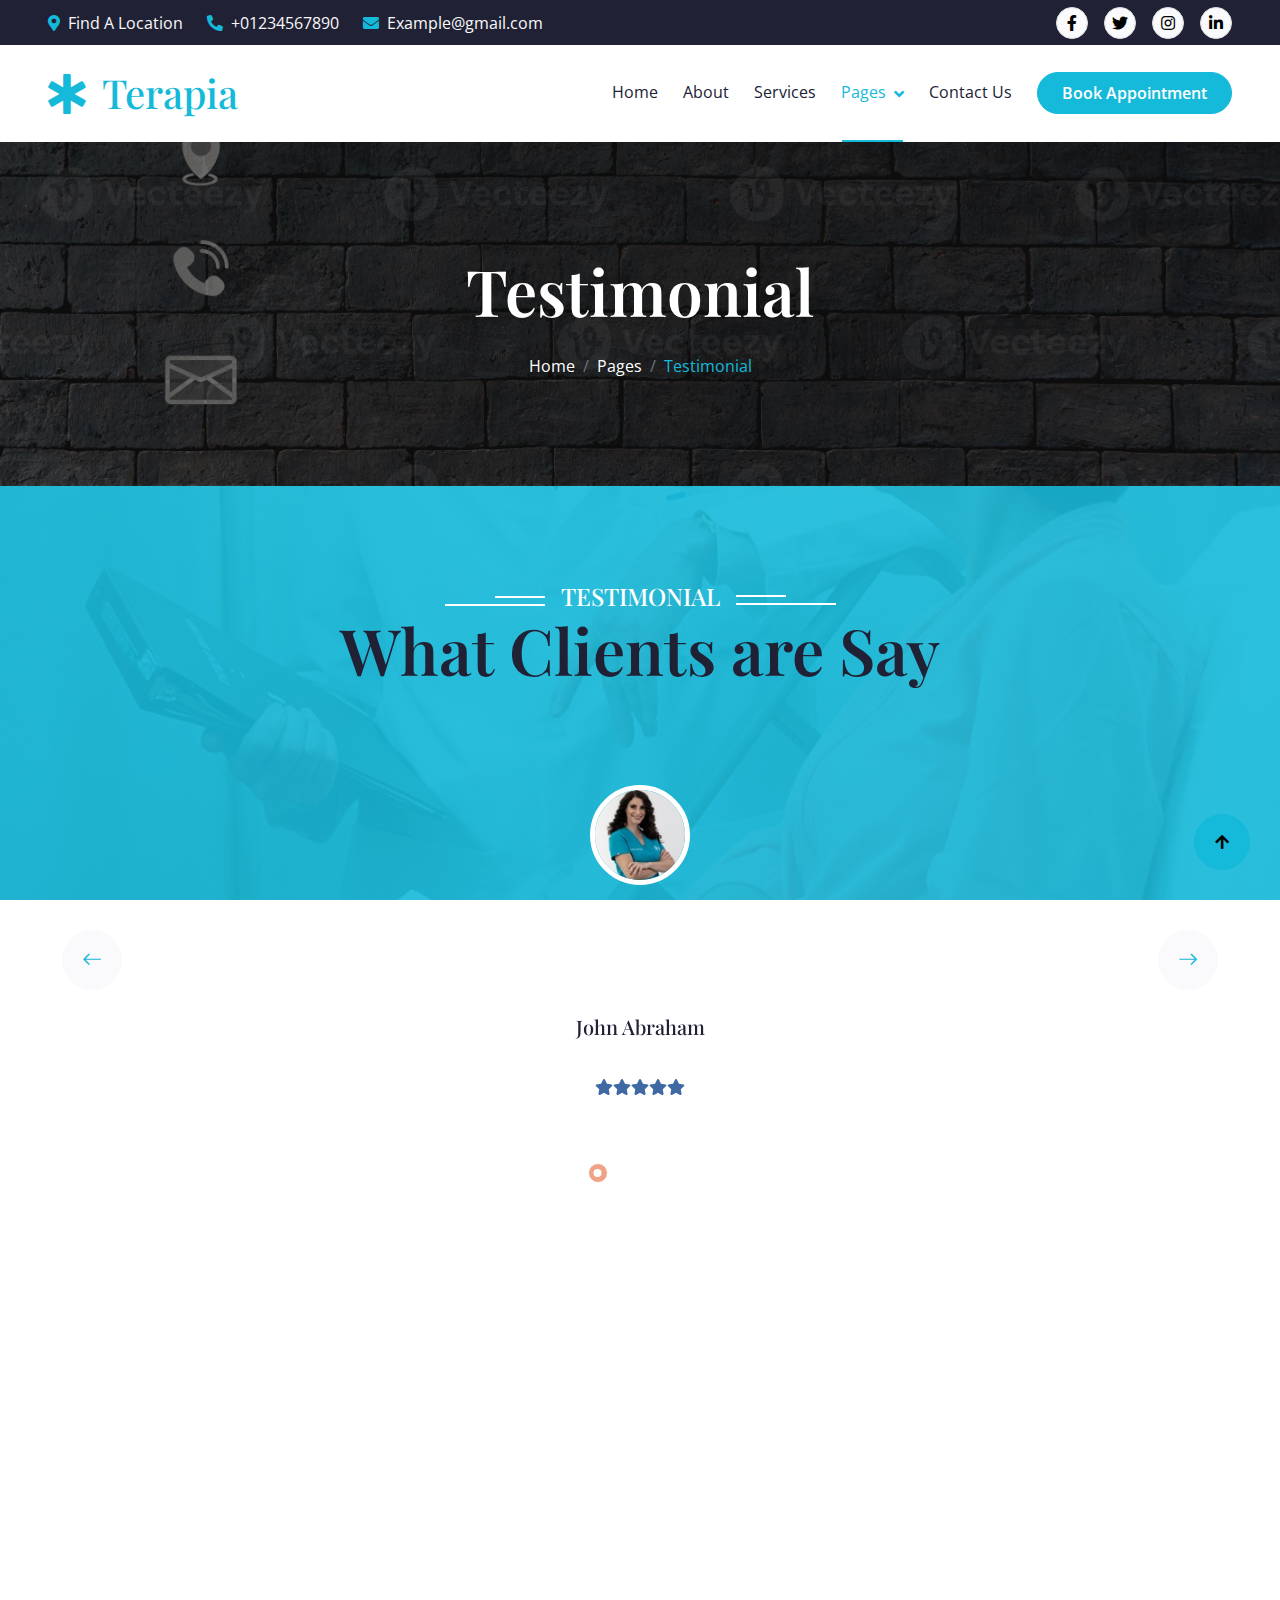
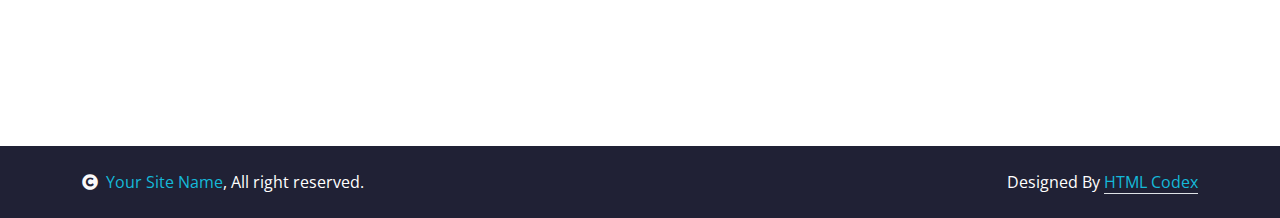
<file: testimonial.html>
<!DOCTYPE html>
<html lang="en">

    <head>
        <meta charset="utf-8">
        <title>Terapia - Physical Therapy Website Template</title>
        <meta content="width=device-width, initial-scale=1.0" name="viewport">
        <meta content="" name="keywords">
        <meta content="" name="description">

        <!-- Google Web Fonts -->
        <link rel="preconnect" href="https://fonts.googleapis.com">
        <link rel="preconnect" href="https://fonts.gstatic.com" crossorigin>
        <link href="https://fonts.googleapis.com/css2?family=Open+Sans:wght@400;500;600&family=Playfair+Display:wght@400;500;600&display=swap" rel="stylesheet"> 

        <!-- Icon Font Stylesheet -->
        <link rel="stylesheet" href="https://use.fontawesome.com/releases/v5.15.4/css/all.css"/>
        <link href="https://cdn.jsdelivr.net/npm/bootstrap-icons@1.4.1/font/bootstrap-icons.css" rel="stylesheet">

        <!-- Libraries Stylesheet -->
        <link href="lib/animate/animate.min.css" rel="stylesheet">
        <link href="lib/owlcarousel/assets/owl.carousel.min.css" rel="stylesheet">


        <!-- Customized Bootstrap Stylesheet -->
        <link href="css/bootstrap.min.css" rel="stylesheet">

        <!-- Template Stylesheet -->
        <link href="css/style.css" rel="stylesheet">
    </head>

    <body>

        <!-- Spinner Start -->
        <div id="spinner" class="show bg-white position-fixed translate-middle w-100 vh-100 top-50 start-50 d-flex align-items-center justify-content-center">
            <div class="spinner-border text-primary" style="width: 3rem; height: 3rem;" role="status">
                <span class="sr-only">Loading...</span>
            </div>
        </div>
        <!-- Spinner End -->


        <!-- Topbar Start -->
        <div class="container-fluid bg-dark px-5 d-none d-lg-block">
            <div class="row gx-0 align-items-center" style="height: 45px;">
                <div class="col-lg-8 text-center text-lg-start mb-lg-0">
                    <div class="d-flex flex-wrap">
                        <a href="#" class="text-light me-4"><i class="fas fa-map-marker-alt text-primary me-2"></i>Find A Location</a>
                        <a href="#" class="text-light me-4"><i class="fas fa-phone-alt text-primary me-2"></i>+01234567890</a>
                        <a href="#" class="text-light me-0"><i class="fas fa-envelope text-primary me-2"></i>Example@gmail.com</a>
                    </div>
                </div>
                <div class="col-lg-4 text-center text-lg-end">
                    <div class="d-flex align-items-center justify-content-end">
                        <a href="#" class="btn btn-light btn-square border rounded-circle nav-fill me-3"><i class="fab fa-facebook-f"></i></a>
                        <a href="#" class="btn btn-light btn-square border rounded-circle nav-fill me-3"><i class="fab fa-twitter"></i></a>
                        <a href="#" class="btn btn-light btn-square border rounded-circle nav-fill me-3"><i class="fab fa-instagram"></i></a>
                        <a href="#" class="btn btn-light btn-square border rounded-circle nav-fill me-0"><i class="fab fa-linkedin-in"></i></a>
                    </div>
                </div>
            </div>
        </div>
        <!-- Topbar End -->


        <!-- Navbar & Hero Start -->
        <div class="container-fluid position-relative p-0">
            <nav class="navbar navbar-expand-lg navbar-light bg-white px-4 px-lg-5 py-3 py-lg-0">
                <a href="index.html" class="navbar-brand p-0">
                    <h1 class="text-primary m-0"><i class="fas fa-star-of-life me-3"></i>Terapia</h1>
                    <!-- <img src="img/logo.png" alt="Logo"> -->
                </a>
                <button class="navbar-toggler" type="button" data-bs-toggle="collapse" data-bs-target="#navbarCollapse">
                    <span class="fa fa-bars"></span>
                </button>
                <div class="collapse navbar-collapse" id="navbarCollapse">
                    <div class="navbar-nav ms-auto py-0">
                        <a href="index.html" class="nav-item nav-link">Home</a>
                        <a href="about.html" class="nav-item nav-link">About</a>
                        <a href="service.html" class="nav-item nav-link">Services</a>
                        <div class="nav-item dropdown">
                            <a href="#" class="nav-link dropdown-toggle active" data-bs-toggle="dropdown">Pages</a>
                            <div class="dropdown-menu m-0">
                                <a href="appointment.html" class="dropdown-item">Appointment</a>
                                <a href="feature.html" class="dropdown-item">Features</a>
                                <a href="blog.html" class="dropdown-item">Our Blog</a>
                                <a href="team.html" class="dropdown-item">Our Team</a>
                                <a href="testimonial.html" class="dropdown-item active">Testimonial</a>
                                <a href="404.html" class="dropdown-item">404 Page</a>
                            </div>
                        </div>
                        <a href="contact.html" class="nav-item nav-link">Contact Us</a>
                    </div>
                    <a href="#" class="btn btn-primary rounded-pill text-white py-2 px-4 flex-wrap flex-sm-shrink-0">Book Appointment</a>
                </div>
            </nav>
        </div>
        <!-- Navbar End -->


        <!-- Header Start -->
        <div class="container-fluid bg-breadcrumb">
            <div class="container text-center py-5" style="max-width: 900px;">
                <h3 class="text-white display-3 mb-4 wow fadeInDown" data-wow-delay="0.1s">Testimonial</h1>
                <ol class="breadcrumb justify-content-center mb-0 wow fadeInDown" data-wow-delay="0.3s">
                    <li class="breadcrumb-item"><a href="index.html">Home</a></li>
                    <li class="breadcrumb-item"><a href="#">Pages</a></li>
                    <li class="breadcrumb-item active text-primary">Testimonial</li>
                </ol>    
            </div>
        </div>
        <!-- Header End -->


        <!-- Testimonial Start -->
        <div class="container-fluid testimonial py-5 wow zoomInDown" data-wow-delay="0.1s">
            <div class="container py-5">
                <div class="section-title mb-5">
                    <div class="sub-style">
                        <h4 class="sub-title text-white px-3 mb-0">Testimonial</h4>
                    </div>
                    <h1 class="display-3 mb-4">What Clients are Say</h1>
                </div>
                <div class="testimonial-carousel owl-carousel">
                    <div class="testimonial-item">
                        <div class="testimonial-inner p-5">
                            <div class="testimonial-inner-img mb-4">
                                <img src="img/testimonial-img.jpg" class="img-fluid rounded-circle" alt="">
                            </div>
                            <p class="text-white fs-7">Lorem ipsum dolor, sit amet consectetur adipisicing elit. Asperiores nemo facilis tempora esse explicabo sed! Dignissimos quia ullam pariatur blanditiis sed voluptatum. Totam aut quidem laudantium tempora. Minima, saepe earum!
                            </p>
                            <div class="text-center">
                                <h5 class="mb-2">John Abraham</h5>
                                <p class="mb-2 text-white-50">New York, USA</p>
                                <div class="d-flex justify-content-center">
                                    <i class="fas fa-star text-secondary"></i>
                                    <i class="fas fa-star text-secondary"></i>
                                    <i class="fas fa-star text-secondary"></i>
                                    <i class="fas fa-star text-secondary"></i>
                                    <i class="fas fa-star text-secondary"></i>
                                </div>
                            </div>
                        </div>
                    </div>
                    <div class="testimonial-item">
                        <div class="testimonial-inner p-5">
                            <div class="testimonial-inner-img mb-4">
                                <img src="img/testimonial-img.jpg" class="img-fluid rounded-circle" alt="">
                            </div>
                            <p class="text-white fs-7">Lorem ipsum dolor, sit amet consectetur adipisicing elit. Asperiores nemo facilis tempora esse explicabo sed! Dignissimos quia ullam pariatur blanditiis sed voluptatum. Totam aut quidem laudantium tempora. Minima, saepe earum!
                            </p>
                            <div class="text-center">
                                <h5 class="mb-2">John Abraham</h5>
                                <p class="mb-2 text-white-50">New York, USA</p>
                                <div class="d-flex justify-content-center">
                                    <i class="fas fa-star text-secondary"></i>
                                    <i class="fas fa-star text-secondary"></i>
                                    <i class="fas fa-star text-secondary"></i>
                                    <i class="fas fa-star text-secondary"></i>
                                    <i class="fas fa-star text-secondary"></i>
                                </div>
                            </div>
                        </div>
                    </div>
                    <div class="testimonial-item">
                        <div class="testimonial-inner p-5">
                            <div class="testimonial-inner-img mb-4">
                                <img src="img/testimonial-img.jpg" class="img-fluid rounded-circle" alt="">
                            </div>
                            <p class="text-white fs-7">Lorem ipsum dolor, sit amet consectetur adipisicing elit. Asperiores nemo facilis tempora esse explicabo sed! Dignissimos quia ullam pariatur blanditiis sed voluptatum. Totam aut quidem laudantium tempora. Minima, saepe earum!
                            </p>
                            <div class="text-center">
                                <h5 class="mb-2">John Abraham</h5>
                                <p class="mb-2 text-white-50">New York, USA</p>
                                <div class="d-flex justify-content-center">
                                    <i class="fas fa-star text-secondary"></i>
                                    <i class="fas fa-star text-secondary"></i>
                                    <i class="fas fa-star text-secondary"></i>
                                    <i class="fas fa-star text-secondary"></i>
                                    <i class="fas fa-star text-secondary"></i>
                                </div>
                            </div>
                        </div>
                    </div>
                </div>
            </div>
        </div>
        <!-- Testimonial End -->


        <!-- Footer Start -->
        <div class="container-fluid footer py-5 wow fadeIn" data-wow-delay="0.2s">
            <div class="container py-5">
                <div class="row g-5">
                    <div class="col-md-6 col-lg-6 col-xl-3">
                        <div class="footer-item d-flex flex-column">
                            <h4 class="text-white mb-4"><i class="fas fa-star-of-life me-3"></i>Terapia</h4>
                            <p>Lorem ipsum dolor sit amet consectetur adipisicing elit. Delectus dolorem impedit eos autem dolores laudantium quia, qui similique
                            </p>
                            <div class="d-flex align-items-center">
                                <i class="fas fa-share fa-2x text-white me-2"></i>
                                <a class="btn-square btn btn-primary text-white rounded-circle mx-1" href=""><i class="fab fa-facebook-f"></i></a>
                                <a class="btn-square btn btn-primary text-white rounded-circle mx-1" href=""><i class="fab fa-twitter"></i></a>
                                <a class="btn-square btn btn-primary text-white rounded-circle mx-1" href=""><i class="fab fa-instagram"></i></a>
                                <a class="btn-square btn btn-primary text-white rounded-circle mx-1" href=""><i class="fab fa-linkedin-in"></i></a>
                            </div>
                        </div>
                    </div>
                    <div class="col-md-6 col-lg-6 col-xl-3">
                        <div class="footer-item d-flex flex-column">
                            <h4 class="mb-4 text-white">Quick Links</h4>
                            <a href=""><i class="fas fa-angle-right me-2"></i> About Us</a>
                            <a href=""><i class="fas fa-angle-right me-2"></i> Contact Us</a>
                            <a href=""><i class="fas fa-angle-right me-2"></i> Privacy Policy</a>
                            <a href=""><i class="fas fa-angle-right me-2"></i> Terms & Conditions</a>
                            <a href=""><i class="fas fa-angle-right me-2"></i> Our Blog & News</a>
                            <a href=""><i class="fas fa-angle-right me-2"></i> Our Team</a>
                        </div>
                    </div>
                    <div class="col-md-6 col-lg-6 col-xl-3">
                        <div class="footer-item d-flex flex-column">
                            <h4 class="mb-4 text-white">Terapia Services</h4>
                            <a href=""><i class="fas fa-angle-right me-2"></i> All Services</a>
                            <a href=""><i class="fas fa-angle-right me-2"></i> Physiotherapy</a>
                            <a href=""><i class="fas fa-angle-right me-2"></i> Diagnostics</a>
                            <a href=""><i class="fas fa-angle-right me-2"></i> Manual Therapy</a>
                            <a href=""><i class="fas fa-angle-right me-2"></i> Massage Therapy</a>
                            <a href=""><i class="fas fa-angle-right me-2"></i> Rehabilitation</a>
                        </div>
                    </div>
                    <div class="col-md-6 col-lg-6 col-xl-3">
                        <div class="footer-item d-flex flex-column">
                            <h4 class="mb-4 text-white">Contact Info</h4>
                            <a href=""><i class="fa fa-map-marker-alt me-2"></i> 123 Street, New York, USA</a>
                            <a href=""><i class="fas fa-envelope me-2"></i> info@example.com</a>
                            <a href=""><i class="fas fa-envelope me-2"></i> info@example.com</a>
                            <a href=""><i class="fas fa-phone me-2"></i> +012 345 67890</a>
                            <a href="" class="mb-3"><i class="fas fa-print me-2"></i> +012 345 67890</a>
                        </div>
                    </div>
                </div>
            </div>
        </div>
        <!-- Footer End -->
        
        <!-- Copyright Start -->
        <div class="container-fluid copyright py-4">
            <div class="container">
                <div class="row g-4 align-items-center">
                    <div class="col-md-6 text-center text-md-start mb-md-0">
                        <span class="text-white"><a href="#"><i class="fas fa-copyright text-light me-2"></i>Your Site Name</a>, All right reserved.</span>
                    </div>
                    <div class="col-md-6 text-center text-md-end text-white">
                        <!--/*** This template is free as long as you keep the below author’s credit link/attribution link/backlink. ***/-->
                        <!--/*** If you'd like to use the template without the below author’s credit link/attribution link/backlink, ***/-->
                        <!--/*** you can purchase the Credit Removal License from "https://htmlcodex.com/credit-removal". ***/-->
                        Designed By <a class="border-bottom" href="https://htmlcodex.com">HTML Codex</a>
                    </div>
                </div>
            </div>
        </div>
        <!-- Copyright End -->

        <!-- Back to Top -->
        <a href="#" class="btn btn-primary btn-lg-square back-to-top"><i class="fa fa-arrow-up"></i></a>   

        
        <!-- JavaScript Libraries -->
        <script src="https://ajax.googleapis.com/ajax/libs/jquery/3.6.4/jquery.min.js"></script>
        <script src="https://cdn.jsdelivr.net/npm/bootstrap@5.0.0/dist/js/bootstrap.bundle.min.js"></script>
        <script src="lib/wow/wow.min.js"></script>
        <script src="lib/easing/easing.min.js"></script>
        <script src="lib/waypoints/waypoints.min.js"></script>
        <script src="lib/owlcarousel/owl.carousel.min.js"></script>
        

        <!-- Template Javascript -->
        <script src="js/main.js"></script>
        
    </body>

</html>
</file>
<file: css/style.css>
/*** Spinner Start ***/
/*** Spinner ***/
#spinner {
    opacity: 0;
    visibility: hidden;
    transition: opacity .5s ease-out, visibility 0s linear .5s;
    z-index: 99999;
}

#spinner.show {
    transition: opacity .5s ease-out, visibility 0s linear 0s;
    visibility: visible;
    opacity: 1;
}

/*** Spinner End ***/

.back-to-top {
    position: fixed;
    right: 30px;
    bottom: 30px;
    display: flex;
    width: 45px;
    height: 45px;
    align-items: center;
    justify-content: center;
    transition: 0.5s;
    z-index: 99;
}

/*** Button Start ***/
.btn {
    font-weight: 600;
    transition: .5s;
}

.btn-square {
    width: 32px;
    height: 32px;
}

.btn-sm-square {
    width: 34px;
    height: 34px;
}

.btn-md-square {
    width: 44px;
    height: 44px;
}

.btn-lg-square {
    width: 56px;
    height: 56px;
}

.btn-square,
.btn-sm-square,
.btn-md-square,
.btn-lg-square {
    padding: 0;
    display: flex;
    align-items: center;
    justify-content: center;
    font-weight: normal;
    border-radius: 50%;
}

.btn.btn-primary {
    box-shadow: inset 0 0 0 0 var(--bs-primary);
}

.btn.btn-primary:hover {
    box-shadow: inset 300px 0 0 0 var(--bs-light) !important;
    color: var(--bs-primary) !important;
}

.btn.btn-light {
    box-shadow: inset 0 0 0 0 var(--bs-primary);
}

.btn.btn-light:hover {
    box-shadow: inset 300px 0 0 0 var(--bs-primary);
    color: var(--bs-light) !important;
}

.btn-hover {
    transition: 0.5s;
}

.btn-hover:hover {
    color: var(--bs-secondary) !important;
}

/*** Section Title Start ***/
.section-title {
    max-width: 900px;
    text-align: center;
    margin: 0 auto;
}

.section-title .sub-style {
    position: relative;
    display: inline-block;
    text-transform: uppercase;
    color: var(--bs-primary);
}

.section-title .sub-style::before {
    content: "";
    width: 100px;
    position: absolute;
    top: 50%;
    left: 0;
    transform: translateY(-50%);
    margin-top: 8px;
    margin-left: -100px;
    border: 1px solid var(--bs-primary) !important;
}

.section-title .sub-style::after {
    content: "";
    width: 50px;
    position: absolute;
    top: 50%;
    left: 0;
    transform: translateY(-50%);
    margin-bottom: 5px;
    margin-left: -50px;
    border: 1px solid var(--bs-primary) !important;
}

.sub-title {
    position: relative;
    display: inline-block;
    text-transform: uppercase;
    color: var(--bs-primary);
}

.sub-title::before {
    content: "";
    width: 100px;
    position: absolute;
    top: 50%;
    right: 0;
    transform: translateY(-50%);
    margin-top: 8px;
    margin-right: -100px;
    border: 1px solid var(--bs-primary) !important;
}

.sub-title::after {
    content: "";
    width: 50px;
    position: absolute;
    top: 50%;
    right: 0;
    transform: translateY(-50%);
    margin-bottom: 8px;
    margin-right: -50px;
    border: 1px solid var(--bs-primary) !important;
}


/*** Topbar Start ***/
.fixed-top .container {
    transition: 0.5s;
}

.topbar {
    padding: 2px 10px 2px 20px;
    background: var(--bs-primary) !important;
}

.topbar a,
.topbar a i {
    transition: 0.5s;
}

.topbar a:hover,
.topbar a i:hover {
    color: var(--bs-secondary) !important;
}

/* secondary color override */

.text-secondary {
    color: #3e69a3 !important;
}


@media (max-width: 576px) {
    .topbar {
        display: none;
    }
}

/*** Topbar End ***/


/*** Navbar ***/
.navbar-light .navbar-nav .nav-link {
    font-family: 'Open Sans', sans-serif;
    position: relative;
    margin-right: 25px;
    padding: 35px 0;
    color: var(--bs-dark) !important;
    font-size: 16px;
    font-weight: 400;
    outline: none;
    transition: .5s;
}

.sticky-top.navbar-light .navbar-nav .nav-link {
    padding: 20px 0;
    color: var(--dark) !important;
}

.navbar-light .navbar-nav .nav-link:hover,
.navbar-light .navbar-nav .nav-link.active {
    color: var(--bs-primary) !important;
}

.navbar-light .navbar-brand img {
    max-height: 50px;
    transition: .5s;
}

.sticky-top.navbar-light .navbar-brand img {
    max-height: 45px;
}

.navbar .dropdown-toggle::after {
    border: none;
    content: "\f107";
    font-family: "Font Awesome 5 Free";
    font-weight: 600;
    vertical-align: middle;
    margin-left: 8px;
}

@media (min-width: 1200px) {
    .navbar .nav-item .dropdown-menu {
        display: block;
        visibility: hidden;
        top: 100%;
        transform: rotateX(-75deg);
        transform-origin: 0% 0%;
        border: 0;
        border-radius: 10px;
        transition: .5s;
        opacity: 0;
    }
}

.dropdown .dropdown-menu a:hover {
    background: var(--bs-primary);
    color: var(--bs-white);
}

.navbar .nav-item:hover .dropdown-menu {
    transform: rotateX(0deg);
    visibility: visible;
    background: var(--bs-light) !important;
    transition: .5s;
    opacity: 1;
}

@media (max-width: 991.98px) {
    .sticky-top.navbar-light {
        position: relative;
        background: var(--bs-white);
    }

    .navbar.navbar-expand-lg .navbar-toggler {
        padding: 10px 20px;
        border: 1px solid var(--bs-primary);
        color: var(--bs-primary);
    }

    .navbar-light .navbar-collapse {
        margin-top: 15px;
        border-top: 1px solid #DDDDDD;
    }

    .navbar-light .navbar-nav .nav-link,
    .sticky-top.navbar-light .navbar-nav .nav-link {
        padding: 10px 0;
        margin-left: 0;
        color: var(--bs-dark) !important;
    }

    .navbar-light .navbar-brand img {
        max-height: 45px;
    }
}

@media (min-width: 992px) {
    .navbar-light {
        position: absolute;
        width: 100%;
        top: 0;
        left: 0;
        border-bottom: 1px solid rgba(255, 255, 255, .1);
        z-index: 999;
    }

    .sticky-top.navbar-light {
        position: fixed;
        background: var(--bs-light) !important;
    }

    .navbar-light .navbar-nav .nav-link::before {
        position: absolute;
        content: "";
        width: 0;
        height: 2px;
        bottom: -1px;
        left: 50%;
        background: var(--bs-primary);
        transition: .5s;
    }

    .navbar-light .navbar-nav .nav-link:hover::before,
    .navbar-light .navbar-nav .nav-link.active::before {
        width: calc(100% - 2px);
        left: 1px;
    }

    .navbar-light .navbar-nav .nav-link.nav-contact::before {
        display: none;
    }
}

/*** Carousel Hero Header Start ***/
.header-carousel {
    position: relative;
}

.header-carousel .owl-nav .owl-prev {
    position: absolute;
    width: 70px;
    height: 70px;
    top: 50%;
    left: 20px;
    transform: translateY(-50%);
    border-radius: 50%;
    background: var(--bs-primary);
    color: var(--bs-white);
    font-size: 30px;
    display: flex;
    align-items: center;
    justify-content: center;
    transition: 0.5s;
}

.header-carousel .owl-nav .owl-next {
    position: absolute;
    width: 70px;
    height: 70px;
    top: 50%;
    right: 20px;
    transform: translateY(-50%);
    border-radius: 50%;
    background: var(--bs-primary);
    color: var(--bs-white);
    font-size: 30px;
    display: flex;
    align-items: center;
    justify-content: center;
    transition: 0.5s;
}

.header-carousel .owl-nav .owl-prev,
.header-carousel .owl-nav .owl-next {
    transition: 0.5s;
}

.header-carousel .owl-nav .owl-prev:hover,
.header-carousel .owl-nav .owl-next:hover {
    box-shadow: inset 150px 0 0 0 var(--bs-light) !important;
    color: var(--bs-primary) !important;
}

@media (max-width: 576px) {

    .header-carousel .owl-nav .owl-prev,
    .header-carousel .owl-nav .owl-next {
        top: 630px;
        transition: 0.5s;
    }

    .header-carousel .header-carousel-item .carousel-caption .carousel-caption-content {
        width: 95% !important;
    }

}

.header-carousel .header-carousel-item,
.header-carousel .header-carousel-item img {
    position: relative;
    width: 100%;
    height: 700px;
    margin-top: 95px;
    display: block;
    object-fit: cover;
    transition: 0.5s;

}

@media (max-width: 992px) {

    .header-carousel .header-carousel-item,
    .header-carousel .header-carousel-item img {
        margin-top: 0;
        transition: 0.5s;
    }

}

@media (min-width: 992px) {

    .header-carousel .owl-nav .owl-prev,
    .header-carousel .owl-nav .owl-next {
        margin-top: 50px;
    }
}

.header-carousel .header-carousel-item .carousel-caption {
    width: 100%;
    height: 100%;
    position: absolute;
    top: 0;
    left: 0;
    padding: 100px 0;
    display: flex;
    align-items: center;
    justify-content: center;
    background: rgba(0, 0, 0, .5);
}

.header-carousel .header-carousel-item .carousel-caption .carousel-caption-content {
    position: relative;
    width: 75%;

}

/*** Carousel Hero Header End ***/


/*** Single Page Hero Header Start ***/
.bg-breadcrumb {
    background: linear-gradient(rgba(0, 0, 0, 0.5), rgba(0, 0, 0, 0.5)), url(../img/img8.jpg);
    background-position: center center;
    background-repeat: no-repeat;
    background-size: cover;
    padding: 160px 0 60px 0;
}

.bg-breadcrumb .breadcrumb-item a {
    color: var(--bs-white) !important;
}

/*** Single Page Hero Header End ***/


/*** Service Start ***/
.service .service-item {
    box-shadow: 0 0 45px rgba(0, 0, 0, .2);
}

.service .service-item .service-img {
    position: relative;
    overflow: hidden;
    z-index: 1;
}

.service .service-item .service-img img {
    transition: 0.5s;
}

.service .service-item .service-img::before {
    width: 100%;
    height: 0;
    position: absolute;
    content: "";
    top: 0;
    left: 0;
    border-top-right-radius: 10px;
    border-top-left-radius: 10px;
    transition: 0.5s;
    z-index: 5;

}

.service .service-item:hover .service-img::before {
    height: 100%;
    background: rgba(21, 185, 217, .3);
}

.service .service-item .service-img:hover img {
    transform: scale(1.3);
}

.service .service-item .service-content {
    position: relative;
    z-index: 2;

}

.service .service-item .service-content::before {
    width: 100%;
    height: 8px;
    position: absolute;
    content: "";
    bottom: 0;
    left: 0;
    border-bottom-left-radius: 10px;
    border-bottom-right-radius: 10px;
    background: rgba(21, 185, 217, .5);
    transition: 0.5s;
    z-index: 3;
}

.service .service-item:hover .service-content::before {
    background: rgba(21, 185, 217, .5);
    height: 100%;
}

.service .service-item .service-content .service-content-inner {
    transition: 0.5s;
}


.service .service-item:hover .service-content .service-content-inner {
    position: relative;
    color: var(--bs-white) !important;
    z-index: 9;
}

.service .service-item:hover .service-content .service-content-inner h5 {
    color: #3e69a3;
}

/*** Service End ***/

/*** About Start ***/
.about .about-img {
    position: relative;
    overflow: hidden;
    height: 100%;
    border-radius: 10px;
}

.about .about-img .about-img-inner {
    position: absolute;
    left: 0;
    bottom: 0;
    border: 10px solid;
    border-color: var(--bs-white) var(--bs-white) var(--bs-white) var(--bs-white);
    border-radius: 50%;

}

.about .about-img .about-experience {
    position: absolute;
    top: 125px;
    left: -125px;
    transform: rotate(-90deg);
    background: transparent;
    color: var(--bs-primary);
    font-size: 20px;
    font-weight: 600;
    letter-spacing: 4px;
}

/*** About End ***/

/*** Feature Start ***/
.feature .feature-item {
    position: relative;
    display: flex;
    border: 1px solid var(--bs-primary);
    border-radius: 10px;
    background: var(--bs-light);
    transition: 0.5s;

}

.feature .feature-item::before {
    width: 0;
    height: 100%;
    content: "";
    position: absolute;
    top: 0;
    left: 0;
    border-radius: 10px;
    transition: 0.5s;
}

.feature .feature-item:hover::before {
    width: 100%;
    background: var(--bs-primary);
}

.feature .feature-item .feature-icon {
    display: inline-flex;
    border-radius: 10px;
    transition: 0.5s;
}

.feature .feature-item:hover .feature-icon {
    position: relative;
    z-index: 2;
}

.feature .feature-item:hover .feature-content {
    position: relative;
    color: var(--bs-white);
    z-index: 2;
}

.feature .feature-item:hover .feature-content h5 {
    color: var(--bs-dark);
}

/*** Feature End ***/


/*** Appointment Start ***/
.appointment {
    background: linear-gradient(rgba(255, 255, 255, 0.9), rgba(255, 255, 255, 0.9)), url(../img/carousel-2.jpg);
    background-position: center center;
    background-repeat: no-repeat;
    background-size: cover;
    background-attachment: fixed;
}

.appointment .appointment-form {
    background: rgba(239, 162, 134, 0.3);
}

.appointment .appointment-form .btn.btn-primary {
    box-shadow: inset 0 0 0 0 var(--bs-primary);
}

.appointment .appointment-form .btn.btn-primary:hover {
    box-shadow: inset 600px 0 0 0 var(--bs-light) !important;
    color: var(--bs-primary) !important;
}

/*** Youtube Video start ***/
.video {
    position: relative;
}

.video .btn-play {
    position: absolute;
    z-index: 3;
    top: 50%;
    left: 50%;
    transform: translate(-50%, -50%);
    box-sizing: content-box;
    display: block;
    width: 33px;
    height: 44px;
    border-radius: 50%;
    transition: 0.5s;


}

.video .btn-play:before {
    content: "";
    position: absolute;
    z-index: 0;
    left: 50%;
    top: 50%;
    transform: translate(-50%, -50%);
    display: block;
    width: 115px;
    height: 115px;
    background: var(--bs-primary);
    border-radius: 50%;
    animation: pulse-border 1500ms ease-out infinite;
    transition: 0.5s;
}

.video .btn-play:after {
    content: "";
    position: absolute;
    z-index: 1;
    left: 50%;
    top: 50%;
    transform: translate(-50%, -50%);
    display: block;
    width: 100px;
    height: 100px;
    background: var(--bs-secondary);
    border-radius: 50%;
    transition: all 300ms;
}

.video .btn-play span {
    display: block;
    position: relative;
    z-index: 3;
    width: 0;
    height: 0;
    border-left: 33px solid var(--bs-white);
    border-top: 22px solid transparent;
    border-bottom: 22px solid transparent;
    margin-left: 5px;
}

@keyframes pulse-border {
    0% {
        transform: translateX(-50%) translateY(-50%) translateZ(0) scale(1);
        opacity: 1;
    }

    100% {
        transform: translateX(-50%) translateY(-50%) translateZ(0) scale(1.5);
        opacity: 0;
    }
}

#videoModal {
    z-index: 99999;
}

#videoModal .modal-dialog {
    position: relative;
    max-width: 800px;
    margin: 60px auto 0 auto;
}

#videoModal .modal-body {
    position: relative;
    padding: 0px;
}

#videoModal .close {
    position: absolute;
    width: 30px;
    height: 30px;
    right: 0px;
    top: -30px;
    z-index: 999;
    font-size: 30px;
    font-weight: normal;
    color: #ffffff;
    background: #000000;
    opacity: 1;
}

/*** Youtube Video End ***/
/*** Appointment End ***/


/*** Team Start ***/
.team .team-item .team-img {
    position: relative;
    overflow: hidden;
}

.team .team-item .team-img::before {
    position: absolute;
    content: "";
    width: 100%;
    height: 100%;
    top: 0;
    left: 0;
    border-top-right-radius: 10px;
    border-top-left-radius: 10px;
    transition: 0.5s;
}

.team .team-item .team-img .team-icon {
    position: absolute;
    bottom: -125px;
    left: 50%;
    transform: translateX(-50%);
    transition: 0.5s;
}

.team .team-item .team-img:hover .team-icon {
    margin-bottom: 145px;
}

.team .team-item:hover .team-img::before {
    background: rgba(21, 185, 217, .3);
}

.team .team-item .team-content {
    color: var(--bs-primary);
    transition: 0.5s;
}

.team .team-item .team-content h5 {
    color: var(--bs-secondary);
    transition: 0.5s;
}

.team .team-item:hover .team-content h5 {
    color: var(--bs-dark);
}

.team .team-item:hover .team-content {
    background: var(--bs-primary);
    color: var(--bs-white);
}

/*** Team End ***/


/*** testimonial Start ***/
.testimonial {
    background: linear-gradient(rgba(21, 185, 217, 0.9), rgba(21, 185, 217, 0.9)), url(../img/carousel-1.jpg);
    background-position: center center;
    background-repeat: no-repeat;
    background-size: cover;
    background-attachment: fixed;
}

.testimonial .testimonial-item .testimonial-inner {
    display: flex;
    flex-direction: column;
    align-items: center;
    text-align: center;
    border-radius: 10px;
    background: transparent;
}

.testimonial .testimonial-item .testimonial-inner .testimonial-inner-img {
    width: 100px;
    height: 100px;
    border-radius: 50%;
    border: 5px solid var(--bs-white);
}

.testimonial .testimonial-carousel.owl-carousel {
    position: relative;
}

.testimonial .testimonial-carousel .owl-nav .owl-prev {
    position: absolute;
    top: 50%;
    left: -20px;
    transform: translateY(-50%);
    width: 60px;
    height: 60px;
    border-radius: 50%;
    display: flex;
    align-items: center;
    justify-content: center;
    font-size: 20px;
    background: var(--bs-light);
    color: var(--bs-primary);
    transition: 0.5s;
}

.testimonial .testimonial-carousel .owl-nav .owl-next {
    position: absolute;
    top: 50%;
    right: -20px;
    transform: translateY(-50%);
    width: 60px;
    height: 60px;
    border-radius: 50%;
    display: flex;
    align-items: center;
    justify-content: center;
    font-size: 20px;
    background: var(--bs-light);
    color: var(--bs-primary);
    transition: 0.5s;
}


.testimonial .testimonial-carousel .owl-nav .owl-prev:hover,
.testimonial .testimonial-carousel .owl-nav .owl-next:hover {
    box-shadow: inset 100px 0 0 0 var(--bs-primary) !important;
    color: var(--bs-white) !important;
}


@media (max-width: 900px) {
    .testimonial .testimonial-carousel .owl-nav .owl-prev {
        margin-top: -190px;
        margin-left: 40px;
    }

    .testimonial .testimonial-carousel .owl-nav .owl-next {
        margin-top: -190px;
        margin-right: 40px;
    }

}

.testimonial-carousel .owl-dots {
    display: flex;
    justify-content: center;
    margin-top: 20px;
}

.testimonial-carousel .owl-dots .owl-dot {
    width: 20px;
    height: 20px;
    border-radius: 50%;
    margin-right: 15px;
    border: 1px solid var(--bs-white);
    background: transparent;
    transition: 0.5s;
}

.testimonial-carousel .owl-dots .owl-dot.active {
    width: 20px;
    height: 20px;
    background: var(--bs-secondary) !important;
}

.testimonial-carousel .owl-dots .owl-dot span {
    position: relative;
    margin-top: 50%;
    margin-left: 50%;
    transform: translate(-50%, -50%);
    display: flex;
    align-items: center;
    justify-content: center;
}

.testimonial-carousel .owl-dots .owl-dot span::after {
    content: "";
    position: absolute;
    top: 50%;
    right: 1px;
    transform: translateY(-50%);
    width: 8px;
    height: 8px;
    border-radius: 8px;
    display: flex;
    align-items: center;
    justify-content: center;
    text-align: center;
    background: var(--bs-white);
}

.testimonial .testimonial-carousel .testimonial-item .testimonial-inner p.fs-7 {
    transition: 0.5s;
}

@media (min-width: 900px) {
    .testimonial .testimonial-carousel .testimonial-item .testimonial-inner p.fs-7 {
        font-size: 20px;
    }
}


/* Testimonial Section Title Start */
.testimonial .section-title {
    max-width: 900px;
    text-align: center;
    margin: 0 auto;
}

.testimonial .section-title .sub-style {
    position: relative;
    display: inline-block;
    text-transform: uppercase;
    color: var(--bs-primary);
}

.testimonial .section-title .sub-style::before {
    content: "";
    width: 100px;
    position: absolute;
    top: 50%;
    left: 0;
    transform: translateY(-50%);
    margin-top: 8px;
    margin-left: -100px;
    border: 1px solid var(--bs-white) !important;
}

.testimonial .section-title .sub-style::after {
    content: "";
    width: 50px;
    position: absolute;
    top: 50%;
    left: 0;
    transform: translateY(-50%);
    margin-bottom: 5px;
    margin-left: -50px;
    border: 1px solid var(--bs-white) !important;
}

.testimonial .section-title .sub-title {
    position: relative;
    display: inline-block;
    text-transform: uppercase;
    color: var(--bs-primary);
}

.testimonial .section-title .sub-title::before {
    content: "";
    width: 100px;
    position: absolute;
    top: 50%;
    right: 0;
    transform: translateY(-50%);
    margin-top: 8px;
    margin-right: -100px;
    border: 1px solid var(--bs-white) !important;
}

.testimonial .section-title .sub-title::after {
    content: "";
    width: 50px;
    position: absolute;
    top: 50%;
    right: 0;
    transform: translateY(-50%);
    margin-bottom: 8px;
    margin-right: -50px;
    border: 1px solid var(--bs-white) !important;
}

/*** Testimonial End ***/


/*** Blog Start ***/
.blog .blog-item .blog-img {
    position: relative;
    overflow: hidden;
    border-top-right-radius: 10px;
    border-top-left-radius: 10px;
}

.blog .blog-item .blog-img::after {
    content: "";
    position: absolute;
    top: 0;
    left: 0;
    width: 100%;
    height: 100%;
    border-top-right-radius: 10px;
    border-top-left-radius: 10px;
    transition: 0.5s;
}

.blog .blog-item .blog-img img {
    transition: 0.5s;
}

.blog .blog-item .blog-img:hover img {
    transform: scale(1.3);
}

.blog .blog-item:hover .blog-img::after {
    background: rgba(21, 185, 217, .5);
}

.blog .blog-item .blog-centent {
    background: var(--bs-light);
    border: 1px solid var(--bs-primary);
    border-top: 0;
    border-bottom-left-radius: 10px;
    border-bottom-right-radius: 10px;
}

/*** Blog End ***/


/*** Contact Start ***/
.contact {
    background: linear-gradient(rgba(21, 185, 217, 0.9), rgba(21, 185, 217, 0.9)), url(../img/carousel-1.jpg);
    background-position: center center;
    background-repeat: no-repeat;
    background-size: cover;
    background-attachment: fixed;
}


.contact .contact-form .btn.btn-light {
    box-shadow: inset 0 0 0 0 var(--bs-primary);
}

.contact .contact-form .btn.btn-light:hover {
    box-shadow: inset 600px 0 0 0 var(--bs-primary) !important;
    color: var(--bs-white) !important;
}

.contact .contact-form .form-floating input,
.contact .contact-form .form-floating textarea,
.contact .contact-form .form-floating label {
    color: var(--bs-light);
}



/* Testimonial Section Title Start */
.contact .section-title {
    max-width: 900px;
    text-align: center;
    margin: 0 auto;
}

.contact .section-title .sub-style {
    position: relative;
    display: inline-block;
    text-transform: uppercase;
    color: var(--bs-primary);
}

.contact .section-title .sub-style::before {
    content: "";
    width: 100px;
    position: absolute;
    top: 50%;
    left: 0;
    transform: translateY(-50%);
    margin-top: 8px;
    margin-left: -100px;
    border: 1px solid var(--bs-white) !important;
}

.contact .section-title .sub-style::after {
    content: "";
    width: 50px;
    position: absolute;
    top: 50%;
    left: 0;
    transform: translateY(-50%);
    margin-bottom: 5px;
    margin-left: -50px;
    border: 1px solid var(--bs-white) !important;
}

.contact .section-title .sub-title {
    position: relative;
    display: inline-block;
    text-transform: uppercase;
    color: var(--bs-primary);
}

.contact .section-title .sub-title::before {
    content: "";
    width: 100px;
    position: absolute;
    top: 50%;
    right: 0;
    transform: translateY(-50%);
    margin-top: 8px;
    margin-right: -100px;
    border: 1px solid var(--bs-white) !important;
}

.contact .section-title .sub-title::after {
    content: "";
    width: 50px;
    position: absolute;
    top: 50%;
    right: 0;
    transform: translateY(-50%);
    margin-bottom: 8px;
    margin-right: -50px;
    border: 1px solid var(--bs-white) !important;
}

/*** Contact End ***/


/*** Footer Start ***/
.footer {
    background: linear-gradient(rgba(0, 0, 0, 0.9), rgba(0, 0, 0, 0.9)), url(../img/carousel-2.jpg);
    background-position: center center;
    background-repeat: no-repeat;
    background-size: cover;
}

.footer .footer-item a {
    line-height: 35px;
    color: var(--bs-body);
    transition: 0.5s;
}

.footer .footer-item p {
    line-height: 35px;
}

.footer .footer-item a:hover {
    letter-spacing: 2px;
    color: var(--bs-primary);
}

/*** Footer End ***/

/*** copyright Start ***/
.copyright {
    background: var(--bs-dark) !important;
}

/*** copyright end ***/
/* --- OXYFIT Brand Styling --- */
.navbar-brand {
    display: flex;
    align-items: center;
    gap: 10px;
}

.oxyfit-logo {
    height: 55px;
    width: auto;
    border-radius: 8px;
    transition: transform 0.3s ease;
}

.oxyfit-logo:hover {
    transform: scale(1.05);
}

.oxyfit-text {
    display: inline-block;
    background: linear-gradient(90deg, #3F46BD 0%, #35C2C1 100%);
    -webkit-background-clip: text;
    -webkit-text-fill-color: transparent;
    background-clip: text;
    /* for non-webkit browsers */
    font-family: 'Poppins', sans-serif;
    font-weight: 700;
    letter-spacing: 1px;
}


.sticky-top .oxyfit-logo {
    height: 45px;
    transition: all 0.3s ease;
}

.sticky-top .oxyfit-text {
    font-size: 28px;
    transition: all 0.3s ease;
}

.oxyfit-btn {
    background: linear-gradient(90deg, #3F46BD 0%, #35C2C1 100%);
    border: none;
    font-family: 'Poppins', sans-serif;
    font-weight: 600;
    letter-spacing: 0.5px;
    color: #fff;
    box-shadow: 0 3px 12px rgba(63, 70, 189, 0.3);
    transition: all 0.3s ease;
}

.oxyfit-btn:hover {
    background: linear-gradient(90deg, #3640A0 0%, #2DB3B2 100%);
    box-shadow: 0 6px 18px rgba(63, 70, 189, 0.45);
    transform: translateY(-2px);
}

.oxyfit-btn:active {
    transform: translateY(0);
    box-shadow: 0 3px 10px rgba(63, 70, 189, 0.4);
}
</file>
